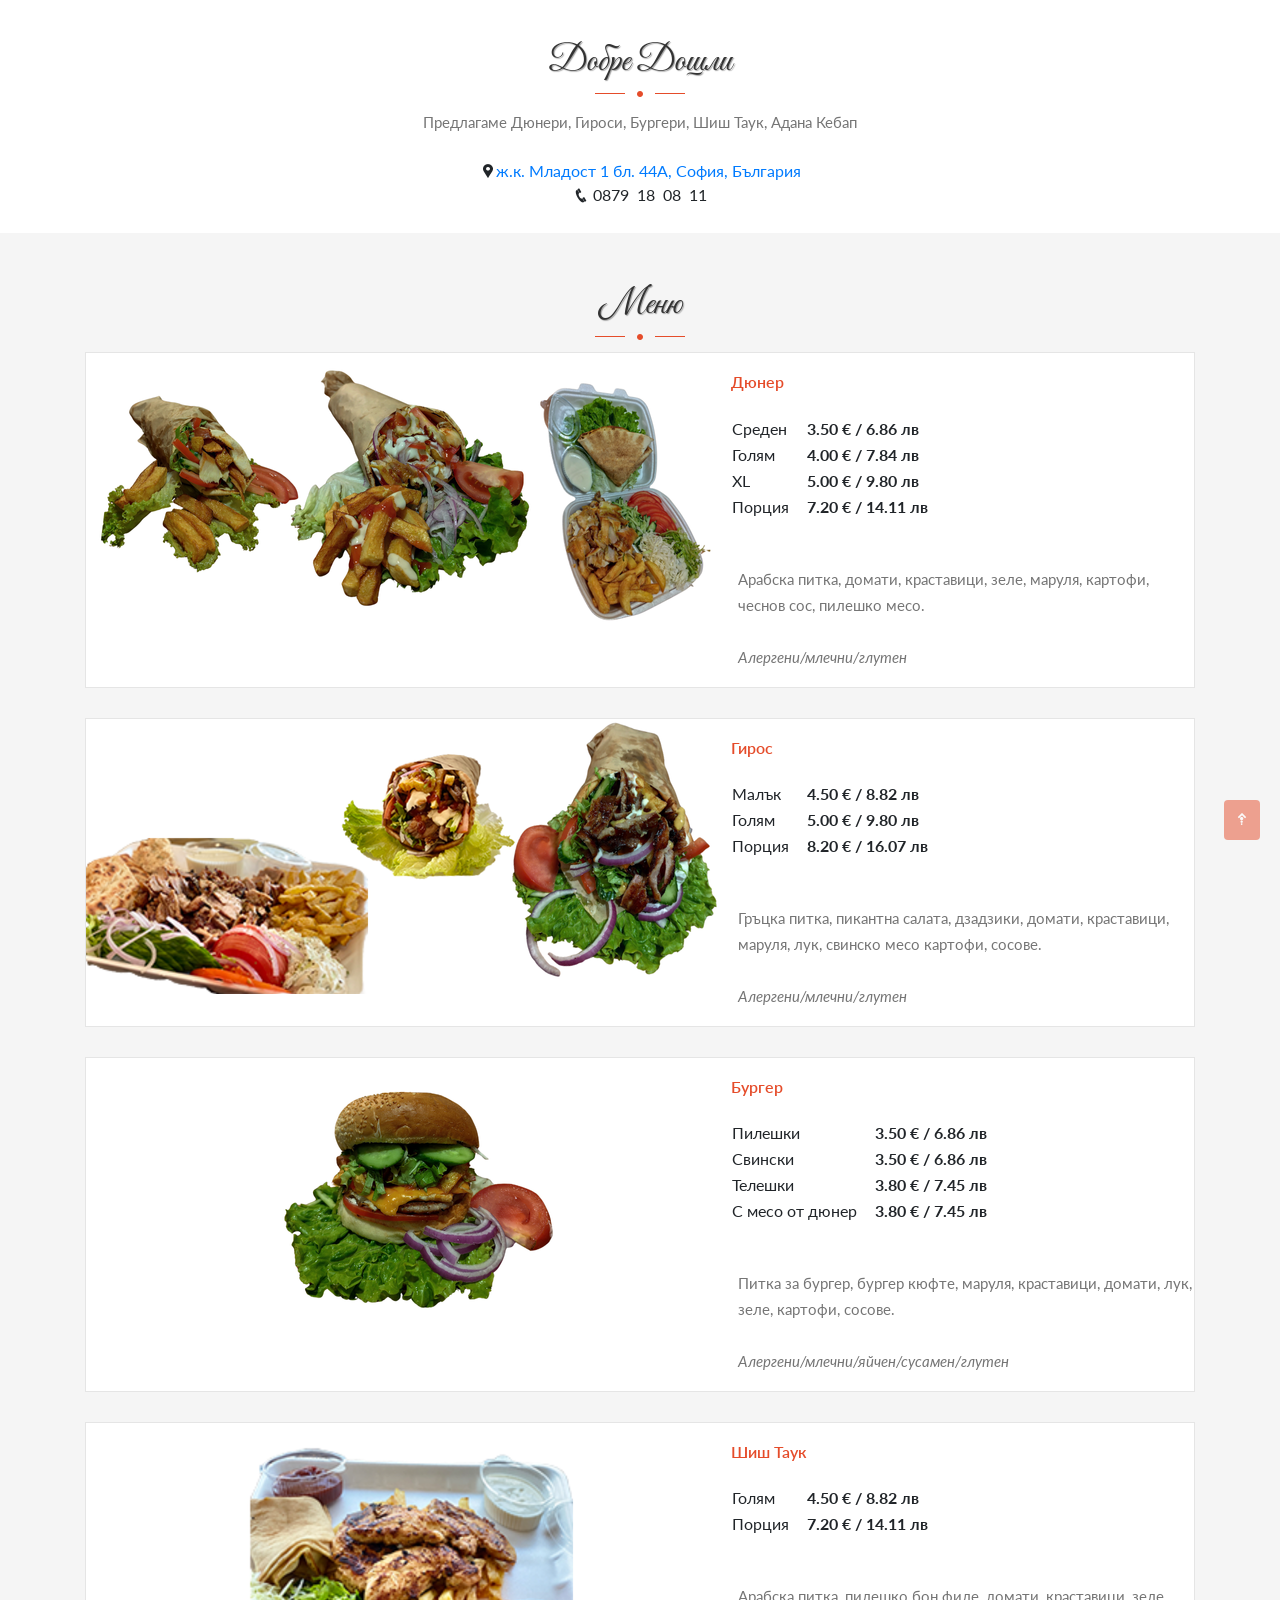
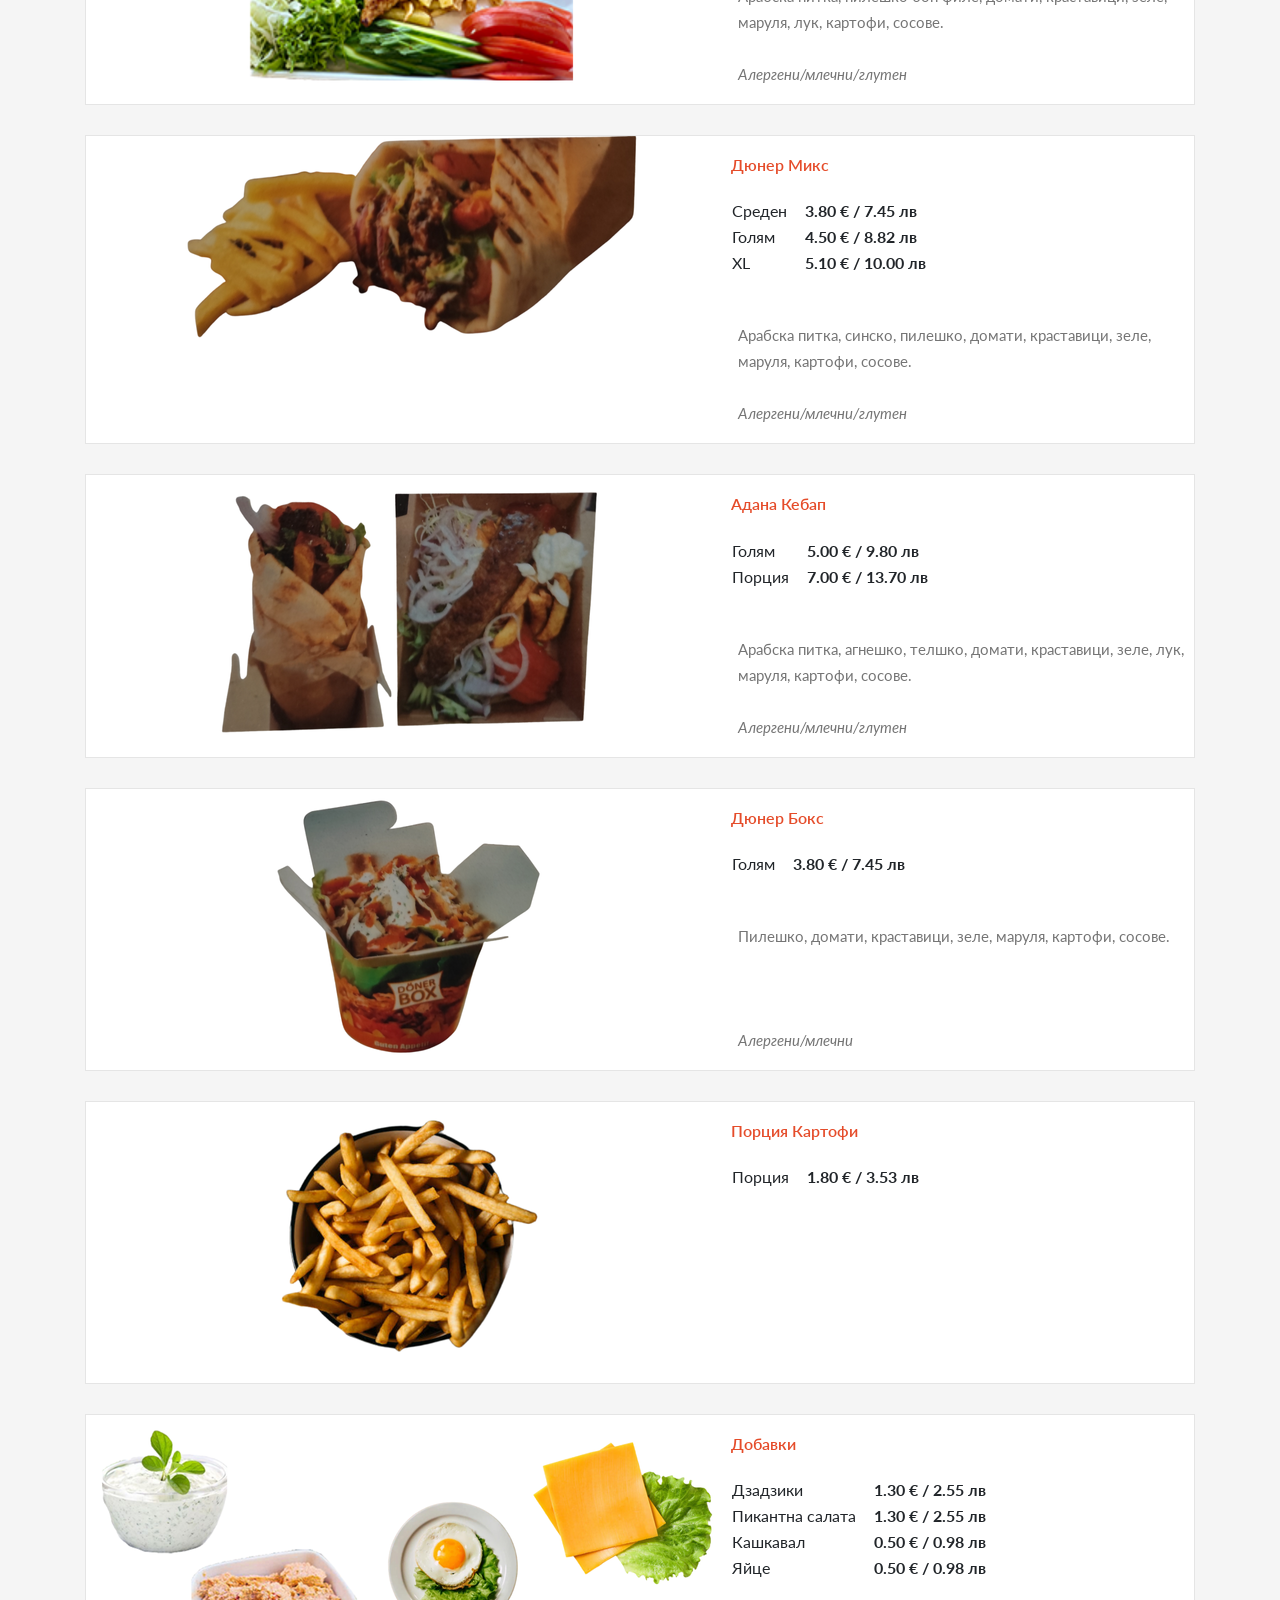
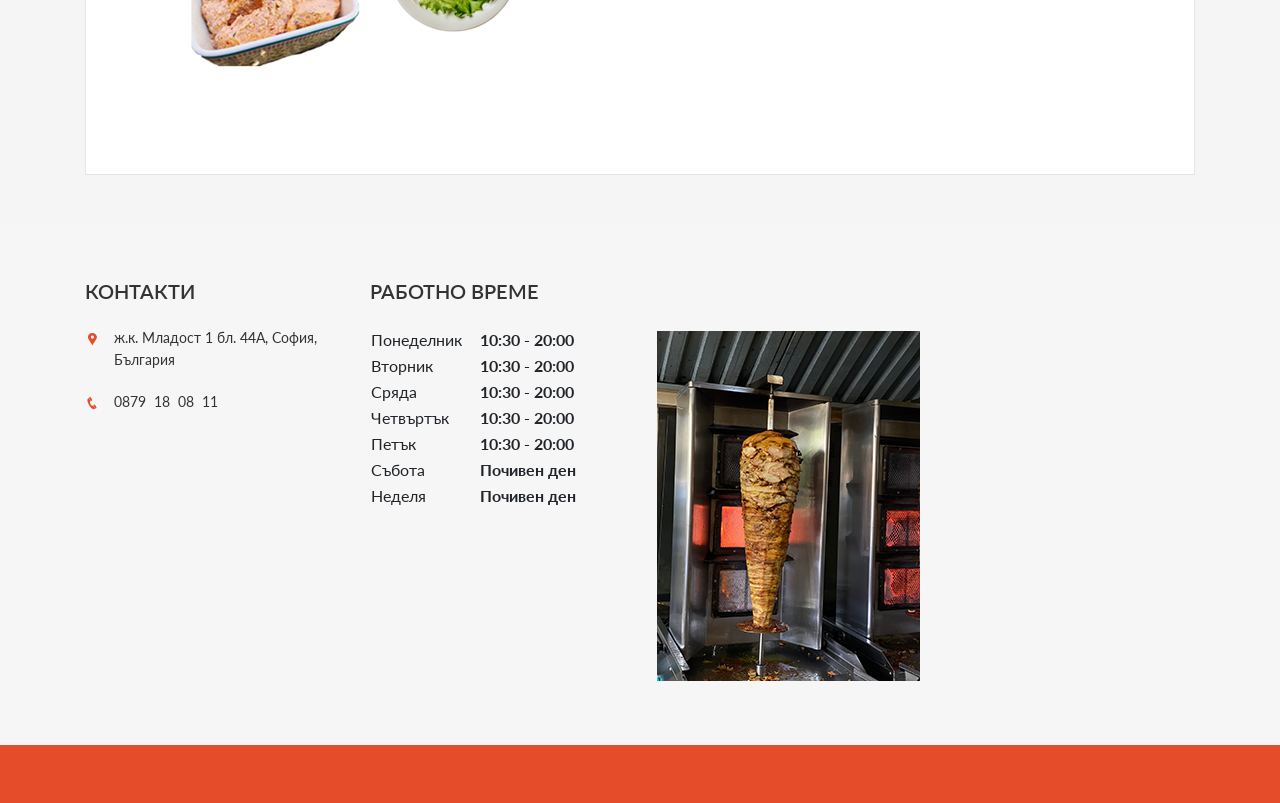
<file: index.html>
<!DOCTYPE html>
<html lang="en">
    <head>
        <meta charset="utf-8"/>
        <meta name="viewport" content="width=device-width, initial-scale=1">
        <meta http-equiv="X-UA-Compatible" content="IE=edge">
        <meta name="theme-color" content="#e54c2a">
        <!-- Favicon -->
        <link type="image/x-icon" rel="shortcut icon" href="favicon.png" />
        <title>IvoFoods - Предлагаме Дюнери, Гироси, Бургери, Шиш Таук, Адана Кебап.</title>
		<meta name="author" content="AM">
        <meta name="description" content="IvoFoods - Предлагаме Дюнери, Гироси, Бургери, Шиш Таук, Адана Кебап."> 

        <!-- Bootstrap stylesheet -->
        <link href="assets/libs/bootstrap-4.5.0/css/bootstrap.min.css" rel="stylesheet">
        <!-- icofont -->
        <link href="assets/libs/icofont/css/icofont.css" rel="stylesheet" type="text/css" />
        <!-- crousel css -->
        <link href="assets/libs/owlcarousel2/assets/owl.carousel.min.css" rel="stylesheet" type="text/css" />
        <!-- mb.YTPlayer css -->
        <link href="assets/libs/mb.YTPlayer/css/jquery.mb.YTPlayer.min.css" rel="stylesheet" type="text/css" />
        <!-- Theme Stylesheet -->
        <link href="assets/css/style.css" rel="stylesheet" type="text/css"/>
        <!-- Switch Color Style css -->
        <link href="assets/css/color/skin-default.css" data-style="styles" rel="stylesheet">
    </head>
    <body>

  <!-- Intro -->
            <div class="dishes no-border">
                <div class="container">
                    <div class="row">
                        <!-- Title Content Start -->
                        <div class="col-sm-12 commontop text-center">
                            <h4>Добре дошли</h4>
                            <div class="divider style-1 center">
                                <span class="hr-simple left"></span>
                                <i class="icofont icofont-ui-press hr-icon"></i>
                                <span class="hr-simple right"></span>
                            </div>
                            <p>Предлагаме Дюнери, Гироси, Бургери, Шиш Таук, Адана Кебап</p>
							<ul class="list-unstyled contact">
                                <li><i class="icofont icofont-social-google-map"></i><a href="https://goo.gl/maps/4byVPyXNBLFDtmrQ8" target="_blank">ж.к. Младост 1 бл. 44A, София, България</a></li>
                                <li><i class="icofont icofont-phone"></i> 0879 &nbsp;18 &nbsp;08 &nbsp;11</li>
                            </ul>
                        </div>
                        <!-- Title Content End -->  
                    </div>
                </div>
            </div>
            <!-- Intro End -->

            <!-- Menu Start -->
            <div class="menu menu-2 gray-bg">
                <div class="menu-inner">
                    <div class="container">
                        <div class="row ">
                            <!-- Title Content Start -->
                            <div class="col-sm-12 col-12 commontop text-center">
                                <h4>Меню</h4>
                                <div class="divider style-1 center">
                                    <span class="hr-simple left"></span>
                                    <i class="icofont icofont-ui-press hr-icon"></i>
                                    <span class="hr-simple right"></span>
                                </div>
                            </div>


                            <!-- Title Content End -->
                            <div class="col-sm-12 col-12">
                                <div class="row">
                                    <div class="col-md-12 col-sm-12 col-12">
                                        <!-- Box Start -->
                                        <diV class="box">
                                            <div class="image">
                                                <img src="images/menu_1.png" class="img-responsive" /> 
                                            </div>
                                            <div class="caption">
                                                <h4>Дюнер</h4>
                                                <p class="des"><br></p>
												<table>
												  <tr>
													<td style="text-align:left">Среден</td>
													<td>&nbsp; &nbsp; <b>3.50 € / 6.86 лв</b></td>
												  </tr>
												  <tr>
													<td style="text-align:left">Голям</td>
													<td>&nbsp; &nbsp; <b>4.00 € / 7.84 лв</b></td>
												  </tr>
												  <tr>
													<td style="text-align:left">XL</td>
													<td>&nbsp; &nbsp; <b>5.00 € / 9.80 лв</b></td>
												  </tr>
												  <tr>
													<td style="text-align:left">Порция</td>
													<td>&nbsp; &nbsp; <b>7.20 € / 14.11 лв</b></td>
												  </tr>
												  <tr>
													<td style="text-align:left">&nbsp; &nbsp;</td>
													<td>&nbsp; &nbsp;</td>
												  </tr>
												</table>
                                            </div>											

											<table>
												  <tr>
													<td>&nbsp;</td>
													<td><p class="des">Арабска питка, домати, краставици, зеле, маруля, картофи, чеснов сос, пилешко месо.
														<br><br><i>Алергени/млечни/глутен</i></p> </td>
												  </tr>
												</table>
                                        </div>                                  
                                        <!-- Box End -->

										<!-- Box Start -->
                                        <diV class="box">
                                            <div class="image">
                                                <img src="images/menu_2.png" class="img-responsive" /> 
                                            </div>
                                            <div class="caption">
                                                <h4>Гирос</h4>
                                                <p class="des"><br></p>
												<table>
												  <tr>
													<td style="text-align:left">Малък</td>
													<td>&nbsp; &nbsp; <b>4.50 € / 8.82 лв</b></td>
												  </tr>
												  <tr>
													<td style="text-align:left">Голям</td>
													<td>&nbsp; &nbsp; <b>5.00 € / 9.80 лв</b></td>
												  </tr>
												  <tr>
													<td style="text-align:left">Порция</td>
													<td>&nbsp; &nbsp; <b>8.20 € / 16.07 лв</b></td>
												  </tr>
												  <tr>
													<td style="text-align:left">&nbsp; &nbsp;</td>
													<td>&nbsp; &nbsp;</td>
												  </tr>
												</table>
                                            </div>											

											<table>
												  <tr>
													<td>&nbsp;</td>
													<td><p class="des">Гръцка питка, пикантна салата, дзадзики, домати, краставици, маруля, лук, свинско месо картофи, сосове.
														<br><br><i>Алергени/млечни/глутен</i></p> </td>
												  </tr>
												</table>
                                        </div>                                  
                                        <!-- Box End -->

										<!-- Box Start -->
                                        <diV class="box">
                                            <div class="image">
                                                <img src="images/menu_3.png" class="img-responsive" /> 
                                            </div>
                                            <div class="caption">
                                                <h4>Бургер</h4>
                                                <p class="des"><br></p>
												<table>
												  <tr>
													<td style="text-align:left">Пилешки</td>
													<td>&nbsp; &nbsp; <b>3.50 € / 6.86 лв</b></td>
												  </tr>
												  <tr>
													<td style="text-align:left">Свински</td>
													<td>&nbsp; &nbsp; <b>3.50 € / 6.86 лв</b></td>
												  </tr>
												   <tr>
													<td style="text-align:left">Телешки</td>
													<td>&nbsp; &nbsp; <b>3.80 € / 7.45 лв</b></td>
												  </tr>
												  <tr>
													<td style="text-align:left">С месо от дюнер</td>
													<td>&nbsp; &nbsp; <b>3.80 € / 7.45 лв</b></td>
												  </tr>
												  <tr>
													<td style="text-align:left">&nbsp; &nbsp;</td>
													<td>&nbsp; &nbsp;</td>
												  </tr>
												</table>
                                            </div>											

											<table>
												  <tr>
													<td>&nbsp;</td>
													<td><p class="des">Питка за бургер, бургер кюфте, маруля, краставици, домати, лук, зеле, картофи, сосове.
														<br><br><i>Алергени/млечни/яйчен/сусамен/глутен</i></p> </td>
												  </tr>
												</table>
                                        </div>                                  
                                        <!-- Box End -->
										

										<!-- Box Start -->
                                        <diV class="box">
                                            <div class="image">
                                                <img src="images/menu_4.png" class="img-responsive" /> 
                                            </div>
                                            <div class="caption">
                                                <h4>Шиш Таук</h4>
                                                <p class="des"><br></p>
												<table>
												  <tr>
													<td style="text-align:left">Голям</td>
													<td>&nbsp; &nbsp; <b>4.50 € / 8.82 лв</b></td>
												  </tr>
												  <tr>
													<td style="text-align:left">Порция</td>
													<td>&nbsp; &nbsp; <b>7.20 € / 14.11 лв</b></td>
												  </tr>
												  <tr>
													<td style="text-align:left">&nbsp; &nbsp;</td>
													<td>&nbsp; &nbsp;</td>
												  </tr>
												</table>
                                            </div>											

											<table>
												  <tr>
													<td>&nbsp;</td>
													<td><p class="des">Арабска питка, пилешко бон филе, домати, краставици, зеле, маруля, лук, картофи, сосове.
														<br><br><i>Алергени/млечни/глутен</i></p> </td>
												  </tr>
												</table>
                                        </div>                                  
                                        <!-- Box End -->										

										<!-- Box Start -->
                                        <diV class="box">
                                            <div class="image">
                                                <img src="images/menu_5.png" class="img-responsive" /> 
                                            </div>
                                            <div class="caption">
                                                <h4>Дюнер Микс</h4>
                                                <p class="des"><br></p>
												<table>
												  <tr>
													<td style="text-align:left">Среден</td>
													<td>&nbsp; &nbsp; <b>3.80 € / 7.45 лв</b></td>
												  </tr>		
												   <tr>										  												  <tr>
													<td style="text-align:left">Голям</td>
													<td>&nbsp; &nbsp; <b>4.50 € / 8.82 лв</b></td>
												  </tr>											  
												  <tr>
													<td style="text-align:left">XL</td>
													<td>&nbsp; &nbsp; <b>5.10 € / 10.00 лв</b></td>
												  </tr>
												  <tr>
													<td style="text-align:left">&nbsp; &nbsp;</td>
													<td>&nbsp; &nbsp;</td>
												  </tr>
												</table>
                                            </div>											

											<table>
												  <tr>
													<td>&nbsp;</td>
													<td><p class="des">Арабска питка, синско, пилешко, домати, краставици, зеле, маруля, картофи, сосове.
														<br><br><i>Алергени/млечни/глутен</i></p> </td>
												  </tr>
												</table>
                                        </div>                                  
                                        <!-- Box End -->	

										<!-- Box Start -->
                                        <diV class="box">
                                            <div class="image">
                                                <img src="images/menu_6.png" class="img-responsive" /> 
                                            </div>
                                            <div class="caption">
                                                <h4>Адана Кебап</h4>
                                                <p class="des"><br></p>
												<table>
												  <tr>
													<td style="text-align:left">Голям</td>
													<td>&nbsp; &nbsp; <b>5.00 € / 9.80 лв</b></td>
												  </tr>		
												   <tr>										  												  <tr>
													<td style="text-align:left">Порция</td>
													<td>&nbsp; &nbsp; <b>7.00 € / 13.70 лв</b></td>
												  </tr>
												  <tr>
													<td style="text-align:left">&nbsp; &nbsp;</td>
													<td>&nbsp; &nbsp;</td>
												  </tr>
												</table>
                                            </div>											

											<table>
												  <tr>
													<td>&nbsp;</td>
													<td><p class="des">Арабска питка, агнешко, телшко, домати, краставици, зеле, лук, маруля, картофи, сосове.
														<br><br><i>Алергени/млечни/глутен</i></p> </td>
												  </tr>
												</table>
                                        </div>                                  
                                        <!-- Box End -->

										<!-- Box Start -->
                                        <diV class="box">
                                            <div class="image">
                                                <img src="images/menu_7.png" class="img-responsive" /> 
                                            </div>
                                            <div class="caption">
                                                <h4>Дюнер Бокс</h4>
                                                <p class="des"><br></p>
												<table>
												  <tr>
													<td style="text-align:left">Голям</td>
													<td>&nbsp; &nbsp; <b>3.80 € / 7.45 лв</b></td>
												  </tr>		
												  <tr>
													<td style="text-align:left">&nbsp; &nbsp;</td>
													<td>&nbsp; &nbsp;</td>
												  </tr>
												</table>
                                            </div>											

											<table>
												  <tr>
													<td>&nbsp;</td>
													<td><p class="des">Пилешко, домати, краставици, зеле, маруля, картофи, сосове.
														<br><br><br><br><i>Алергени/млечни</i></p> </td>
												  </tr>
												</table>
                                        </div>                                  
                                        <!-- Box End -->										

										<!-- Box Start -->
                                        <diV class="box">
                                            <div class="image">
                                                <img src="images/menu_8.png" class="img-responsive" /> 
                                            </div>
                                            <div class="caption">
                                                <h4>Порция Картофи</h4>
                                                <p class="des"><br></p>
												<table>
												  <tr>
													<td style="text-align:left">Порция</td>
													<td>&nbsp; &nbsp; <b>1.80 € / 3.53 лв</b></td>
												  </tr>		
												  <tr>
													<td style="text-align:left">&nbsp; &nbsp;</td>
													<td>&nbsp; &nbsp;</td>
												  </tr>
												</table>
                                            </div>	
											
												<table>
												  <tr>
													<td>&nbsp;</td>
													<td><p class="des"><br><br><br><br><br></p></td>
												  </tr>
												</table>     

                                        </div>                                  
                                        <!-- Box End -->

										<!-- Box Start -->
                                        <diV class="box">
                                            <div class="image">
                                                <img src="images/menu_9.png" class="img-responsive" /> 
                                            </div>
                                            <div class="caption">
                                                <h4>Добавки</h4>
                                                <p class="des"><br></p>
												<table>
												  <tr>
													<td style="text-align:left">Дзадзики</td>
													<td>&nbsp; &nbsp; <b>1.30 € / 2.55 лв</b></td>
												  </tr>
												  <tr>
													<td style="text-align:left">Пикантна салата</td>
													<td>&nbsp; &nbsp; <b>1.30 € / 2.55 лв</b></td>
												  </tr>	
												  <tr>
													<td style="text-align:left">Кашкавал</td>
													<td>&nbsp; &nbsp; <b>0.50 € / 0.98 лв</b></td>
												  </tr>	
												  <tr>
													<td style="text-align:left">Яйце</td>
													<td>&nbsp; &nbsp; <b>0.50 € / 0.98 лв</b></td>
												  </tr>													  												  		
												  <tr>
													<td style="text-align:left">&nbsp; &nbsp;</td>
													<td>&nbsp; &nbsp;</td>
												  </tr>
												</table>
                                            </div>											

												<table>
												  <tr>
													<td>&nbsp;</td>
													<td><p class="des"><br><br><br><br><br></p></td>
												  </tr>
												</table>   

                                        </div>                                  
                                        <!-- Box End -->											
										
										
									</div>
                                    
                                </div>                            
                            </div>
                        </div>
                    </div>
                </div>
            </div>
            <!-- Menu End -->

 

            <!-- Footer Start -->
            <footer>
                <div class="container">
                    <div class="row inner">
                        <div class="col-sm-6 col-md-6 col-lg-3">
                            <!-- Footer Widget Start --> 
                            <h5>Контакти</h5>
                            <ul class="list-unstyled contact">
                                <li><i class="icofont icofont-social-google-map"></i><a href="https://goo.gl/maps/4byVPyXNBLFDtmrQ8" target="_blank">ж.к. Младост 1 бл. 44A, София, България</a></li>
                                <li><i class="icofont icofont-phone"></i> 0879 &nbsp;18 &nbsp;08 &nbsp;11</li>
                            </ul>
                            <!-- Footer Widget End --> 
                        </div>
                        
                        <div class="w-100 d-none d-xs-block"></div>
                        <div class="col-sm-6 col-md-6 col-lg-3">
                            <!-- Footer Widget Start --> 
                            <h5>Работно време</h5>
                            <ul class="list-unstyled">
												<table>
												  <tr>
													<td style="text-align:left">Понеделник</td>
													<td>&nbsp; &nbsp; <b>10:30 - 20:00</b></td>
												  </tr>
												  <tr>
													<td style="text-align:left">Вторник</td>
													<td>&nbsp; &nbsp; <b>10:30 - 20:00</b></td>
												  </tr>
												  <tr>
													<td style="text-align:left">Сряда</td>
													<td>&nbsp; &nbsp; <b>10:30 - 20:00</b></td>
												  </tr>
												  <tr>
													<td style="text-align:left">Четвъртък</td>
													<td>&nbsp; &nbsp; <b>10:30 - 20:00</b></td>
												  </tr>
												  <tr>
													<td style="text-align:left">Петък</td>
													<td>&nbsp; &nbsp; <b>10:30 - 20:00</b></td>
												  </tr>
												  <tr>
													<td style="text-align:left">Събота</td>
													<td>&nbsp; &nbsp; <b>Почивен ден</b></td>
												  </tr>
												  <tr>
													<td style="text-align:left">Неделя</td>
													<td>&nbsp; &nbsp; <b>Почивен ден</b></td>
												  </tr>
												</table>
                            </ul>
                            <!-- Footer Widget End --> 
                        </div>
						<div class="col-sm-6 col-md-6 col-lg-3">
						 <!-- Footer Widget Start --> 
                            <h5>&nbsp;</h5>
                            <ul class="list-unstyled insta">
                                <li><img src="images/doner.png" alt="image" /></li> 											
                            </ul>
                            <!-- Footer Widget End --> 
                        </div>
                    </div>

                </div>
                <div class="footer-bottom">
                    <div class="container">
                        <div class="row powered">
                            <div class="col-md-6 col-sm-12 text-center order-md-2">
                                <p> <br> </p>
                            </div>
                        </div>
                    </div>
                </div>
            </footer>
            <!-- Footer End  -->

        </div>

        <!-- jquery -->
        <script src="assets/libs/jquery/jquery.min.js"></script>
        <!-- jquery Validate -->
        <script src="assets/libs/jquery-validation/jquery.validate.min.js"></script>
        <!-- popper js -->
        <script src="assets/libs/popper/popper.min.js"></script>
        <!-- bootstrap js -->
        <script src="assets/libs/bootstrap-4.5.0/js/bootstrap.min.js"></script>
        <!-- owlcarousel js -->
        <script src="assets/libs/owlcarousel2/owl.carousel.min.js"></script>
        <!--inview js code-->
        <script src="assets/libs/jquery.inview/jquery.inview.min.js"></script>
        <!--CountTo js code-->
        <script src="assets/libs/jquery.countTo/jquery.countTo.js"></script>
        <!-- mb.YTPlayer js code-->
        <script src="assets/libs/mb.YTPlayer/jquery.mb.YTPlayer.min.js"></script>
        <!--internal js-->
        <script src="assets/js/internal.js"></script>
    </body>
</html>
</file>
<file: assets/libs/icofont/css/icofont.css>
/**
 * @package IcoFont by ThemeHunt - https://themehunt.com
 * @version 1.0.0 Beta
 * @author IcoFont http://icofont.com
 * @copyright Copyright (c) 2017 IcoFont
 * @license - http://icofont.com/license/
*/

@font-face {
    font-family: 'icofont';
    src: url('../fonts/icofont.eot?v=1.0.0-beta');
    src: url('../fonts/icofont.eot?v=1.0.0-beta#iefix') format('embedded-opentype'),
    url('../fonts/icofont.ttf?v=1.0.0-beta') format('truetype'),
    url('../fonts/icofont.woff?v=1.0.0-beta') format('woff'),
    url('../fonts/icofont.svg?v=1.0.0-beta#icofont') format('svg');
    font-weight: normal;
    font-style: normal;
}

.icofont {
    font-family: 'IcoFont' !important;
    speak: none;
    font-style: normal;
    font-weight: normal;
    font-variant: normal;
    text-transform: none;
    line-height: 1;

    /* Better Font Rendering =========== */
    -webkit-font-smoothing: antialiased;
    -moz-osx-font-smoothing: grayscale;
}

.icofont-angry-monster:before {
	content: "\e901";
}
.icofont-bathtub:before {
	content: "\e902";
}
.icofont-bird-wings:before {
	content: "\e903";
}
.icofont-bow:before {
	content: "\e904";
}
.icofont-brain-alt:before {
	content: "\e905";
}
.icofont-butterfly-alt:before {
	content: "\e906";
}
.icofont-castle:before {
	content: "\e907";
}
.icofont-circuit:before {
	content: "\e908";
}
.icofont-dart:before {
	content: "\e909";
}
.icofont-dice-alt:before {
	content: "\e90a";
}
.icofont-disability-race:before {
	content: "\e90b";
}
.icofont-diving-goggle:before {
	content: "\e90c";
}
.icofont-fire-alt:before {
	content: "\e90d";
}
.icofont-flame-torch:before {
	content: "\e90e";
}
.icofont-flora-flower:before {
	content: "\e90f";
}
.icofont-flora:before {
	content: "\e910";
}
.icofont-gift-box:before {
	content: "\e911";
}
.icofont-halloween-pumpkin:before {
	content: "\e912";
}
.icofont-hand-power:before {
	content: "\e913";
}
.icofont-hand-thunder:before {
	content: "\e914";
}
.icofont-king-crown:before {
	content: "\e915";
}
.icofont-king-monster:before {
	content: "\e916";
}
.icofont-love:before {
	content: "\e917";
}
.icofont-magician-hat:before {
	content: "\e918";
}
.icofont-native-american:before {
	content: "\e919";
}
.icofont-open-eye:before {
	content: "\e91a";
}
.icofont-owl-look:before {
	content: "\e91b";
}
.icofont-phoenix:before {
	content: "\e91c";
}
.icofont-queen-crown:before {
	content: "\e91d";
}
.icofont-robot-face:before {
	content: "\e91e";
}
.icofont-sand-clock:before {
	content: "\e91f";
}
.icofont-shield-alt:before {
	content: "\e920";
}
.icofont-ship-wheel:before {
	content: "\e921";
}
.icofont-skull-danger:before {
	content: "\e922";
}
.icofont-skull-face:before {
	content: "\e923";
}
.icofont-snail:before {
	content: "\e924";
}
.icofont-snow-alt:before {
	content: "\e925";
}
.icofont-snow-flake:before {
	content: "\e926";
}
.icofont-snowmobile:before {
	content: "\e927";
}
.icofont-space-shuttle:before {
	content: "\e928";
}
.icofont-star-shape:before {
	content: "\e929";
}
.icofont-swirl:before {
	content: "\e92a";
}
.icofont-tattoo-wing:before {
	content: "\e92b";
}
.icofont-throne:before {
	content: "\e92c";
}
.icofont-touch:before {
	content: "\e92d";
}
.icofont-tree-alt:before {
	content: "\e92e";
}
.icofont-triangle:before {
	content: "\e92f";
}
.icofont-unity-hand:before {
	content: "\e930";
}
.icofont-weed:before {
	content: "\e931";
}
.icofont-woman-bird:before {
	content: "\e932";
}
.icofont-animal-bat:before {
	content: "\e933";
}
.icofont-animal-bear-tracks:before {
	content: "\e934";
}
.icofont-animal-bear:before {
	content: "\e935";
}
.icofont-animal-bird-alt:before {
	content: "\e936";
}
.icofont-animal-bird:before {
	content: "\e937";
}
.icofont-animal-bone:before {
	content: "\e938";
}
.icofont-animal-bull:before {
	content: "\e939";
}
.icofont-animal-camel-alt:before {
	content: "\e93a";
}
.icofont-animal-camel-head:before {
	content: "\e93b";
}
.icofont-animal-camel:before {
	content: "\e93c";
}
.icofont-animal-cat-alt-1:before {
	content: "\e93d";
}
.icofont-animal-cat-alt-2:before {
	content: "\e93e";
}
.icofont-animal-cat-alt-3:before {
	content: "\e93f";
}
.icofont-animal-cat-alt-4:before {
	content: "\e940";
}
.icofont-animal-cat-with-dog:before {
	content: "\e941";
}
.icofont-animal-cat:before {
	content: "\e942";
}
.icofont-animal-cow-head:before {
	content: "\e943";
}
.icofont-animal-cow:before {
	content: "\e944";
}
.icofont-animal-crab:before {
	content: "\e945";
}
.icofont-animal-crocodile:before {
	content: "\e946";
}
.icofont-animal-deer-head:before {
	content: "\e947";
}
.icofont-animal-dog-alt:before {
	content: "\e948";
}
.icofont-animal-dog-barking:before {
	content: "\e949";
}
.icofont-animal-dog:before {
	content: "\e94a";
}
.icofont-animal-dolphin:before {
	content: "\e94b";
}
.icofont-animal-duck-tracks:before {
	content: "\e94c";
}
.icofont-animal-eagle-head:before {
	content: "\e94d";
}
.icofont-animal-eaten-fish:before {
	content: "\e94e";
}
.icofont-animal-elephant-alt:before {
	content: "\e94f";
}
.icofont-animal-elephant-head-alt:before {
	content: "\e950";
}
.icofont-animal-elephant-head:before {
	content: "\e951";
}
.icofont-animal-elephant:before {
	content: "\e952";
}
.icofont-animal-elk:before {
	content: "\e953";
}
.icofont-animal-fish-alt-1:before {
	content: "\e954";
}
.icofont-animal-fish-alt-2:before {
	content: "\e955";
}
.icofont-animal-fish-alt-3:before {
	content: "\e956";
}
.icofont-animal-fish-alt-4:before {
	content: "\e957";
}
.icofont-animal-fish:before {
	content: "\e958";
}
.icofont-animal-fox-alt:before {
	content: "\e959";
}
.icofont-animal-fox:before {
	content: "\e95a";
}
.icofont-animal-frog-tracks:before {
	content: "\e95b";
}
.icofont-animal-frog:before {
	content: "\e95c";
}
.icofont-animal-froggy:before {
	content: "\e95d";
}
.icofont-animal-giraffe-alt:before {
	content: "\e95e";
}
.icofont-animal-giraffe:before {
	content: "\e95f";
}
.icofont-animal-goat-head-alt-1:before {
	content: "\e960";
}
.icofont-animal-goat-head-alt-2:before {
	content: "\e961";
}
.icofont-animal-goat-head:before {
	content: "\e962";
}
.icofont-animal-gorilla:before {
	content: "\e963";
}
.icofont-animal-hen-tracks:before {
	content: "\e964";
}
.icofont-animal-horse-head-alt-1:before {
	content: "\e965";
}
.icofont-animal-horse-head-alt-2:before {
	content: "\e966";
}
.icofont-animal-horse-head:before {
	content: "\e967";
}
.icofont-animal-horse-tracks:before {
	content: "\e968";
}
.icofont-animal-jellyfish:before {
	content: "\e969";
}
.icofont-animal-kangaroo:before {
	content: "\e96a";
}
.icofont-animal-lemur:before {
	content: "\e96b";
}
.icofont-animal-lion-alt:before {
	content: "\e96c";
}
.icofont-animal-lion-head-alt:before {
	content: "\e96d";
}
.icofont-animal-lion-head:before {
	content: "\e96e";
}
.icofont-animal-lion:before {
	content: "\e96f";
}
.icofont-animal-monkey-alt-1:before {
	content: "\e970";
}
.icofont-animal-monkey-alt-2:before {
	content: "\e971";
}
.icofont-animal-monkey-alt-3:before {
	content: "\e972";
}
.icofont-animal-monkey:before {
	content: "\e973";
}
.icofont-animal-octopus-alt:before {
	content: "\e974";
}
.icofont-animal-octopus:before {
	content: "\e975";
}
.icofont-animal-owl:before {
	content: "\e976";
}
.icofont-animal-panda-alt:before {
	content: "\e977";
}
.icofont-animal-panda:before {
	content: "\e978";
}
.icofont-animal-panther:before {
	content: "\e979";
}
.icofont-animal-parrot-lip:before {
	content: "\e97a";
}
.icofont-animal-parrot:before {
	content: "\e97b";
}
.icofont-animal-paw:before {
	content: "\e97c";
}
.icofont-animal-pelican:before {
	content: "\e97d";
}
.icofont-animal-penguin:before {
	content: "\e97e";
}
.icofont-animal-pig-alt:before {
	content: "\e97f";
}
.icofont-animal-pig:before {
	content: "\e980";
}
.icofont-animal-pigeon-alt:before {
	content: "\e981";
}
.icofont-animal-pigeon:before {
	content: "\e982";
}
.icofont-animal-pigeons:before {
	content: "\e983";
}
.icofont-animal-rabbit-running:before {
	content: "\e984";
}
.icofont-animal-rat-alt:before {
	content: "\e985";
}
.icofont-animal-rhino-head:before {
	content: "\e986";
}
.icofont-animal-rhino:before {
	content: "\e987";
}
.icofont-animal-rooster:before {
	content: "\e988";
}
.icofont-animal-seahorse:before {
	content: "\e989";
}
.icofont-animal-seal:before {
	content: "\e98a";
}
.icofont-animal-shrimp:before {
	content: "\e98b";
}
.icofont-animal-snail-alt-1:before {
	content: "\e98c";
}
.icofont-animal-snail-alt-2:before {
	content: "\e98d";
}
.icofont-animal-snail:before {
	content: "\e98e";
}
.icofont-animal-snake:before {
	content: "\e98f";
}
.icofont-animal-squid:before {
	content: "\e990";
}
.icofont-animal-squirrel:before {
	content: "\e991";
}
.icofont-animal-tiger-alt:before {
	content: "\e992";
}
.icofont-animal-tiger:before {
	content: "\e993";
}
.icofont-animal-turtle:before {
	content: "\e994";
}
.icofont-animal-whale:before {
	content: "\e995";
}
.icofont-animal-woodpecker:before {
	content: "\e996";
}
.icofont-animal-zebra:before {
	content: "\e997";
}
.icofont-brand-acer:before {
	content: "\e998";
}
.icofont-brand-adidas:before {
	content: "\e999";
}
.icofont-brand-adobe:before {
	content: "\e99a";
}
.icofont-brand-air-new-zealand:before {
	content: "\e99b";
}
.icofont-brand-airbnb:before {
	content: "\e99c";
}
.icofont-brand-aircell:before {
	content: "\e99d";
}
.icofont-brand-airtel:before {
	content: "\e99e";
}
.icofont-brand-alcatel:before {
	content: "\e99f";
}
.icofont-brand-alibaba:before {
	content: "\e9a0";
}
.icofont-brand-aliexpress:before {
	content: "\e9a1";
}
.icofont-brand-alipay:before {
	content: "\e9a2";
}
.icofont-brand-amazon:before {
	content: "\e9a3";
}
.icofont-brand-amd:before {
	content: "\e9a4";
}
.icofont-brand-american-airlines:before {
	content: "\e9a5";
}
.icofont-brand-android-robot:before {
	content: "\e9a6";
}
.icofont-brand-android:before {
	content: "\e9a7";
}
.icofont-brand-aol:before {
	content: "\e9a8";
}
.icofont-brand-apple:before {
	content: "\e9a9";
}
.icofont-brand-appstore:before {
	content: "\e9aa";
}
.icofont-brand-asus:before {
	content: "\e9ab";
}
.icofont-brand-ati:before {
	content: "\e9ac";
}
.icofont-brand-att:before {
	content: "\e9ad";
}
.icofont-brand-audi:before {
	content: "\e9ae";
}
.icofont-brand-axiata:before {
	content: "\e9af";
}
.icofont-brand-bada:before {
	content: "\e9b0";
}
.icofont-brand-bbc:before {
	content: "\e9b1";
}
.icofont-brand-bing:before {
	content: "\e9b2";
}
.icofont-brand-blackberry:before {
	content: "\e9b3";
}
.icofont-brand-bmw:before {
	content: "\e9b4";
}
.icofont-brand-box:before {
	content: "\e9b5";
}
.icofont-brand-burger-king:before {
	content: "\e9b6";
}
.icofont-brand-business-insider:before {
	content: "\e9b7";
}
.icofont-brand-buzzfeed:before {
	content: "\e9b8";
}
.icofont-brand-cannon:before {
	content: "\e9b9";
}
.icofont-brand-casio:before {
	content: "\e9ba";
}
.icofont-brand-china-mobile:before {
	content: "\e9bb";
}
.icofont-brand-china-telecom:before {
	content: "\e9bc";
}
.icofont-brand-china-unicom:before {
	content: "\e9bd";
}
.icofont-brand-cisco:before {
	content: "\e9be";
}
.icofont-brand-citibank:before {
	content: "\e9bf";
}
.icofont-brand-cnet:before {
	content: "\e9c0";
}
.icofont-brand-cnn:before {
	content: "\e9c1";
}
.icofont-brand-cocal-cola:before {
	content: "\e9c2";
}
.icofont-brand-compaq:before {
	content: "\e9c3";
}
.icofont-brand-copy:before {
	content: "\e9c4";
}
.icofont-brand-debian:before {
	content: "\e9c5";
}
.icofont-brand-delicious:before {
	content: "\e9c6";
}
.icofont-brand-dell:before {
	content: "\e9c7";
}
.icofont-brand-designbump:before {
	content: "\e9c8";
}
.icofont-brand-designfloat:before {
	content: "\e9c9";
}
.icofont-brand-disney:before {
	content: "\e9ca";
}
.icofont-brand-dodge:before {
	content: "\e9cb";
}
.icofont-brand-dove:before {
	content: "\e9cc";
}
.icofont-brand-ebay:before {
	content: "\e9cd";
}
.icofont-brand-eleven:before {
	content: "\e9ce";
}
.icofont-brand-emirates:before {
	content: "\e9cf";
}
.icofont-brand-espn:before {
	content: "\e9d0";
}
.icofont-brand-etihad-airways:before {
	content: "\e9d1";
}
.icofont-brand-etisalat:before {
	content: "\e9d2";
}
.icofont-brand-etsy:before {
	content: "\e9d3";
}
.icofont-brand-facebook:before {
	content: "\e9d4";
}
.icofont-brand-fastrack:before {
	content: "\e9d5";
}
.icofont-brand-fedex:before {
	content: "\e9d6";
}
.icofont-brand-ferrari:before {
	content: "\e9d7";
}
.icofont-brand-fitbit:before {
	content: "\e9d8";
}
.icofont-brand-flikr:before {
	content: "\e9d9";
}
.icofont-brand-forbes:before {
	content: "\e9da";
}
.icofont-brand-foursquare:before {
	content: "\e9db";
}
.icofont-brand-fox:before {
	content: "\e9dc";
}
.icofont-brand-foxconn:before {
	content: "\e9dd";
}
.icofont-brand-fujitsu:before {
	content: "\e9de";
}
.icofont-brand-general-electric:before {
	content: "\e9df";
}
.icofont-brand-gillette:before {
	content: "\e9e0";
}
.icofont-brand-gizmodo:before {
	content: "\e9e1";
}
.icofont-brand-gnome:before {
	content: "\e9e2";
}
.icofont-brand-google:before {
	content: "\e9e3";
}
.icofont-brand-gopro:before {
	content: "\e9e4";
}
.icofont-brand-gucci:before {
	content: "\e9e5";
}
.icofont-brand-hallmark:before {
	content: "\e9e6";
}
.icofont-brand-hi5:before {
	content: "\e9e7";
}
.icofont-brand-honda:before {
	content: "\e9e8";
}
.icofont-brand-hp:before {
	content: "\e9e9";
}
.icofont-brand-hsbc:before {
	content: "\e9ea";
}
.icofont-brand-htc:before {
	content: "\e9eb";
}
.icofont-brand-huawei:before {
	content: "\e9ec";
}
.icofont-brand-hulu:before {
	content: "\e9ed";
}
.icofont-brand-hyundai:before {
	content: "\e9ee";
}
.icofont-brand-ibm:before {
	content: "\e9ef";
}
.icofont-brand-icofont:before {
	content: "\e9f0";
}
.icofont-brand-icq:before {
	content: "\e9f1";
}
.icofont-brand-ikea:before {
	content: "\e9f2";
}
.icofont-brand-imdb:before {
	content: "\e9f3";
}
.icofont-brand-indiegogo:before {
	content: "\e9f4";
}
.icofont-brand-intel:before {
	content: "\e9f5";
}
.icofont-brand-ipair:before {
	content: "\e9f6";
}
.icofont-brand-jaguar:before {
	content: "\e9f7";
}
.icofont-brand-java:before {
	content: "\e9f8";
}
.icofont-brand-joomshaper:before {
	content: "\e9f9";
}
.icofont-brand-kickstarter:before {
	content: "\e9fa";
}
.icofont-brand-kik:before {
	content: "\e9fb";
}
.icofont-brand-lastfm:before {
	content: "\e9fc";
}
.icofont-brand-lego:before {
	content: "\e9fd";
}
.icofont-brand-lenovo:before {
	content: "\e9fe";
}
.icofont-brand-levis:before {
	content: "\e9ff";
}
.icofont-brand-lexus:before {
	content: "\ea00";
}
.icofont-brand-lg:before {
	content: "\ea01";
}
.icofont-brand-life-hacker:before {
	content: "\ea02";
}
.icofont-brand-line-messenger:before {
	content: "\ea03";
}
.icofont-brand-linkedin:before {
	content: "\ea04";
}
.icofont-brand-linux-mint:before {
	content: "\ea05";
}
.icofont-brand-linux:before {
	content: "\ea06";
}
.icofont-brand-lionix:before {
	content: "\ea07";
}
.icofont-brand-live-messenger:before {
	content: "\ea08";
}
.icofont-brand-loreal:before {
	content: "\ea09";
}
.icofont-brand-louis-vuitton:before {
	content: "\ea0a";
}
.icofont-brand-mac-os:before {
	content: "\ea0b";
}
.icofont-brand-marvel-app:before {
	content: "\ea0c";
}
.icofont-brand-mashable:before {
	content: "\ea0d";
}
.icofont-brand-mazda:before {
	content: "\ea0e";
}
.icofont-brand-mcdonals:before {
	content: "\ea0f";
}
.icofont-brand-mercedes:before {
	content: "\ea10";
}
.icofont-brand-micromax:before {
	content: "\ea11";
}
.icofont-brand-microsoft:before {
	content: "\ea12";
}
.icofont-brand-mobileme:before {
	content: "\ea13";
}
.icofont-brand-mobily:before {
	content: "\ea14";
}
.icofont-brand-motorola:before {
	content: "\ea15";
}
.icofont-brand-msi:before {
	content: "\ea16";
}
.icofont-brand-mts:before {
	content: "\ea17";
}
.icofont-brand-myspace:before {
	content: "\ea18";
}
.icofont-brand-mytv:before {
	content: "\ea19";
}
.icofont-brand-nasa:before {
	content: "\ea1a";
}
.icofont-brand-natgeo:before {
	content: "\ea1b";
}
.icofont-brand-nbc:before {
	content: "\ea1c";
}
.icofont-brand-nescafe:before {
	content: "\ea1d";
}
.icofont-brand-nestle:before {
	content: "\ea1e";
}
.icofont-brand-netflix:before {
	content: "\ea1f";
}
.icofont-brand-nexus:before {
	content: "\ea20";
}
.icofont-brand-nike:before {
	content: "\ea21";
}
.icofont-brand-nokia:before {
	content: "\ea22";
}
.icofont-brand-nvidia:before {
	content: "\ea23";
}
.icofont-brand-omega:before {
	content: "\ea24";
}
.icofont-brand-opensuse:before {
	content: "\ea25";
}
.icofont-brand-oracle:before {
	content: "\ea26";
}
.icofont-brand-panasonic:before {
	content: "\ea27";
}
.icofont-brand-paypal:before {
	content: "\ea28";
}
.icofont-brand-pepsi:before {
	content: "\ea29";
}
.icofont-brand-philips:before {
	content: "\ea2a";
}
.icofont-brand-pizza-hut:before {
	content: "\ea2b";
}
.icofont-brand-playstation:before {
	content: "\ea2c";
}
.icofont-brand-puma:before {
	content: "\ea2d";
}
.icofont-brand-qatar-air:before {
	content: "\ea2e";
}
.icofont-brand-qvc:before {
	content: "\ea2f";
}
.icofont-brand-readernaut:before {
	content: "\ea30";
}
.icofont-brand-redbull:before {
	content: "\ea31";
}
.icofont-brand-reebok:before {
	content: "\ea32";
}
.icofont-brand-reuters:before {
	content: "\ea33";
}
.icofont-brand-samsung:before {
	content: "\ea34";
}
.icofont-brand-sap:before {
	content: "\ea35";
}
.icofont-brand-saudia-airlines:before {
	content: "\ea36";
}
.icofont-brand-scribd:before {
	content: "\ea37";
}
.icofont-brand-shell:before {
	content: "\ea38";
}
.icofont-brand-siemens:before {
	content: "\ea39";
}
.icofont-brand-sk-telecom:before {
	content: "\ea3a";
}
.icofont-brand-slideshare:before {
	content: "\ea3b";
}
.icofont-brand-smashing-magazine:before {
	content: "\ea3c";
}
.icofont-brand-snapchat:before {
	content: "\ea3d";
}
.icofont-brand-sony-ericsson:before {
	content: "\ea3e";
}
.icofont-brand-sony:before {
	content: "\ea3f";
}
.icofont-brand-soundcloud:before {
	content: "\ea40";
}
.icofont-brand-sprint:before {
	content: "\ea41";
}
.icofont-brand-squidoo:before {
	content: "\ea42";
}
.icofont-brand-starbucks:before {
	content: "\ea43";
}
.icofont-brand-stc:before {
	content: "\ea44";
}
.icofont-brand-steam:before {
	content: "\ea45";
}
.icofont-brand-suzuki:before {
	content: "\ea46";
}
.icofont-brand-symbian:before {
	content: "\ea47";
}
.icofont-brand-t-mobile:before {
	content: "\ea48";
}
.icofont-brand-tango:before {
	content: "\ea49";
}
.icofont-brand-target:before {
	content: "\ea4a";
}
.icofont-brand-tata-indicom:before {
	content: "\ea4b";
}
.icofont-brand-techcrunch:before {
	content: "\ea4c";
}
.icofont-brand-telenor:before {
	content: "\ea4d";
}
.icofont-brand-teliasonera:before {
	content: "\ea4e";
}
.icofont-brand-tesla:before {
	content: "\ea4f";
}
.icofont-brand-the-verge:before {
	content: "\ea50";
}
.icofont-brand-thenextweb:before {
	content: "\ea51";
}
.icofont-brand-toshiba:before {
	content: "\ea52";
}
.icofont-brand-toyota:before {
	content: "\ea53";
}
.icofont-brand-tribenet:before {
	content: "\ea54";
}
.icofont-brand-ubuntu:before {
	content: "\ea55";
}
.icofont-brand-unilever:before {
	content: "\ea56";
}
.icofont-brand-vaio:before {
	content: "\ea57";
}
.icofont-brand-verizon:before {
	content: "\ea58";
}
.icofont-brand-viber:before {
	content: "\ea59";
}
.icofont-brand-vodafone:before {
	content: "\ea5a";
}
.icofont-brand-volkswagen:before {
	content: "\ea5b";
}
.icofont-brand-walmart:before {
	content: "\ea5c";
}
.icofont-brand-warnerbros:before {
	content: "\ea5d";
}
.icofont-brand-whatsapp:before {
	content: "\ea5e";
}
.icofont-brand-wikipedia:before {
	content: "\ea5f";
}
.icofont-brand-windows:before {
	content: "\ea60";
}
.icofont-brand-wire:before {
	content: "\ea61";
}
.icofont-brand-yahoobuzz:before {
	content: "\ea62";
}
.icofont-brand-yamaha:before {
	content: "\ea63";
}
.icofont-brand-youtube:before {
	content: "\ea64";
}
.icofont-brand-zain:before {
	content: "\ea65";
}
.icofont-bank-alt:before {
	content: "\ea66";
}
.icofont-barcode:before {
	content: "\ea67";
}
.icofont-basket:before {
	content: "\ea68";
}
.icofont-bill-alt:before {
	content: "\ea69";
}
.icofont-billboard:before {
	content: "\ea6a";
}
.icofont-briefcase-alt-1:before {
	content: "\ea6b";
}
.icofont-briefcase-alt-2:before {
	content: "\ea6c";
}
.icofont-building-alt:before {
	content: "\ea6d";
}
.icofont-businessman:before {
	content: "\ea6e";
}
.icofont-businesswoman:before {
	content: "\ea6f";
}
.icofont-cart-alt:before {
	content: "\ea70";
}
.icofont-chair:before {
	content: "\ea71";
}
.icofont-clip:before {
	content: "\ea72";
}
.icofont-coins:before {
	content: "\ea73";
}
.icofont-company:before {
	content: "\ea74";
}
.icofont-contact-add:before {
	content: "\ea75";
}
.icofont-deal:before {
	content: "\ea76";
}
.icofont-files:before {
	content: "\ea77";
}
.icofont-growth:before {
	content: "\ea78";
}
.icofont-id-card:before {
	content: "\ea79";
}
.icofont-idea:before {
	content: "\ea7a";
}
.icofont-list:before {
	content: "\ea7b";
}
.icofont-meeting-add:before {
	content: "\ea7c";
}
.icofont-money-bag:before {
	content: "\ea7d";
}
.icofont-people:before {
	content: "\ea7e";
}
.icofont-pie-chart:before {
	content: "\ea7f";
}
.icofont-presentation-alt:before {
	content: "\ea80";
}
.icofont-stamp:before {
	content: "\ea81";
}
.icofont-stock-mobile:before {
	content: "\ea82";
}
.icofont-support:before {
	content: "\ea83";
}
.icofont-tasks-alt:before {
	content: "\ea84";
}
.icofont-wheel:before {
	content: "\ea85";
}
.icofont-chart-arrows-axis:before {
	content: "\ea86";
}
.icofont-chart-bar-graph:before {
	content: "\ea87";
}
.icofont-chart-flow-alt-1:before {
	content: "\ea88";
}
.icofont-chart-flow-alt-2:before {
	content: "\ea89";
}
.icofont-chart-flow:before {
	content: "\ea8a";
}
.icofont-chart-histogram-alt:before {
	content: "\ea8b";
}
.icofont-chart-histogram:before {
	content: "\ea8c";
}
.icofont-chart-line-alt:before {
	content: "\ea8d";
}
.icofont-chart-line:before {
	content: "\ea8e";
}
.icofont-chart-pie-alt:before {
	content: "\ea8f";
}
.icofont-chart-pie:before {
	content: "\ea90";
}
.icofont-chart-radar-graph:before {
	content: "\ea91";
}
.icofont-cur-afghani-false:before {
	content: "\ea92";
}
.icofont-cur-afghani-minus:before {
	content: "\ea93";
}
.icofont-cur-afghani-plus:before {
	content: "\ea94";
}
.icofont-cur-afghani-true:before {
	content: "\ea95";
}
.icofont-cur-afghani:before {
	content: "\ea96";
}
.icofont-cur-baht-false:before {
	content: "\ea97";
}
.icofont-cur-baht-minus:before {
	content: "\ea98";
}
.icofont-cur-baht-plus:before {
	content: "\ea99";
}
.icofont-cur-baht-true:before {
	content: "\ea9a";
}
.icofont-cur-baht:before {
	content: "\ea9b";
}
.icofont-cur-bitcoin-false:before {
	content: "\ea9c";
}
.icofont-cur-bitcoin-minus:before {
	content: "\ea9d";
}
.icofont-cur-bitcoin-plus:before {
	content: "\ea9e";
}
.icofont-cur-bitcoin-true:before {
	content: "\ea9f";
}
.icofont-cur-bitcoin:before {
	content: "\eaa0";
}
.icofont-cur-dollar-flase:before {
	content: "\eaa1";
}
.icofont-cur-dollar-minus:before {
	content: "\eaa2";
}
.icofont-cur-dollar-plus:before {
	content: "\eaa3";
}
.icofont-cur-dollar-true:before {
	content: "\eaa4";
}
.icofont-cur-dollar:before {
	content: "\eaa5";
}
.icofont-cur-dong-false:before {
	content: "\eaa6";
}
.icofont-cur-dong-minus:before {
	content: "\eaa7";
}
.icofont-cur-dong-plus:before {
	content: "\eaa8";
}
.icofont-cur-dong-true:before {
	content: "\eaa9";
}
.icofont-cur-dong:before {
	content: "\eaaa";
}
.icofont-cur-euro-false:before {
	content: "\eaab";
}
.icofont-cur-euro-minus:before {
	content: "\eaac";
}
.icofont-cur-euro-plus:before {
	content: "\eaad";
}
.icofont-cur-euro-true:before {
	content: "\eaae";
}
.icofont-cur-euro:before {
	content: "\eaaf";
}
.icofont-cur-frank-false:before {
	content: "\eab0";
}
.icofont-cur-frank-minus:before {
	content: "\eab1";
}
.icofont-cur-frank-plus:before {
	content: "\eab2";
}
.icofont-cur-frank-true:before {
	content: "\eab3";
}
.icofont-cur-frank:before {
	content: "\eab4";
}
.icofont-cur-hryvnia-false:before {
	content: "\eab5";
}
.icofont-cur-hryvnia-minus:before {
	content: "\eab6";
}
.icofont-cur-hryvnia-plus:before {
	content: "\eab7";
}
.icofont-cur-hryvnia-true:before {
	content: "\eab8";
}
.icofont-cur-hryvnia:before {
	content: "\eab9";
}
.icofont-cur-lira-false:before {
	content: "\eaba";
}
.icofont-cur-lira-minus:before {
	content: "\eabb";
}
.icofont-cur-lira-plus:before {
	content: "\eabc";
}
.icofont-cur-lira-true:before {
	content: "\eabd";
}
.icofont-cur-lira:before {
	content: "\eabe";
}
.icofont-cur-peseta-false:before {
	content: "\eabf";
}
.icofont-cur-peseta-minus:before {
	content: "\eac0";
}
.icofont-cur-peseta-plus:before {
	content: "\eac1";
}
.icofont-cur-peseta-true:before {
	content: "\eac2";
}
.icofont-cur-peseta:before {
	content: "\eac3";
}
.icofont-cur-peso-false:before {
	content: "\eac4";
}
.icofont-cur-peso-minus:before {
	content: "\eac5";
}
.icofont-cur-peso-plus:before {
	content: "\eac6";
}
.icofont-cur-peso-true:before {
	content: "\eac7";
}
.icofont-cur-peso:before {
	content: "\eac8";
}
.icofont-cur-pound-false:before {
	content: "\eac9";
}
.icofont-cur-pound-minus:before {
	content: "\eaca";
}
.icofont-cur-pound-plus:before {
	content: "\eacb";
}
.icofont-cur-pound-true:before {
	content: "\eacc";
}
.icofont-cur-pound:before {
	content: "\eacd";
}
.icofont-cur-renminbi-false:before {
	content: "\eace";
}
.icofont-cur-renminbi-minus:before {
	content: "\eacf";
}
.icofont-cur-renminbi-plus:before {
	content: "\ead0";
}
.icofont-cur-renminbi-true:before {
	content: "\ead1";
}
.icofont-cur-renminbi:before {
	content: "\ead2";
}
.icofont-cur-riyal-false:before {
	content: "\ead3";
}
.icofont-cur-riyal-minus:before {
	content: "\ead4";
}
.icofont-cur-riyal-plus:before {
	content: "\ead5";
}
.icofont-cur-riyal-true:before {
	content: "\ead6";
}
.icofont-cur-riyal:before {
	content: "\ead7";
}
.icofont-cur-rouble-false:before {
	content: "\ead8";
}
.icofont-cur-rouble-minus:before {
	content: "\ead9";
}
.icofont-cur-rouble-plus:before {
	content: "\eada";
}
.icofont-cur-rouble-true:before {
	content: "\eadb";
}
.icofont-cur-rouble:before {
	content: "\eadc";
}
.icofont-cur-rupee-false:before {
	content: "\eadd";
}
.icofont-cur-rupee-minus:before {
	content: "\eade";
}
.icofont-cur-rupee-plus:before {
	content: "\eadf";
}
.icofont-cur-rupee-true:before {
	content: "\eae0";
}
.icofont-cur-rupee:before {
	content: "\eae1";
}
.icofont-cur-taka-false:before {
	content: "\eae2";
}
.icofont-cur-taka-minus:before {
	content: "\eae3";
}
.icofont-cur-taka-plus:before {
	content: "\eae4";
}
.icofont-cur-taka-true:before {
	content: "\eae5";
}
.icofont-cur-taka:before {
	content: "\eae6";
}
.icofont-cur-turkish-lira-false:before {
	content: "\eae7";
}
.icofont-cur-turkish-lira-minus:before {
	content: "\eae8";
}
.icofont-cur-turkish-lira-plus:before {
	content: "\eae9";
}
.icofont-cur-turkish-lira-true:before {
	content: "\eaea";
}
.icofont-cur-turkish-lira:before {
	content: "\eaeb";
}
.icofont-cur-won-false:before {
	content: "\eaec";
}
.icofont-cur-won-minus:before {
	content: "\eaed";
}
.icofont-cur-won-plus:before {
	content: "\eaee";
}
.icofont-cur-won-true:before {
	content: "\eaef";
}
.icofont-cur-won:before {
	content: "\eaf0";
}
.icofont-cur-yen-false:before {
	content: "\eaf1";
}
.icofont-cur-yen-minus:before {
	content: "\eaf2";
}
.icofont-cur-yen-plus:before {
	content: "\eaf3";
}
.icofont-cur-yen-true:before {
	content: "\eaf4";
}
.icofont-cur-yen:before {
	content: "\eaf5";
}
.icofont-android-nexus:before {
	content: "\eaf6";
}
.icofont-android-tablet:before {
	content: "\eaf7";
}
.icofont-apple-watch:before {
	content: "\eaf8";
}
.icofont-drwaing-tablet:before {
	content: "\eaf9";
}
.icofont-earphone:before {
	content: "\eafa";
}
.icofont-flash-drive:before {
	content: "\eafb";
}
.icofont-game-control:before {
	content: "\eafc";
}
.icofont-headphone-alt:before {
	content: "\eafd";
}
.icofont-htc-one:before {
	content: "\eafe";
}
.icofont-imac:before {
	content: "\eaff";
}
.icofont-ipad-touch:before {
	content: "\eb00";
}
.icofont-iphone:before {
	content: "\eb01";
}
.icofont-ipod-nano:before {
	content: "\eb02";
}
.icofont-ipod-touch:before {
	content: "\eb03";
}
.icofont-keyboard-alt:before {
	content: "\eb04";
}
.icofont-keyboard-wireless:before {
	content: "\eb05";
}
.icofont-laptop-alt:before {
	content: "\eb06";
}
.icofont-macbook:before {
	content: "\eb07";
}
.icofont-magic-mouse:before {
	content: "\eb08";
}
.icofont-microphone-alt:before {
	content: "\eb09";
}
.icofont-monitor:before {
	content: "\eb0a";
}
.icofont-mouse:before {
	content: "\eb0b";
}
.icofont-nintendo:before {
	content: "\eb0c";
}
.icofont-playstation:before {
	content: "\eb0d";
}
.icofont-psvita:before {
	content: "\eb0e";
}
.icofont-radio-mic:before {
	content: "\eb0f";
}
.icofont-refrigerator:before {
	content: "\eb10";
}
.icofont-samsung-galaxy:before {
	content: "\eb11";
}
.icofont-surface-tablet:before {
	content: "\eb12";
}
.icofont-washing-machine:before {
	content: "\eb13";
}
.icofont-wifi-router:before {
	content: "\eb14";
}
.icofont-wii-u:before {
	content: "\eb15";
}
.icofont-windows-lumia:before {
	content: "\eb16";
}
.icofont-wireless-mouse:before {
	content: "\eb17";
}
.icofont-xbox-360:before {
	content: "\eb18";
}
.icofont-arrow-down:before {
	content: "\eb19";
}
.icofont-arrow-left:before {
	content: "\eb1a";
}
.icofont-arrow-right:before {
	content: "\eb1b";
}
.icofont-arrow-up:before {
	content: "\eb1c";
}
.icofont-block-down:before {
	content: "\eb1d";
}
.icofont-block-left:before {
	content: "\eb1e";
}
.icofont-block-right:before {
	content: "\eb1f";
}
.icofont-block-up:before {
	content: "\eb20";
}
.icofont-bubble-down:before {
	content: "\eb21";
}
.icofont-bubble-left:before {
	content: "\eb22";
}
.icofont-bubble-right:before {
	content: "\eb23";
}
.icofont-bubble-up:before {
	content: "\eb24";
}
.icofont-caret-down:before {
	content: "\eb25";
}
.icofont-caret-left:before {
	content: "\eb26";
}
.icofont-caret-right:before {
	content: "\eb27";
}
.icofont-caret-up:before {
	content: "\eb28";
}
.icofont-circled-down:before {
	content: "\eb29";
}
.icofont-circled-left:before {
	content: "\eb2a";
}
.icofont-circled-right:before {
	content: "\eb2b";
}
.icofont-circled-up:before {
	content: "\eb2c";
}
.icofont-collapse:before {
	content: "\eb2d";
}
.icofont-cursor-drag:before {
	content: "\eb2e";
}
.icofont-curved-double-left:before {
	content: "\eb2f";
}
.icofont-curved-double-right:before {
	content: "\eb30";
}
.icofont-curved-down:before {
	content: "\eb31";
}
.icofont-curved-left:before {
	content: "\eb32";
}
.icofont-curved-right:before {
	content: "\eb33";
}
.icofont-curved-up:before {
	content: "\eb34";
}
.icofont-dotted-down:before {
	content: "\eb35";
}
.icofont-dotted-left:before {
	content: "\eb36";
}
.icofont-dotted-right:before {
	content: "\eb37";
}
.icofont-dotted-up:before {
	content: "\eb38";
}
.icofont-double-left:before {
	content: "\eb39";
}
.icofont-double-right:before {
	content: "\eb3a";
}
.icofont-drag:before {
	content: "\eb3b";
}
.icofont-drag1:before {
	content: "\eb3c";
}
.icofont-drag2:before {
	content: "\eb3d";
}
.icofont-drag3:before {
	content: "\eb3e";
}
.icofont-expand-alt:before {
	content: "\eb3f";
}
.icofont-hand-down:before {
	content: "\eb40";
}
.icofont-hand-drag:before {
	content: "\eb41";
}
.icofont-hand-drag1:before {
	content: "\eb42";
}
.icofont-hand-drag2:before {
	content: "\eb43";
}
.icofont-hand-drawn-alt-down:before {
	content: "\eb44";
}
.icofont-hand-drawn-alt-left:before {
	content: "\eb45";
}
.icofont-hand-drawn-alt-right:before {
	content: "\eb46";
}
.icofont-hand-drawn-alt-up:before {
	content: "\eb47";
}
.icofont-hand-drawn-down:before {
	content: "\eb48";
}
.icofont-hand-drawn-left:before {
	content: "\eb49";
}
.icofont-hand-drawn-right:before {
	content: "\eb4a";
}
.icofont-hand-drawn-up:before {
	content: "\eb4b";
}
.icofont-hand-left:before {
	content: "\eb4c";
}
.icofont-hand-right:before {
	content: "\eb4d";
}
.icofont-hand-up:before {
	content: "\eb4e";
}
.icofont-line-block-down:before {
	content: "\eb4f";
}
.icofont-line-block-left:before {
	content: "\eb50";
}
.icofont-line-block-right:before {
	content: "\eb51";
}
.icofont-line-block-up:before {
	content: "\eb52";
}
.icofont-long-arrow-down:before {
	content: "\eb53";
}
.icofont-long-arrow-left:before {
	content: "\eb54";
}
.icofont-long-arrow-right:before {
	content: "\eb55";
}
.icofont-long-arrow-up:before {
	content: "\eb56";
}
.icofont-rounded-collapse:before {
	content: "\eb57";
}
.icofont-rounded-double-left:before {
	content: "\eb58";
}
.icofont-rounded-double-right:before {
	content: "\eb59";
}
.icofont-rounded-down:before {
	content: "\eb5a";
}
.icofont-rounded-expand:before {
	content: "\eb5b";
}
.icofont-rounded-left-down:before {
	content: "\eb5c";
}
.icofont-rounded-left-up:before {
	content: "\eb5d";
}
.icofont-rounded-left:before {
	content: "\eb5e";
}
.icofont-rounded-right-down:before {
	content: "\eb5f";
}
.icofont-rounded-right-up:before {
	content: "\eb60";
}
.icofont-rounded-right:before {
	content: "\eb61";
}
.icofont-rounded-up:before {
	content: "\eb62";
}
.icofont-scroll-bubble-down:before {
	content: "\eb63";
}
.icofont-scroll-bubble-left:before {
	content: "\eb64";
}
.icofont-scroll-bubble-right:before {
	content: "\eb65";
}
.icofont-scroll-bubble-up:before {
	content: "\eb66";
}
.icofont-scroll-double-down:before {
	content: "\eb67";
}
.icofont-scroll-double-left:before {
	content: "\eb68";
}
.icofont-scroll-double-right:before {
	content: "\eb69";
}
.icofont-scroll-double-up:before {
	content: "\eb6a";
}
.icofont-scroll-down:before {
	content: "\eb6b";
}
.icofont-scroll-left:before {
	content: "\eb6c";
}
.icofont-scroll-long-down:before {
	content: "\eb6d";
}
.icofont-scroll-long-left:before {
	content: "\eb6e";
}
.icofont-scroll-long-right:before {
	content: "\eb6f";
}
.icofont-scroll-long-up:before {
	content: "\eb70";
}
.icofont-scroll-right:before {
	content: "\eb71";
}
.icofont-scroll-up:before {
	content: "\eb72";
}
.icofont-simple-down:before {
	content: "\eb73";
}
.icofont-simple-left-down:before {
	content: "\eb74";
}
.icofont-simple-left-up:before {
	content: "\eb75";
}
.icofont-simple-left:before {
	content: "\eb76";
}
.icofont-simple-right-down:before {
	content: "\eb77";
}
.icofont-simple-right-up:before {
	content: "\eb78";
}
.icofont-simple-right:before {
	content: "\eb79";
}
.icofont-simple-up:before {
	content: "\eb7a";
}
.icofont-square-down:before {
	content: "\eb7b";
}
.icofont-square-left:before {
	content: "\eb7c";
}
.icofont-square-right:before {
	content: "\eb7d";
}
.icofont-square-up:before {
	content: "\eb7e";
}
.icofont-stylish-down:before {
	content: "\eb7f";
}
.icofont-stylish-left:before {
	content: "\eb80";
}
.icofont-stylish-right:before {
	content: "\eb81";
}
.icofont-stylish-up:before {
	content: "\eb82";
}
.icofont-swoosh-down:before {
	content: "\eb83";
}
.icofont-swoosh-left:before {
	content: "\eb84";
}
.icofont-swoosh-right:before {
	content: "\eb85";
}
.icofont-swoosh-up:before {
	content: "\eb86";
}
.icofont-thin-double-left:before {
	content: "\eb87";
}
.icofont-thin-double-right:before {
	content: "\eb88";
}
.icofont-thin-down:before {
	content: "\eb89";
}
.icofont-thin-left:before {
	content: "\eb8a";
}
.icofont-thin-right:before {
	content: "\eb8b";
}
.icofont-thin-up:before {
	content: "\eb8c";
}
.icofont-atom:before {
	content: "\eb8d";
}
.icofont-award:before {
	content: "\eb8e";
}
.icofont-bell-alt:before {
	content: "\eb8f";
}
.icofont-book-alt:before {
	content: "\eb90";
}
.icofont-brainstorming:before {
	content: "\eb91";
}
.icofont-certificate-alt-1:before {
	content: "\eb92";
}
.icofont-certificate-alt-2:before {
	content: "\eb93";
}
.icofont-dna-alt-2:before {
	content: "\eb94";
}
.icofont-education:before {
	content: "\eb95";
}
.icofont-electron:before {
	content: "\eb96";
}
.icofont-fountain-pen:before {
	content: "\eb97";
}
.icofont-globe-alt:before {
	content: "\eb98";
}
.icofont-graduate-alt:before {
	content: "\eb99";
}
.icofont-group-students:before {
	content: "\eb9a";
}
.icofont-hat-alt:before {
	content: "\eb9b";
}
.icofont-hat:before {
	content: "\eb9c";
}
.icofont-instrument:before {
	content: "\eb9d";
}
.icofont-lamp-light:before {
	content: "\eb9e";
}
.icofont-microscope-alt:before {
	content: "\eb9f";
}
.icofont-paper:before {
	content: "\eba0";
}
.icofont-pen-alt-4:before {
	content: "\eba1";
}
.icofont-pen-nib:before {
	content: "\eba2";
}
.icofont-pencil-alt-5:before {
	content: "\eba3";
}
.icofont-quill-pen:before {
	content: "\eba4";
}
.icofont-read-book-alt:before {
	content: "\eba5";
}
.icofont-read-book:before {
	content: "\eba6";
}
.icofont-school-bag:before {
	content: "\eba7";
}
.icofont-school-bus:before {
	content: "\eba8";
}
.icofont-student-alt:before {
	content: "\eba9";
}
.icofont-student:before {
	content: "\ebaa";
}
.icofont-teacher:before {
	content: "\ebab";
}
.icofont-test-bulb:before {
	content: "\ebac";
}
.icofont-test-tube-alt:before {
	content: "\ebad";
}
.icofont-university:before {
	content: "\ebae";
}
.icofont-emo-angry:before {
	content: "\ebaf";
}
.icofont-emo-astonished:before {
	content: "\ebb0";
}
.icofont-emo-confounded:before {
	content: "\ebb1";
}
.icofont-emo-confused:before {
	content: "\ebb2";
}
.icofont-emo-crying:before {
	content: "\ebb3";
}
.icofont-emo-dizzy:before {
	content: "\ebb4";
}
.icofont-emo-expressionless:before {
	content: "\ebb5";
}
.icofont-emo-heart-eyes:before {
	content: "\ebb6";
}
.icofont-emo-laughing:before {
	content: "\ebb7";
}
.icofont-emo-nerd-smile:before {
	content: "\ebb8";
}
.icofont-emo-open-mouth:before {
	content: "\ebb9";
}
.icofont-emo-rage:before {
	content: "\ebba";
}
.icofont-emo-rolling-eyes:before {
	content: "\ebbb";
}
.icofont-emo-sad:before {
	content: "\ebbc";
}
.icofont-emo-simple-smile:before {
	content: "\ebbd";
}
.icofont-emo-slightly-smile:before {
	content: "\ebbe";
}
.icofont-emo-smirk:before {
	content: "\ebbf";
}
.icofont-emo-stuck-out-tongue:before {
	content: "\ebc0";
}
.icofont-emo-wink-smile:before {
	content: "\ebc1";
}
.icofont-emo-worried:before {
	content: "\ebc2";
}
.icofont-architecture-alt:before {
	content: "\ebc3";
}
.icofont-architecture:before {
	content: "\ebc4";
}
.icofont-barricade:before {
	content: "\ebc5";
}
.icofont-bricks:before {
	content: "\ebc6";
}
.icofont-calculations:before {
	content: "\ebc7";
}
.icofont-cement-mix:before {
	content: "\ebc8";
}
.icofont-cement-mixer:before {
	content: "\ebc9";
}
.icofont-danger-zone:before {
	content: "\ebca";
}
.icofont-drill:before {
	content: "\ebcb";
}
.icofont-eco-energy:before {
	content: "\ebcc";
}
.icofont-eco-environmen:before {
	content: "\ebcd";
}
.icofont-energy-air:before {
	content: "\ebce";
}
.icofont-energy-oil:before {
	content: "\ebcf";
}
.icofont-energy-savings:before {
	content: "\ebd0";
}
.icofont-energy-solar:before {
	content: "\ebd1";
}
.icofont-energy-water:before {
	content: "\ebd2";
}
.icofont-engineer:before {
	content: "\ebd3";
}
.icofont-fire-extinguisher-alt:before {
	content: "\ebd4";
}
.icofont-fix-tools:before {
	content: "\ebd5";
}
.icofont-glue-oil:before {
	content: "\ebd6";
}
.icofont-hammer-alt:before {
	content: "\ebd7";
}
.icofont-help-robot:before {
	content: "\ebd8";
}
.icofont-industries-alt-1:before {
	content: "\ebd9";
}
.icofont-industries-alt-2:before {
	content: "\ebda";
}
.icofont-industries-alt-3:before {
	content: "\ebdb";
}
.icofont-industries-alt-4:before {
	content: "\ebdc";
}
.icofont-industries-alt-5:before {
	content: "\ebdd";
}
.icofont-industries:before {
	content: "\ebde";
}
.icofont-labour:before {
	content: "\ebdf";
}
.icofont-mining:before {
	content: "\ebe0";
}
.icofont-paint-brush:before {
	content: "\ebe1";
}
.icofont-pollution:before {
	content: "\ebe2";
}
.icofont-power-zone:before {
	content: "\ebe3";
}
.icofont-radio-active:before {
	content: "\ebe4";
}
.icofont-recycle-alt:before {
	content: "\ebe5";
}
.icofont-recycling-man:before {
	content: "\ebe6";
}
.icofont-safety-hat-light:before {
	content: "\ebe7";
}
.icofont-safety-hat:before {
	content: "\ebe8";
}
.icofont-saw:before {
	content: "\ebe9";
}
.icofont-screw-driver:before {
	content: "\ebea";
}
.icofont-settings-alt:before {
	content: "\ebeb";
}
.icofont-tools-alt-1:before {
	content: "\ebec";
}
.icofont-tools-alt-2:before {
	content: "\ebed";
}
.icofont-tools-bag:before {
	content: "\ebee";
}
.icofont-trolley:before {
	content: "\ebef";
}
.icofont-trowel:before {
	content: "\ebf0";
}
.icofont-under-construction-alt:before {
	content: "\ebf1";
}
.icofont-under-construction:before {
	content: "\ebf2";
}
.icofont-vehicle-cement:before {
	content: "\ebf3";
}
.icofont-vehicle-crane:before {
	content: "\ebf4";
}
.icofont-vehicle-delivery-van:before {
	content: "\ebf5";
}
.icofont-vehicle-dozer:before {
	content: "\ebf6";
}
.icofont-vehicle-excavator:before {
	content: "\ebf7";
}
.icofont-vehicle-trucktor:before {
	content: "\ebf8";
}
.icofont-vehicle-wrecking:before {
	content: "\ebf9";
}
.icofont-worker-group:before {
	content: "\ebfa";
}
.icofont-worker:before {
	content: "\ebfb";
}
.icofont-wrench:before {
	content: "\ebfc";
}
.icofont-file-audio:before {
	content: "\ebfd";
}
.icofont-file-avi-mp4:before {
	content: "\ebfe";
}
.icofont-file-bmp:before {
	content: "\ebff";
}
.icofont-file-code:before {
	content: "\ec00";
}
.icofont-file-css:before {
	content: "\ec01";
}
.icofont-file-document:before {
	content: "\ec02";
}
.icofont-file-eps:before {
	content: "\ec03";
}
.icofont-file-excel:before {
	content: "\ec04";
}
.icofont-file-exe:before {
	content: "\ec05";
}
.icofont-file-file:before {
	content: "\ec06";
}
.icofont-file-flv:before {
	content: "\ec07";
}
.icofont-file-gif:before {
	content: "\ec08";
}
.icofont-file-html5:before {
	content: "\ec09";
}
.icofont-file-image:before {
	content: "\ec0a";
}
.icofont-file-iso:before {
	content: "\ec0b";
}
.icofont-file-java:before {
	content: "\ec0c";
}
.icofont-file-javascript:before {
	content: "\ec0d";
}
.icofont-file-jpg:before {
	content: "\ec0e";
}
.icofont-file-midi:before {
	content: "\ec0f";
}
.icofont-file-mov:before {
	content: "\ec10";
}
.icofont-file-mp3:before {
	content: "\ec11";
}
.icofont-file-pdf:before {
	content: "\ec12";
}
.icofont-file-php:before {
	content: "\ec13";
}
.icofont-file-png:before {
	content: "\ec14";
}
.icofont-file-powerpoint:before {
	content: "\ec15";
}
.icofont-file-presentation:before {
	content: "\ec16";
}
.icofont-file-psb:before {
	content: "\ec17";
}
.icofont-file-psd:before {
	content: "\ec18";
}
.icofont-file-python:before {
	content: "\ec19";
}
.icofont-file-ruby:before {
	content: "\ec1a";
}
.icofont-file-spreadsheet:before {
	content: "\ec1b";
}
.icofont-file-sql:before {
	content: "\ec1c";
}
.icofont-file-svg:before {
	content: "\ec1d";
}
.icofont-file-text:before {
	content: "\ec1e";
}
.icofont-file-tiff:before {
	content: "\ec1f";
}
.icofont-file-video:before {
	content: "\ec20";
}
.icofont-file-wave:before {
	content: "\ec21";
}
.icofont-file-wmv:before {
	content: "\ec22";
}
.icofont-file-word:before {
	content: "\ec23";
}
.icofont-file-zip:before {
	content: "\ec24";
}
.icofont-apple:before {
	content: "\ec25";
}
.icofont-arabian-coffee:before {
	content: "\ec26";
}
.icofont-artichoke:before {
	content: "\ec27";
}
.icofont-asparagus:before {
	content: "\ec28";
}
.icofont-avocado:before {
	content: "\ec29";
}
.icofont-baby-food:before {
	content: "\ec2a";
}
.icofont-banana:before {
	content: "\ec2b";
}
.icofont-bbq:before {
	content: "\ec2c";
}
.icofont-beans:before {
	content: "\ec2d";
}
.icofont-beer:before {
	content: "\ec2e";
}
.icofont-bell-pepper-capsicum:before {
	content: "\ec2f";
}
.icofont-birthday-cake:before {
	content: "\ec30";
}
.icofont-bread:before {
	content: "\ec31";
}
.icofont-broccoli:before {
	content: "\ec32";
}
.icofont-burger:before {
	content: "\ec33";
}
.icofont-cabbage:before {
	content: "\ec34";
}
.icofont-carrot:before {
	content: "\ec35";
}
.icofont-cauli-flower:before {
	content: "\ec36";
}
.icofont-cheese:before {
	content: "\ec37";
}
.icofont-chef:before {
	content: "\ec38";
}
.icofont-cherry:before {
	content: "\ec39";
}
.icofont-chicken-fry:before {
	content: "\ec3a";
}
.icofont-chicken:before {
	content: "\ec3b";
}
.icofont-cocktail:before {
	content: "\ec3c";
}
.icofont-coconut:before {
	content: "\ec3d";
}
.icofont-coffee-alt:before {
	content: "\ec3e";
}
.icofont-coffee-mug:before {
	content: "\ec3f";
}
.icofont-coffee-pot:before {
	content: "\ec40";
}
.icofont-cola:before {
	content: "\ec41";
}
.icofont-corn:before {
	content: "\ec42";
}
.icofont-croissant:before {
	content: "\ec43";
}
.icofont-crop-plant:before {
	content: "\ec44";
}
.icofont-cucumber:before {
	content: "\ec45";
}
.icofont-cup-cake:before {
	content: "\ec46";
}
.icofont-dining-table:before {
	content: "\ec47";
}
.icofont-donut:before {
	content: "\ec48";
}
.icofont-egg-plant:before {
	content: "\ec49";
}
.icofont-egg-poached:before {
	content: "\ec4a";
}
.icofont-farmer:before {
	content: "\ec4b";
}
.icofont-farmer1:before {
	content: "\ec4c";
}
.icofont-fast-food:before {
	content: "\ec4d";
}
.icofont-fish:before {
	content: "\ec4e";
}
.icofont-food-basket:before {
	content: "\ec4f";
}
.icofont-food-cart:before {
	content: "\ec50";
}
.icofont-fork-and-knife:before {
	content: "\ec51";
}
.icofont-french-fries:before {
	content: "\ec52";
}
.icofont-fresh-juice:before {
	content: "\ec53";
}
.icofont-fruits:before {
	content: "\ec54";
}
.icofont-grapes:before {
	content: "\ec55";
}
.icofont-honey:before {
	content: "\ec56";
}
.icofont-hot-dog:before {
	content: "\ec57";
}
.icofont-hotel-alt:before {
	content: "\ec58";
}
.icofont-ice-cream-alt:before {
	content: "\ec59";
}
.icofont-ice-cream:before {
	content: "\ec5a";
}
.icofont-ketchup:before {
	content: "\ec5b";
}
.icofont-kiwi:before {
	content: "\ec5c";
}
.icofont-layered-cake:before {
	content: "\ec5d";
}
.icofont-lemon-alt:before {
	content: "\ec5e";
}
.icofont-lobster:before {
	content: "\ec5f";
}
.icofont-mango:before {
	content: "\ec60";
}
.icofont-milk:before {
	content: "\ec61";
}
.icofont-mushroom:before {
	content: "\ec62";
}
.icofont-noodles:before {
	content: "\ec63";
}
.icofont-onion:before {
	content: "\ec64";
}
.icofont-orange:before {
	content: "\ec65";
}
.icofont-pear:before {
	content: "\ec66";
}
.icofont-peas:before {
	content: "\ec67";
}
.icofont-pepper:before {
	content: "\ec68";
}
.icofont-pie-alt:before {
	content: "\ec69";
}
.icofont-pineapple:before {
	content: "\ec6a";
}
.icofont-pizza-slice:before {
	content: "\ec6b";
}
.icofont-pizza:before {
	content: "\ec6c";
}
.icofont-plant:before {
	content: "\ec6d";
}
.icofont-popcorn:before {
	content: "\ec6e";
}
.icofont-potato:before {
	content: "\ec6f";
}
.icofont-pumpkin:before {
	content: "\ec70";
}
.icofont-raddish:before {
	content: "\ec71";
}
.icofont-restaurant-menu:before {
	content: "\ec72";
}
.icofont-restaurant:before {
	content: "\ec73";
}
.icofont-salt-and-pepper:before {
	content: "\ec74";
}
.icofont-sandwich:before {
	content: "\ec75";
}
.icofont-sausage:before {
	content: "\ec76";
}
.icofont-shrimp:before {
	content: "\ec77";
}
.icofont-sof-drinks:before {
	content: "\ec78";
}
.icofont-soup-bowl:before {
	content: "\ec79";
}
.icofont-spoon-and-fork:before {
	content: "\ec7a";
}
.icofont-steak:before {
	content: "\ec7b";
}
.icofont-strawberry:before {
	content: "\ec7c";
}
.icofont-sub-sandwich:before {
	content: "\ec7d";
}
.icofont-sushi:before {
	content: "\ec7e";
}
.icofont-taco:before {
	content: "\ec7f";
}
.icofont-tea-pot:before {
	content: "\ec80";
}
.icofont-tea:before {
	content: "\ec81";
}
.icofont-tomato:before {
	content: "\ec82";
}
.icofont-waiter-alt:before {
	content: "\ec83";
}
.icofont-watermelon:before {
	content: "\ec84";
}
.icofont-wheat:before {
	content: "\ec85";
}
.icofont-abc:before {
	content: "\ec86";
}
.icofont-baby-cloth:before {
	content: "\ec87";
}
.icofont-baby-milk-bottle:before {
	content: "\ec88";
}
.icofont-baby-trolley:before {
	content: "\ec89";
}
.icofont-back-pack:before {
	content: "\ec8a";
}
.icofont-candy:before {
	content: "\ec8b";
}
.icofont-cycling:before {
	content: "\ec8c";
}
.icofont-holding-hands:before {
	content: "\ec8d";
}
.icofont-infant-nipple:before {
	content: "\ec8e";
}
.icofont-kids-scooter:before {
	content: "\ec8f";
}
.icofont-safety-pin:before {
	content: "\ec90";
}
.icofont-teddy-bear:before {
	content: "\ec91";
}
.icofont-toy-ball:before {
	content: "\ec92";
}
.icofont-toy-cat:before {
	content: "\ec93";
}
.icofont-toy-duck:before {
	content: "\ec94";
}
.icofont-toy-elephant:before {
	content: "\ec95";
}
.icofont-toy-hand:before {
	content: "\ec96";
}
.icofont-toy-horse:before {
	content: "\ec97";
}
.icofont-toy-lattu:before {
	content: "\ec98";
}
.icofont-toy-train:before {
	content: "\ec99";
}
.icofont-unique-idea:before {
	content: "\ec9a";
}
.icofont-bag-alt:before {
	content: "\ec9b";
}
.icofont-burglar:before {
	content: "\ec9c";
}
.icofont-cannon-firing:before {
	content: "\ec9d";
}
.icofont-cc-camera:before {
	content: "\ec9e";
}
.icofont-cop-badge:before {
	content: "\ec9f";
}
.icofont-cop:before {
	content: "\eca0";
}
.icofont-court-hammer:before {
	content: "\eca1";
}
.icofont-court:before {
	content: "\eca2";
}
.icofont-finger-print:before {
	content: "\eca3";
}
.icofont-handcuff-alt:before {
	content: "\eca4";
}
.icofont-handcuff:before {
	content: "\eca5";
}
.icofont-investigation:before {
	content: "\eca6";
}
.icofont-investigator:before {
	content: "\eca7";
}
.icofont-jail:before {
	content: "\eca8";
}
.icofont-judge:before {
	content: "\eca9";
}
.icofont-law-alt-1:before {
	content: "\ecaa";
}
.icofont-law-alt-2:before {
	content: "\ecab";
}
.icofont-law-alt-3:before {
	content: "\ecac";
}
.icofont-law-book:before {
	content: "\ecad";
}
.icofont-law-document:before {
	content: "\ecae";
}
.icofont-law:before {
	content: "\ecaf";
}
.icofont-lawyer-alt-1:before {
	content: "\ecb0";
}
.icofont-lawyer-alt-2:before {
	content: "\ecb1";
}
.icofont-lawyer:before {
	content: "\ecb2";
}
.icofont-order:before {
	content: "\ecb3";
}
.icofont-pistol:before {
	content: "\ecb4";
}
.icofont-police-badge:before {
	content: "\ecb5";
}
.icofont-police-cap:before {
	content: "\ecb6";
}
.icofont-police-car-alt-1:before {
	content: "\ecb7";
}
.icofont-police-car-alt-2:before {
	content: "\ecb8";
}
.icofont-police-hat:before {
	content: "\ecb9";
}
.icofont-police-van:before {
	content: "\ecba";
}
.icofont-police:before {
	content: "\ecbb";
}
.icofont-protect:before {
	content: "\ecbc";
}
.icofont-scales:before {
	content: "\ecbd";
}
.icofont-thief-alt:before {
	content: "\ecbe";
}
.icofont-thief:before {
	content: "\ecbf";
}
.icofont-abacus-alt:before {
	content: "\ecc0";
}
.icofont-abacus:before {
	content: "\ecc1";
}
.icofont-angle:before {
	content: "\ecc2";
}
.icofont-calculator-alt-1:before {
	content: "\ecc3";
}
.icofont-calculator-alt-2:before {
	content: "\ecc4";
}
.icofont-circle-ruler-alt:before {
	content: "\ecc5";
}
.icofont-circle-ruler:before {
	content: "\ecc6";
}
.icofont-compass-alt-1:before {
	content: "\ecc7";
}
.icofont-compass-alt-2:before {
	content: "\ecc8";
}
.icofont-compass-alt-3:before {
	content: "\ecc9";
}
.icofont-compass-alt-4:before {
	content: "\ecca";
}
.icofont-degrees-alt-1:before {
	content: "\eccb";
}
.icofont-degrees-alt-2:before {
	content: "\eccc";
}
.icofont-degrees:before {
	content: "\eccd";
}
.icofont-golden-ratio:before {
	content: "\ecce";
}
.icofont-marker-alt-1:before {
	content: "\eccf";
}
.icofont-marker-alt-2:before {
	content: "\ecd0";
}
.icofont-marker-alt-3:before {
	content: "\ecd1";
}
.icofont-mathematical-alt-1:before {
	content: "\ecd2";
}
.icofont-mathematical-alt-2:before {
	content: "\ecd3";
}
.icofont-mathematical:before {
	content: "\ecd4";
}
.icofont-pen-alt-1:before {
	content: "\ecd5";
}
.icofont-pen-alt-2:before {
	content: "\ecd6";
}
.icofont-pen-alt-3:before {
	content: "\ecd7";
}
.icofont-pen-holder-alt-1:before {
	content: "\ecd8";
}
.icofont-pen-holder:before {
	content: "\ecd9";
}
.icofont-pencil-alt-1:before {
	content: "\ecda";
}
.icofont-pencil-alt-2:before {
	content: "\ecdb";
}
.icofont-pencil-alt-3:before {
	content: "\ecdc";
}
.icofont-pencil-alt-4:before {
	content: "\ecdd";
}
.icofont-ruler-alt-1:before {
	content: "\ecde";
}
.icofont-ruler-alt-2:before {
	content: "\ecdf";
}
.icofont-ruler-compass-alt:before {
	content: "\ece0";
}
.icofont-ruler-compass:before {
	content: "\ece1";
}
.icofont-ruler-pencil-alt-1:before {
	content: "\ece2";
}
.icofont-ruler-pencil-alt-2:before {
	content: "\ece3";
}
.icofont-ruler-pencil:before {
	content: "\ece4";
}
.icofont-ruler:before {
	content: "\ece5";
}
.icofont-rulers-alt:before {
	content: "\ece6";
}
.icofont-rulers:before {
	content: "\ece7";
}
.icofont-square-root:before {
	content: "\ece8";
}
.icofont-aids:before {
	content: "\ece9";
}
.icofont-ambulance:before {
	content: "\ecea";
}
.icofont-autism:before {
	content: "\eceb";
}
.icofont-bandage:before {
	content: "\ecec";
}
.icofont-bed-patient:before {
	content: "\eced";
}
.icofont-blind:before {
	content: "\ecee";
}
.icofont-blood-drop:before {
	content: "\ecef";
}
.icofont-blood-test:before {
	content: "\ecf0";
}
.icofont-blood:before {
	content: "\ecf1";
}
.icofont-capsule:before {
	content: "\ecf2";
}
.icofont-crutches:before {
	content: "\ecf3";
}
.icofont-dna-alt-1:before {
	content: "\ecf4";
}
.icofont-dna:before {
	content: "\ecf5";
}
.icofont-doctor-alt:before {
	content: "\ecf6";
}
.icofont-doctor:before {
	content: "\ecf7";
}
.icofont-drug-pack:before {
	content: "\ecf8";
}
.icofont-drug:before {
	content: "\ecf9";
}
.icofont-eye-alt:before {
	content: "\ecfa";
}
.icofont-first-aid-alt:before {
	content: "\ecfb";
}
.icofont-garbage:before {
	content: "\ecfc";
}
.icofont-heart-alt:before {
	content: "\ecfd";
}
.icofont-heartbeat:before {
	content: "\ecfe";
}
.icofont-herbal:before {
	content: "\ecff";
}
.icofont-hospital:before {
	content: "\ed00";
}
.icofont-icu:before {
	content: "\ed01";
}
.icofont-injection-syringe:before {
	content: "\ed02";
}
.icofont-laboratory:before {
	content: "\ed03";
}
.icofont-medical-sign-alt:before {
	content: "\ed04";
}
.icofont-medical-sign:before {
	content: "\ed05";
}
.icofont-nurse-alt:before {
	content: "\ed06";
}
.icofont-nurse:before {
	content: "\ed07";
}
.icofont-nursing-home:before {
	content: "\ed08";
}
.icofont-operation-theater:before {
	content: "\ed09";
}
.icofont-paralysis-disability:before {
	content: "\ed0a";
}
.icofont-pills:before {
	content: "\ed0b";
}
.icofont-prescription:before {
	content: "\ed0c";
}
.icofont-pulse:before {
	content: "\ed0d";
}
.icofont-stethoscope-alt:before {
	content: "\ed0e";
}
.icofont-stethoscope:before {
	content: "\ed0f";
}
.icofont-stretcher:before {
	content: "\ed10";
}
.icofont-surgeon-alt:before {
	content: "\ed11";
}
.icofont-surgeon:before {
	content: "\ed12";
}
.icofont-tablets:before {
	content: "\ed13";
}
.icofont-test-bottle:before {
	content: "\ed14";
}
.icofont-test-tube:before {
	content: "\ed15";
}
.icofont-thermometer-alt:before {
	content: "\ed16";
}
.icofont-tooth:before {
	content: "\ed17";
}
.icofont-xray:before {
	content: "\ed18";
}
.icofont-ui-add:before {
	content: "\ed19";
}
.icofont-ui-alarm:before {
	content: "\ed1a";
}
.icofont-ui-battery:before {
	content: "\ed1b";
}
.icofont-ui-block:before {
	content: "\ed1c";
}
.icofont-ui-bluetooth:before {
	content: "\ed1d";
}
.icofont-ui-brightness:before {
	content: "\ed1e";
}
.icofont-ui-browser:before {
	content: "\ed1f";
}
.icofont-ui-calculator:before {
	content: "\ed20";
}
.icofont-ui-calendar:before {
	content: "\ed21";
}
.icofont-ui-call:before {
	content: "\ed22";
}
.icofont-ui-camera:before {
	content: "\ed23";
}
.icofont-ui-cart:before {
	content: "\ed24";
}
.icofont-ui-cell-phone:before {
	content: "\ed25";
}
.icofont-ui-chat:before {
	content: "\ed26";
}
.icofont-ui-check:before {
	content: "\ed27";
}
.icofont-ui-clip-board:before {
	content: "\ed28";
}
.icofont-ui-clip:before {
	content: "\ed29";
}
.icofont-ui-clock:before {
	content: "\ed2a";
}
.icofont-ui-close:before {
	content: "\ed2b";
}
.icofont-ui-contact-list:before {
	content: "\ed2c";
}
.icofont-ui-copy:before {
	content: "\ed2d";
}
.icofont-ui-cut:before {
	content: "\ed2e";
}
.icofont-ui-delete:before {
	content: "\ed2f";
}
.icofont-ui-dial-phone:before {
	content: "\ed30";
}
.icofont-ui-edit:before {
	content: "\ed31";
}
.icofont-ui-email:before {
	content: "\ed32";
}
.icofont-ui-file:before {
	content: "\ed33";
}
.icofont-ui-fire-wall:before {
	content: "\ed34";
}
.icofont-ui-flash-light:before {
	content: "\ed35";
}
.icofont-ui-flight:before {
	content: "\ed36";
}
.icofont-ui-folder:before {
	content: "\ed37";
}
.icofont-ui-game:before {
	content: "\ed38";
}
.icofont-ui-handicapped:before {
	content: "\ed39";
}
.icofont-ui-head-phone:before {
	content: "\ed3a";
}
.icofont-ui-home:before {
	content: "\ed3b";
}
.icofont-ui-image:before {
	content: "\ed3c";
}
.icofont-ui-keyboard:before {
	content: "\ed3d";
}
.icofont-ui-laoding:before {
	content: "\ed3e";
}
.icofont-ui-lock:before {
	content: "\ed3f";
}
.icofont-ui-love-add:before {
	content: "\ed40";
}
.icofont-ui-love-broken:before {
	content: "\ed41";
}
.icofont-ui-love-remove:before {
	content: "\ed42";
}
.icofont-ui-love:before {
	content: "\ed43";
}
.icofont-ui-map:before {
	content: "\ed44";
}
.icofont-ui-message:before {
	content: "\ed45";
}
.icofont-ui-messaging:before {
	content: "\ed46";
}
.icofont-ui-movie:before {
	content: "\ed47";
}
.icofont-ui-music-player:before {
	content: "\ed48";
}
.icofont-ui-music:before {
	content: "\ed49";
}
.icofont-ui-mute:before {
	content: "\ed4a";
}
.icofont-ui-network:before {
	content: "\ed4b";
}
.icofont-ui-next:before {
	content: "\ed4c";
}
.icofont-ui-note:before {
	content: "\ed4d";
}
.icofont-ui-office:before {
	content: "\ed4e";
}
.icofont-ui-password:before {
	content: "\ed4f";
}
.icofont-ui-pause:before {
	content: "\ed50";
}
.icofont-ui-play-stop:before {
	content: "\ed51";
}
.icofont-ui-play:before {
	content: "\ed52";
}
.icofont-ui-pointer:before {
	content: "\ed53";
}
.icofont-ui-power:before {
	content: "\ed54";
}
.icofont-ui-press:before {
	content: "\ed55";
}
.icofont-ui-previous:before {
	content: "\ed56";
}
.icofont-ui-rate-add:before {
	content: "\ed57";
}
.icofont-ui-rate-blank:before {
	content: "\ed58";
}
.icofont-ui-rate-remove:before {
	content: "\ed59";
}
.icofont-ui-rating:before {
	content: "\ed5a";
}
.icofont-ui-record:before {
	content: "\ed5b";
}
.icofont-ui-remove:before {
	content: "\ed5c";
}
.icofont-ui-reply:before {
	content: "\ed5d";
}
.icofont-ui-rotation:before {
	content: "\ed5e";
}
.icofont-ui-rss:before {
	content: "\ed5f";
}
.icofont-ui-search:before {
	content: "\ed60";
}
.icofont-ui-settings:before {
	content: "\ed61";
}
.icofont-ui-social-link:before {
	content: "\ed62";
}
.icofont-ui-tag:before {
	content: "\ed63";
}
.icofont-ui-text-chat:before {
	content: "\ed64";
}
.icofont-ui-text-loading:before {
	content: "\ed65";
}
.icofont-ui-theme:before {
	content: "\ed66";
}
.icofont-ui-timer:before {
	content: "\ed67";
}
.icofont-ui-touch-phone:before {
	content: "\ed68";
}
.icofont-ui-travel:before {
	content: "\ed69";
}
.icofont-ui-unlock:before {
	content: "\ed6a";
}
.icofont-ui-user-group:before {
	content: "\ed6b";
}
.icofont-ui-user:before {
	content: "\ed6c";
}
.icofont-ui-v-card:before {
	content: "\ed6d";
}
.icofont-ui-video-chat:before {
	content: "\ed6e";
}
.icofont-ui-video-message:before {
	content: "\ed6f";
}
.icofont-ui-video-play:before {
	content: "\ed70";
}
.icofont-ui-video:before {
	content: "\ed71";
}
.icofont-ui-volume:before {
	content: "\ed72";
}
.icofont-ui-weather:before {
	content: "\ed73";
}
.icofont-ui-wifi:before {
	content: "\ed74";
}
.icofont-ui-zoom-in:before {
	content: "\ed75";
}
.icofont-ui-zoom-out:before {
	content: "\ed76";
}
.icofont-cassette-player:before {
	content: "\ed77";
}
.icofont-cassette:before {
	content: "\ed78";
}
.icofont-forward:before {
	content: "\ed79";
}
.icofont-game:before {
	content: "\ed7a";
}
.icofont-guiter:before {
	content: "\ed7b";
}
.icofont-headphone-alt-1:before {
	content: "\ed7c";
}
.icofont-headphone-alt-2:before {
	content: "\ed7d";
}
.icofont-headphone-alt-3:before {
	content: "\ed7e";
}
.icofont-listening:before {
	content: "\ed7f";
}
.icofont-megaphone-alt:before {
	content: "\ed80";
}
.icofont-megaphone:before {
	content: "\ed81";
}
.icofont-movie:before {
	content: "\ed82";
}
.icofont-mp3-player:before {
	content: "\ed83";
}
.icofont-multimedia:before {
	content: "\ed84";
}
.icofont-music-disk:before {
	content: "\ed85";
}
.icofont-music-note:before {
	content: "\ed86";
}
.icofont-pause:before {
	content: "\ed87";
}
.icofont-play-alt-1:before {
	content: "\ed88";
}
.icofont-play-alt-2:before {
	content: "\ed89";
}
.icofont-play-alt-3:before {
	content: "\ed8a";
}
.icofont-play-pause:before {
	content: "\ed8b";
}
.icofont-record:before {
	content: "\ed8c";
}
.icofont-retro-music-disk:before {
	content: "\ed8d";
}
.icofont-rewind:before {
	content: "\ed8e";
}
.icofont-song-notes:before {
	content: "\ed8f";
}
.icofont-sound-wave-alt:before {
	content: "\ed90";
}
.icofont-sound-wave:before {
	content: "\ed91";
}
.icofont-stop:before {
	content: "\ed92";
}
.icofont-video-alt:before {
	content: "\ed93";
}
.icofont-video-cam:before {
	content: "\ed94";
}
.icofont-volume-bar:before {
	content: "\ed95";
}
.icofont-volume-mute:before {
	content: "\ed96";
}
.icofont-youtube-play:before {
	content: "\ed97";
}
.icofont-amazon-alt:before {
	content: "\ed98";
}
.icofont-amazon:before {
	content: "\ed99";
}
.icofont-american-express-alt:before {
	content: "\ed9a";
}
.icofont-american-express:before {
	content: "\ed9b";
}
.icofont-apple-pay-alt:before {
	content: "\ed9c";
}
.icofont-apple-pay:before {
	content: "\ed9d";
}
.icofont-bank-transfer-alt:before {
	content: "\ed9e";
}
.icofont-bank-transfer:before {
	content: "\ed9f";
}
.icofont-braintree-alt:before {
	content: "\eda0";
}
.icofont-braintree:before {
	content: "\eda1";
}
.icofont-cash-on-delivery-alt:before {
	content: "\eda2";
}
.icofont-cash-on-delivery:before {
	content: "\eda3";
}
.icofont-checkout-alt:before {
	content: "\eda4";
}
.icofont-checkout:before {
	content: "\eda5";
}
.icofont-diners-club-alt-1:before {
	content: "\eda6";
}
.icofont-diners-club-alt-2:before {
	content: "\eda7";
}
.icofont-diners-club-alt-3:before {
	content: "\eda8";
}
.icofont-diners-club:before {
	content: "\eda9";
}
.icofont-discover-alt:before {
	content: "\edaa";
}
.icofont-discover:before {
	content: "\edab";
}
.icofont-eway-alt:before {
	content: "\edac";
}
.icofont-eway:before {
	content: "\edad";
}
.icofont-google-wallet-alt-1:before {
	content: "\edae";
}
.icofont-google-wallet-alt-2:before {
	content: "\edaf";
}
.icofont-google-wallet-alt-3:before {
	content: "\edb0";
}
.icofont-google-wallet:before {
	content: "\edb1";
}
.icofont-jcb-alt:before {
	content: "\edb2";
}
.icofont-jcb:before {
	content: "\edb3";
}
.icofont-maestro-alt:before {
	content: "\edb4";
}
.icofont-maestro:before {
	content: "\edb5";
}
.icofont-mastercard-alt:before {
	content: "\edb6";
}
.icofont-mastercard:before {
	content: "\edb7";
}
.icofont-payoneer-alt:before {
	content: "\edb8";
}
.icofont-payoneer:before {
	content: "\edb9";
}
.icofont-paypal-alt:before {
	content: "\edba";
}
.icofont-paypal:before {
	content: "\edbb";
}
.icofont-sage-alt:before {
	content: "\edbc";
}
.icofont-sage:before {
	content: "\edbd";
}
.icofont-skrill-alt:before {
	content: "\edbe";
}
.icofont-skrill:before {
	content: "\edbf";
}
.icofont-stripe-alt:before {
	content: "\edc0";
}
.icofont-stripe:before {
	content: "\edc1";
}
.icofont-visa-alt:before {
	content: "\edc2";
}
.icofont-visa-electron:before {
	content: "\edc3";
}
.icofont-visa:before {
	content: "\edc4";
}
.icofont-western-union-alt:before {
	content: "\edc5";
}
.icofont-western-union:before {
	content: "\edc6";
}
.icofont-boy:before {
	content: "\edc7";
}
.icofont-business-man-alt-1:before {
	content: "\edc8";
}
.icofont-business-man-alt-2:before {
	content: "\edc9";
}
.icofont-business-man-alt-3:before {
	content: "\edca";
}
.icofont-business-man:before {
	content: "\edcb";
}
.icofont-funky-man:before {
	content: "\edcc";
}
.icofont-girl-alt:before {
	content: "\edcd";
}
.icofont-girl:before {
	content: "\edce";
}
.icofont-hotel-boy-alt:before {
	content: "\edcf";
}
.icofont-hotel-boy:before {
	content: "\edd0";
}
.icofont-man-in-glasses:before {
	content: "\edd1";
}
.icofont-user-alt-1:before {
	content: "\edd2";
}
.icofont-user-alt-2:before {
	content: "\edd3";
}
.icofont-user-alt-3:before {
	content: "\edd4";
}
.icofont-user-alt-4:before {
	content: "\edd5";
}
.icofont-user-alt-5:before {
	content: "\edd6";
}
.icofont-user-alt-6:before {
	content: "\edd7";
}
.icofont-user-alt-7:before {
	content: "\edd8";
}
.icofont-user-female:before {
	content: "\edd9";
}
.icofont-user-male:before {
	content: "\edda";
}
.icofont-user-suited:before {
	content: "\eddb";
}
.icofont-user:before {
	content: "\eddc";
}
.icofont-users-alt-1:before {
	content: "\eddd";
}
.icofont-users-alt-2:before {
	content: "\edde";
}
.icofont-users-alt-3:before {
	content: "\eddf";
}
.icofont-users-alt-4:before {
	content: "\ede0";
}
.icofont-users-alt-5:before {
	content: "\ede1";
}
.icofont-users-alt-6:before {
	content: "\ede2";
}
.icofont-users-social:before {
	content: "\ede3";
}
.icofont-users:before {
	content: "\ede4";
}
.icofont-waiter:before {
	content: "\ede5";
}
.icofont-woman-in-glasses:before {
	content: "\ede6";
}
.icofont-document-search:before {
	content: "\ede7";
}
.icofont-folder-search:before {
	content: "\ede8";
}
.icofont-home-search:before {
	content: "\ede9";
}
.icofont-job-search:before {
	content: "\edea";
}
.icofont-map-search:before {
	content: "\edeb";
}
.icofont-restaurant-search:before {
	content: "\edec";
}
.icofont-search-alt-1:before {
	content: "\eded";
}
.icofont-search-alt-2:before {
	content: "\edee";
}
.icofont-search:before {
	content: "\edef";
}
.icofont-stock-search:before {
	content: "\edf0";
}
.icofont-user-search:before {
	content: "\edf1";
}
.icofont-social-aim:before {
	content: "\edf2";
}
.icofont-social-badoo:before {
	content: "\edf3";
}
.icofont-social-bebo:before {
	content: "\edf4";
}
.icofont-social-behance:before {
	content: "\edf5";
}
.icofont-social-blogger:before {
	content: "\edf6";
}
.icofont-social-bootstrap:before {
	content: "\edf7";
}
.icofont-social-brightkite:before {
	content: "\edf8";
}
.icofont-social-cloudapp:before {
	content: "\edf9";
}
.icofont-social-concrete5:before {
	content: "\edfa";
}
.icofont-social-designbump:before {
	content: "\edfb";
}
.icofont-social-designfloat:before {
	content: "\edfc";
}
.icofont-social-deviantart:before {
	content: "\edfd";
}
.icofont-social-digg:before {
	content: "\edfe";
}
.icofont-social-dotcms:before {
	content: "\edff";
}
.icofont-social-dribble:before {
	content: "\ee00";
}
.icofont-social-dropbox:before {
	content: "\ee01";
}
.icofont-brand-drupal:before {
	content: "\ee02";
}
.icofont-social-ebuddy:before {
	content: "\ee03";
}
.icofont-social-ello:before {
	content: "\ee04";
}
.icofont-social-ember:before {
	content: "\ee05";
}
.icofont-social-envato:before {
	content: "\ee06";
}
.icofont-social-evernote:before {
	content: "\ee07";
}
.icofont-social-facebook:before {
	content: "\ee08";
}
.icofont-social-feedburner:before {
	content: "\ee09";
}
.icofont-social-folkd:before {
	content: "\ee0a";
}
.icofont-social-friendfeed:before {
	content: "\ee0b";
}
.icofont-social-ghost:before {
	content: "\ee0c";
}
.icofont-social-github:before {
	content: "\ee0d";
}
.icofont-social-gnome:before {
	content: "\ee0e";
}
.icofont-social-google-buzz:before {
	content: "\ee0f";
}
.icofont-social-google-map:before {
	content: "\ee10";
}
.icofont-social-google-plus:before {
	content: "\ee11";
}
.icofont-social-google-talk:before {
	content: "\ee12";
}
.icofont-social-hype-machine:before {
	content: "\ee13";
}
.icofont-social-instagram:before {
	content: "\ee14";
}
.icofont-brand-joomla:before {
	content: "\ee15";
}
.icofont-social-kickstarter:before {
	content: "\ee16";
}
.icofont-social-line:before {
	content: "\ee17";
}
.icofont-social-linux-mint:before {
	content: "\ee18";
}
.icofont-social-livejournal:before {
	content: "\ee19";
}
.icofont-social-magento:before {
	content: "\ee1a";
}
.icofont-social-meetup:before {
	content: "\ee1b";
}
.icofont-social-mixx:before {
	content: "\ee1c";
}
.icofont-social-newsvine:before {
	content: "\ee1d";
}
.icofont-social-nimbuss:before {
	content: "\ee1e";
}
.icofont-social-opencart:before {
	content: "\ee1f";
}
.icofont-social-oscommerce:before {
	content: "\ee20";
}
.icofont-social-pandora:before {
	content: "\ee21";
}
.icofont-social-picasa:before {
	content: "\ee22";
}
.icofont-social-pinterest:before {
	content: "\ee23";
}
.icofont-social-prestashop:before {
	content: "\ee24";
}
.icofont-social-qik:before {
	content: "\ee25";
}
.icofont-social-readernaut:before {
	content: "\ee26";
}
.icofont-social-reddit:before {
	content: "\ee27";
}
.icofont-social-rss:before {
	content: "\ee28";
}
.icofont-social-shopify:before {
	content: "\ee29";
}
.icofont-social-silverstripe:before {
	content: "\ee2a";
}
.icofont-social-skype:before {
	content: "\ee2b";
}
.icofont-social-slashdot:before {
	content: "\ee2c";
}
.icofont-social-smugmug:before {
	content: "\ee2d";
}
.icofont-social-steam:before {
	content: "\ee2e";
}
.icofont-social-stumbleupon:before {
	content: "\ee2f";
}
.icofont-social-technorati:before {
	content: "\ee30";
}
.icofont-social-telegram:before {
	content: "\ee31";
}
.icofont-social-tinder:before {
	content: "\ee32";
}
.icofont-social-tumblr:before {
	content: "\ee33";
}
.icofont-social-twitter:before {
	content: "\ee34";
}
.icofont-social-typo3:before {
	content: "\ee35";
}
.icofont-social-ubercart:before {
	content: "\ee36";
}
.icofont-social-viber:before {
	content: "\ee37";
}
.icofont-social-viddler:before {
	content: "\ee38";
}
.icofont-social-vimeo:before {
	content: "\ee39";
}
.icofont-social-vine:before {
	content: "\ee3a";
}
.icofont-social-virb:before {
	content: "\ee3b";
}
.icofont-social-virtuemart:before {
	content: "\ee3c";
}
.icofont-social-wechat:before {
	content: "\ee3d";
}
.icofont-brand-wordpress:before {
	content: "\ee3e";
}
.icofont-social-xing:before {
	content: "\ee3f";
}
.icofont-social-yahoo:before {
	content: "\ee40";
}
.icofont-social-yelp:before {
	content: "\ee41";
}
.icofont-social-zencart:before {
	content: "\ee42";
}
.icofont-badminton-birdie:before {
	content: "\ee43";
}
.icofont-baseball:before {
	content: "\ee44";
}
.icofont-baseballer:before {
	content: "\ee45";
}
.icofont-basketball-hoop:before {
	content: "\ee46";
}
.icofont-basketball:before {
	content: "\ee47";
}
.icofont-billiard-ball:before {
	content: "\ee48";
}
.icofont-boot-alt-1:before {
	content: "\ee49";
}
.icofont-boot-alt-2:before {
	content: "\ee4a";
}
.icofont-bowling-alt:before {
	content: "\ee4b";
}
.icofont-bowling:before {
	content: "\ee4c";
}
.icofont-canoe:before {
	content: "\ee4d";
}
.icofont-cheer-leader:before {
	content: "\ee4e";
}
.icofont-climbing:before {
	content: "\ee4f";
}
.icofont-corner:before {
	content: "\ee50";
}
.icofont-cyclist:before {
	content: "\ee51";
}
.icofont-dumbbell-alt:before {
	content: "\ee52";
}
.icofont-dumbbell:before {
	content: "\ee53";
}
.icofont-field-alt:before {
	content: "\ee54";
}
.icofont-field:before {
	content: "\ee55";
}
.icofont-football-alt:before {
	content: "\ee56";
}
.icofont-foul:before {
	content: "\ee57";
}
.icofont-goal-keeper:before {
	content: "\ee58";
}
.icofont-goal:before {
	content: "\ee59";
}
.icofont-golf-alt:before {
	content: "\ee5a";
}
.icofont-golf-bag:before {
	content: "\ee5b";
}
.icofont-golf-field:before {
	content: "\ee5c";
}
.icofont-golf:before {
	content: "\ee5d";
}
.icofont-golfer:before {
	content: "\ee5e";
}
.icofont-gym-alt-1:before {
	content: "\ee5f";
}
.icofont-gym-alt-2:before {
	content: "\ee60";
}
.icofont-gym-alt-3:before {
	content: "\ee61";
}
.icofont-gym:before {
	content: "\ee62";
}
.icofont-hand-grippers:before {
	content: "\ee63";
}
.icofont-heart-beat-alt:before {
	content: "\ee64";
}
.icofont-helmet:before {
	content: "\ee65";
}
.icofont-hockey-alt:before {
	content: "\ee66";
}
.icofont-hockey:before {
	content: "\ee67";
}
.icofont-ice-skate:before {
	content: "\ee68";
}
.icofont-jersey-alt:before {
	content: "\ee69";
}
.icofont-jersey:before {
	content: "\ee6a";
}
.icofont-jumping:before {
	content: "\ee6b";
}
.icofont-kick:before {
	content: "\ee6c";
}
.icofont-leg:before {
	content: "\ee6d";
}
.icofont-match-review:before {
	content: "\ee6e";
}
.icofont-medal-alt:before {
	content: "\ee6f";
}
.icofont-muscle-alt:before {
	content: "\ee70";
}
.icofont-muscle:before {
	content: "\ee71";
}
.icofont-offside:before {
	content: "\ee72";
}
.icofont-olympic-logo:before {
	content: "\ee73";
}
.icofont-olympic:before {
	content: "\ee74";
}
.icofont-padding:before {
	content: "\ee75";
}
.icofont-penalty-card:before {
	content: "\ee76";
}
.icofont-racer:before {
	content: "\ee77";
}
.icofont-racing-car:before {
	content: "\ee78";
}
.icofont-racing-flag-alt:before {
	content: "\ee79";
}
.icofont-racing-flag:before {
	content: "\ee7a";
}
.icofont-racings-wheel:before {
	content: "\ee7b";
}
.icofont-referee:before {
	content: "\ee7c";
}
.icofont-refree-jersey:before {
	content: "\ee7d";
}
.icofont-result:before {
	content: "\ee7e";
}
.icofont-rugby-ball:before {
	content: "\ee7f";
}
.icofont-rugby-player:before {
	content: "\ee80";
}
.icofont-rugby:before {
	content: "\ee81";
}
.icofont-runner-alt-1:before {
	content: "\ee82";
}
.icofont-runner-alt-2:before {
	content: "\ee83";
}
.icofont-runner:before {
	content: "\ee84";
}
.icofont-score-board:before {
	content: "\ee85";
}
.icofont-skiing-man:before {
	content: "\ee86";
}
.icofont-skydiving-goggles:before {
	content: "\ee87";
}
.icofont-snow-mobile:before {
	content: "\ee88";
}
.icofont-steering:before {
	content: "\ee89";
}
.icofont-substitute:before {
	content: "\ee8a";
}
.icofont-swimmer:before {
	content: "\ee8b";
}
.icofont-table-tennis:before {
	content: "\ee8c";
}
.icofont-team-alt:before {
	content: "\ee8d";
}
.icofont-team:before {
	content: "\ee8e";
}
.icofont-tennis-player:before {
	content: "\ee8f";
}
.icofont-tennis:before {
	content: "\ee90";
}
.icofont-time:before {
	content: "\ee91";
}
.icofont-track:before {
	content: "\ee92";
}
.icofont-tracking:before {
	content: "\ee93";
}
.icofont-trophy-alt:before {
	content: "\ee94";
}
.icofont-trophy:before {
	content: "\ee95";
}
.icofont-volleyball-alt:before {
	content: "\ee96";
}
.icofont-volleyball-fire:before {
	content: "\ee97";
}
.icofont-volleyball:before {
	content: "\ee98";
}
.icofont-water-bottle:before {
	content: "\ee99";
}
.icofont-whisle:before {
	content: "\ee9a";
}
.icofont-win-trophy:before {
	content: "\ee9b";
}
.icofont-align-center:before {
	content: "\ee9c";
}
.icofont-align-left:before {
	content: "\ee9d";
}
.icofont-align-right:before {
	content: "\ee9e";
}
.icofont-all-caps:before {
	content: "\ee9f";
}
.icofont-bold:before {
	content: "\eea0";
}
.icofont-brush:before {
	content: "\eea1";
}
.icofont-clip-board:before {
	content: "\eea2";
}
.icofont-code-alt:before {
	content: "\eea3";
}
.icofont-color-bucket:before {
	content: "\eea4";
}
.icofont-color-picker:before {
	content: "\eea5";
}
.icofont-copy-alt:before {
	content: "\eea6";
}
.icofont-copy-black:before {
	content: "\eea7";
}
.icofont-cut:before {
	content: "\eea8";
}
.icofont-delete-alt:before {
	content: "\eea9";
}
.icofont-edit-alt:before {
	content: "\eeaa";
}
.icofont-eraser-alt:before {
	content: "\eeab";
}
.icofont-file-alt:before {
	content: "\eeac";
}
.icofont-font:before {
	content: "\eead";
}
.icofont-header:before {
	content: "\eeae";
}
.icofont-indent:before {
	content: "\eeaf";
}
.icofont-italic-alt:before {
	content: "\eeb0";
}
.icofont-justify-all:before {
	content: "\eeb1";
}
.icofont-justify-center:before {
	content: "\eeb2";
}
.icofont-justify-left:before {
	content: "\eeb3";
}
.icofont-justify-right:before {
	content: "\eeb4";
}
.icofont-line-height:before {
	content: "\eeb5";
}
.icofont-link-alt:before {
	content: "\eeb6";
}
.icofont-listine-dots:before {
	content: "\eeb7";
}
.icofont-listing-box:before {
	content: "\eeb8";
}
.icofont-listing-number:before {
	content: "\eeb9";
}
.icofont-marker:before {
	content: "\eeba";
}
.icofont-outdent:before {
	content: "\eebb";
}
.icofont-paper-clip:before {
	content: "\eebc";
}
.icofont-paragraph:before {
	content: "\eebd";
}
.icofont-pin:before {
	content: "\eebe";
}
.icofont-printer:before {
	content: "\eebf";
}
.icofont-redo:before {
	content: "\eec0";
}
.icofont-rotation:before {
	content: "\eec1";
}
.icofont-save:before {
	content: "\eec2";
}
.icofont-small-cap:before {
	content: "\eec3";
}
.icofont-strike-through:before {
	content: "\eec4";
}
.icofont-sub-listing:before {
	content: "\eec5";
}
.icofont-subscript:before {
	content: "\eec6";
}
.icofont-superscript:before {
	content: "\eec7";
}
.icofont-table:before {
	content: "\eec8";
}
.icofont-text-height:before {
	content: "\eec9";
}
.icofont-text-width:before {
	content: "\eeca";
}
.icofont-trash:before {
	content: "\eecb";
}
.icofont-underline:before {
	content: "\eecc";
}
.icofont-undo:before {
	content: "\eecd";
}
.icofont-unlink:before {
	content: "\eece";
}
.icofont-air-balloon:before {
	content: "\eecf";
}
.icofont-airplane-alt:before {
	content: "\eed0";
}
.icofont-airplane:before {
	content: "\eed1";
}
.icofont-ambulance-crescent:before {
	content: "\eed2";
}
.icofont-ambulance-cross:before {
	content: "\eed3";
}
.icofont-articulated-truck:before {
	content: "\eed4";
}
.icofont-auto-rickshaw:before {
	content: "\eed5";
}
.icofont-bicycle-alt-1:before {
	content: "\eed6";
}
.icofont-bicycle-alt-2:before {
	content: "\eed7";
}
.icofont-bull-dozer:before {
	content: "\eed8";
}
.icofont-bus-alt-1:before {
	content: "\eed9";
}
.icofont-bus-alt-2:before {
	content: "\eeda";
}
.icofont-bus-alt-3:before {
	content: "\eedb";
}
.icofont-cable-car:before {
	content: "\eedc";
}
.icofont-car-alt-1:before {
	content: "\eedd";
}
.icofont-car-alt-2:before {
	content: "\eede";
}
.icofont-car-alt-3:before {
	content: "\eedf";
}
.icofont-car-alt-4:before {
	content: "\eee0";
}
.icofont-concrete-mixer:before {
	content: "\eee1";
}
.icofont-delivery-time:before {
	content: "\eee2";
}
.icofont-excavator:before {
	content: "\eee3";
}
.icofont-fast-delivery:before {
	content: "\eee4";
}
.icofont-fire-truck-alt:before {
	content: "\eee5";
}
.icofont-fire-truck:before {
	content: "\eee6";
}
.icofont-fork-lift:before {
	content: "\eee7";
}
.icofont-free-delivery:before {
	content: "\eee8";
}
.icofont-golf-cart:before {
	content: "\eee9";
}
.icofont-helicopter:before {
	content: "\eeea";
}
.icofont-motor-bike-alt:before {
	content: "\eeeb";
}
.icofont-motor-bike:before {
	content: "\eeec";
}
.icofont-motor-biker:before {
	content: "\eeed";
}
.icofont-oil-truck:before {
	content: "\eeee";
}
.icofont-police-car:before {
	content: "\eeef";
}
.icofont-rickshaw:before {
	content: "\eef0";
}
.icofont-rocket-alt-1:before {
	content: "\eef1";
}
.icofont-rocket-alt-2:before {
	content: "\eef2";
}
.icofont-sail-boat:before {
	content: "\eef3";
}
.icofont-scooter:before {
	content: "\eef4";
}
.icofont-sea-plane:before {
	content: "\eef5";
}
.icofont-ship-alt:before {
	content: "\eef6";
}
.icofont-speed-boat:before {
	content: "\eef7";
}
.icofont-taxi:before {
	content: "\eef8";
}
.icofont-tow-truck:before {
	content: "\eef9";
}
.icofont-tractor:before {
	content: "\eefa";
}
.icofont-traffic-light:before {
	content: "\eefb";
}
.icofont-train-line:before {
	content: "\eefc";
}
.icofont-train-steam:before {
	content: "\eefd";
}
.icofont-tram:before {
	content: "\eefe";
}
.icofont-truck-alt:before {
	content: "\eeff";
}
.icofont-truck-loaded:before {
	content: "\ef00";
}
.icofont-truck:before {
	content: "\ef01";
}
.icofont-van-alt:before {
	content: "\ef02";
}
.icofont-van:before {
	content: "\ef03";
}
.icofont-yacht:before {
	content: "\ef04";
}
.icofont-5-star-hotel:before {
	content: "\ef05";
}
.icofont-anchor-alt:before {
	content: "\ef06";
}
.icofont-beach-bed:before {
	content: "\ef07";
}
.icofont-camping-vest:before {
	content: "\ef08";
}
.icofont-coconut-alt:before {
	content: "\ef09";
}
.icofont-direction-sign:before {
	content: "\ef0a";
}
.icofont-hill-side:before {
	content: "\ef0b";
}
.icofont-island-alt:before {
	content: "\ef0c";
}
.icofont-long-drive:before {
	content: "\ef0d";
}
.icofont-map-pins:before {
	content: "\ef0e";
}
.icofont-plane-ticket:before {
	content: "\ef0f";
}
.icofont-sail-boat-alt-1:before {
	content: "\ef10";
}
.icofont-sail-boat-alt-2:before {
	content: "\ef11";
}
.icofont-sandals-female:before {
	content: "\ef12";
}
.icofont-sandals-male:before {
	content: "\ef13";
}
.icofont-travelling:before {
	content: "\ef14";
}
.icofont-breakdown:before {
	content: "\ef15";
}
.icofont-celsius:before {
	content: "\ef16";
}
.icofont-clouds:before {
	content: "\ef17";
}
.icofont-cloudy:before {
	content: "\ef18";
}
.icofont-compass-alt:before {
	content: "\ef19";
}
.icofont-dust:before {
	content: "\ef1a";
}
.icofont-eclipse:before {
	content: "\ef1b";
}
.icofont-fahrenheit:before {
	content: "\ef1c";
}
.icofont-forest-fire:before {
	content: "\ef1d";
}
.icofont-full-night:before {
	content: "\ef1e";
}
.icofont-full-sunny:before {
	content: "\ef1f";
}
.icofont-hail-night:before {
	content: "\ef20";
}
.icofont-hail-rainy-night:before {
	content: "\ef21";
}
.icofont-hail-rainy-sunny:before {
	content: "\ef22";
}
.icofont-hail-rainy:before {
	content: "\ef23";
}
.icofont-hail-sunny:before {
	content: "\ef24";
}
.icofont-hail-thunder-night:before {
	content: "\ef25";
}
.icofont-hail-thunder-sunny:before {
	content: "\ef26";
}
.icofont-hail-thunder:before {
	content: "\ef27";
}
.icofont-hail:before {
	content: "\ef28";
}
.icofont-hill-night:before {
	content: "\ef29";
}
.icofont-hill-sunny:before {
	content: "\ef2a";
}
.icofont-hill:before {
	content: "\ef2b";
}
.icofont-hurricane:before {
	content: "\ef2c";
}
.icofont-island:before {
	content: "\ef2d";
}
.icofont-meteor:before {
	content: "\ef2e";
}
.icofont-night:before {
	content: "\ef2f";
}
.icofont-rainy-night:before {
	content: "\ef30";
}
.icofont-rainy-sunny:before {
	content: "\ef31";
}
.icofont-rainy-thunder:before {
	content: "\ef32";
}
.icofont-rainy:before {
	content: "\ef33";
}
.icofont-showy-night-hail:before {
	content: "\ef34";
}
.icofont-snow-temp:before {
	content: "\ef35";
}
.icofont-snow:before {
	content: "\ef36";
}
.icofont-snowy-hail:before {
	content: "\ef37";
}
.icofont-snowy-night-rainy:before {
	content: "\ef38";
}
.icofont-snowy-night:before {
	content: "\ef39";
}
.icofont-snowy-rainy:before {
	content: "\ef3a";
}
.icofont-snowy-sunny-hail:before {
	content: "\ef3b";
}
.icofont-snowy-sunny-rainy:before {
	content: "\ef3c";
}
.icofont-snowy-sunny:before {
	content: "\ef3d";
}
.icofont-snowy-thunder-night:before {
	content: "\ef3e";
}
.icofont-snowy-thunder-sunny:before {
	content: "\ef3f";
}
.icofont-snowy-thunder:before {
	content: "\ef40";
}
.icofont-snowy-windy-night:before {
	content: "\ef41";
}
.icofont-snowy-windy-sunny:before {
	content: "\ef42";
}
.icofont-snowy-windy:before {
	content: "\ef43";
}
.icofont-snowy:before {
	content: "\ef44";
}
.icofont-sun-alt:before {
	content: "\ef45";
}
.icofont-sun-rise:before {
	content: "\ef46";
}
.icofont-sun-set:before {
	content: "\ef47";
}
.icofont-sunny-day-temp:before {
	content: "\ef48";
}
.icofont-sunny:before {
	content: "\ef49";
}
.icofont-thermometer:before {
	content: "\ef4a";
}
.icofont-thinder-light:before {
	content: "\ef4b";
}
.icofont-tornado:before {
	content: "\ef4c";
}
.icofont-umbrella-alt:before {
	content: "\ef4d";
}
.icofont-volcano:before {
	content: "\ef4e";
}
.icofont-wave:before {
	content: "\ef4f";
}
.icofont-wind-scale-0:before {
	content: "\ef50";
}
.icofont-wind-scale-1:before {
	content: "\ef51";
}
.icofont-wind-scale-2:before {
	content: "\ef52";
}
.icofont-wind-scale-3:before {
	content: "\ef53";
}
.icofont-wind-scale-4:before {
	content: "\ef54";
}
.icofont-wind-scale-5:before {
	content: "\ef55";
}
.icofont-wind-scale-6:before {
	content: "\ef56";
}
.icofont-wind-scale-7:before {
	content: "\ef57";
}
.icofont-wind-scale-8:before {
	content: "\ef58";
}
.icofont-wind-scale-9:before {
	content: "\ef59";
}
.icofont-wind-scale-10:before {
	content: "\ef5a";
}
.icofont-wind-scale-11:before {
	content: "\ef5b";
}
.icofont-wind-scale-12:before {
	content: "\ef5c";
}
.icofont-wind-waves:before {
	content: "\ef5d";
}
.icofont-wind:before {
	content: "\ef5e";
}
.icofont-windy-hail:before {
	content: "\ef5f";
}
.icofont-windy-night:before {
	content: "\ef60";
}
.icofont-windy-raining:before {
	content: "\ef61";
}
.icofont-windy-sunny:before {
	content: "\ef62";
}
.icofont-windy-thunder-raining:before {
	content: "\ef63";
}
.icofont-windy-thunder:before {
	content: "\ef64";
}
.icofont-windy:before {
	content: "\ef65";
}
.icofont-addons:before {
	content: "\ef66";
}
.icofont-address-book:before {
	content: "\ef67";
}
.icofont-adjust:before {
	content: "\ef68";
}
.icofont-alarm:before {
	content: "\ef69";
}
.icofont-anchor:before {
	content: "\ef6a";
}
.icofont-archive:before {
	content: "\ef6b";
}
.icofont-at:before {
	content: "\ef6c";
}
.icofont-attachment:before {
	content: "\ef6d";
}
.icofont-audio:before {
	content: "\ef6e";
}
.icofont-auto-mobile:before {
	content: "\ef6f";
}
.icofont-automation:before {
	content: "\ef70";
}
.icofont-baby:before {
	content: "\ef71";
}
.icofont-badge:before {
	content: "\ef72";
}
.icofont-bag:before {
	content: "\ef73";
}
.icofont-ban:before {
	content: "\ef74";
}
.icofont-bank:before {
	content: "\ef75";
}
.icofont-bar-code:before {
	content: "\ef76";
}
.icofont-bars:before {
	content: "\ef77";
}
.icofont-battery-empty:before {
	content: "\ef78";
}
.icofont-battery-full:before {
	content: "\ef79";
}
.icofont-battery-half:before {
	content: "\ef7a";
}
.icofont-battery-low:before {
	content: "\ef7b";
}
.icofont-beach:before {
	content: "\ef7c";
}
.icofont-beaker:before {
	content: "\ef7d";
}
.icofont-bear:before {
	content: "\ef7e";
}
.icofont-beard:before {
	content: "\ef7f";
}
.icofont-bed:before {
	content: "\ef80";
}
.icofont-bell:before {
	content: "\ef81";
}
.icofont-beverage:before {
	content: "\ef82";
}
.icofont-bicycle:before {
	content: "\ef83";
}
.icofont-bill:before {
	content: "\ef84";
}
.icofont-bin:before {
	content: "\ef85";
}
.icofont-binary:before {
	content: "\ef86";
}
.icofont-binoculars:before {
	content: "\ef87";
}
.icofont-bird:before {
	content: "\ef88";
}
.icofont-birds:before {
	content: "\ef89";
}
.icofont-black-board:before {
	content: "\ef8a";
}
.icofont-bluetooth:before {
	content: "\ef8b";
}
.icofont-bolt:before {
	content: "\ef8c";
}
.icofont-bomb:before {
	content: "\ef8d";
}
.icofont-book-mark:before {
	content: "\ef8e";
}
.icofont-book:before {
	content: "\ef8f";
}
.icofont-boot:before {
	content: "\ef90";
}
.icofont-box:before {
	content: "\ef91";
}
.icofont-brain:before {
	content: "\ef92";
}
.icofont-briefcase:before {
	content: "\ef93";
}
.icofont-broken:before {
	content: "\ef94";
}
.icofont-bucket:before {
	content: "\ef95";
}
.icofont-bucket1:before {
	content: "\ef96";
}
.icofont-bucket2:before {
	content: "\ef97";
}
.icofont-bug:before {
	content: "\ef98";
}
.icofont-building:before {
	content: "\ef99";
}
.icofont-bullet:before {
	content: "\ef9a";
}
.icofont-bullhorn:before {
	content: "\ef9b";
}
.icofont-bullseye:before {
	content: "\ef9c";
}
.icofont-bus:before {
	content: "\ef9d";
}
.icofont-butterfly:before {
	content: "\ef9e";
}
.icofont-cab:before {
	content: "\ef9f";
}
.icofont-calculator:before {
	content: "\efa0";
}
.icofont-calendar:before {
	content: "\efa1";
}
.icofont-camera-alt:before {
	content: "\efa2";
}
.icofont-camera:before {
	content: "\efa3";
}
.icofont-car:before {
	content: "\efa4";
}
.icofont-card:before {
	content: "\efa5";
}
.icofont-cart:before {
	content: "\efa6";
}
.icofont-cc:before {
	content: "\efa7";
}
.icofont-certificate:before {
	content: "\efa8";
}
.icofont-charging:before {
	content: "\efa9";
}
.icofont-chat:before {
	content: "\efaa";
}
.icofont-check-alt:before {
	content: "\efab";
}
.icofont-check-circled:before {
	content: "\efac";
}
.icofont-check:before {
	content: "\efad";
}
.icofont-checked:before {
	content: "\efae";
}
.icofont-children-care:before {
	content: "\efaf";
}
.icofont-clock-time:before {
	content: "\efb0";
}
.icofont-close-circled:before {
	content: "\efb1";
}
.icofont-close-line-circled:before {
	content: "\efb2";
}
.icofont-close-line-squared-alt:before {
	content: "\efb3";
}
.icofont-close-line-squared:before {
	content: "\efb4";
}
.icofont-close-line:before {
	content: "\efb5";
}
.icofont-close-squared-alt:before {
	content: "\efb6";
}
.icofont-close-squared:before {
	content: "\efb7";
}
.icofont-close:before {
	content: "\efb8";
}
.icofont-cloud-download:before {
	content: "\efb9";
}
.icofont-cloud-refresh:before {
	content: "\efba";
}
.icofont-cloud-upload:before {
	content: "\efbb";
}
.icofont-cloud:before {
	content: "\efbc";
}
.icofont-code-not-allowed:before {
	content: "\efbd";
}
.icofont-code:before {
	content: "\efbe";
}
.icofont-coffee-cup:before {
	content: "\efbf";
}
.icofont-comment:before {
	content: "\efc0";
}
.icofont-compass:before {
	content: "\efc1";
}
.icofont-computer:before {
	content: "\efc2";
}
.icofont-connection:before {
	content: "\efc3";
}
.icofont-console:before {
	content: "\efc4";
}
.icofont-contacts:before {
	content: "\efc5";
}
.icofont-contrast:before {
	content: "\efc6";
}
.icofont-copy:before {
	content: "\efc7";
}
.icofont-copyright:before {
	content: "\efc8";
}
.icofont-credit-card:before {
	content: "\efc9";
}
.icofont-crop:before {
	content: "\efca";
}
.icofont-crown:before {
	content: "\efcb";
}
.icofont-cube:before {
	content: "\efcc";
}
.icofont-cubes:before {
	content: "\efcd";
}
.icofont-culinary:before {
	content: "\efce";
}
.icofont-dashboard-web:before {
	content: "\efcf";
}
.icofont-dashboard:before {
	content: "\efd0";
}
.icofont-data:before {
	content: "\efd1";
}
.icofont-database-add:before {
	content: "\efd2";
}
.icofont-database-locked:before {
	content: "\efd3";
}
.icofont-database-remove:before {
	content: "\efd4";
}
.icofont-database:before {
	content: "\efd5";
}
.icofont-delete:before {
	content: "\efd6";
}
.icofont-diamond:before {
	content: "\efd7";
}
.icofont-dice:before {
	content: "\efd8";
}
.icofont-disabled:before {
	content: "\efd9";
}
.icofont-disc:before {
	content: "\efda";
}
.icofont-diskette:before {
	content: "\efdb";
}
.icofont-document-folder:before {
	content: "\efdc";
}
.icofont-download-alt:before {
	content: "\efdd";
}
.icofont-download:before {
	content: "\efde";
}
.icofont-downloaded:before {
	content: "\efdf";
}
.icofont-earth:before {
	content: "\efe0";
}
.icofont-ebook:before {
	content: "\efe1";
}
.icofont-edit:before {
	content: "\efe2";
}
.icofont-eject:before {
	content: "\efe3";
}
.icofont-email:before {
	content: "\efe4";
}
.icofont-envelope-open:before {
	content: "\efe5";
}
.icofont-envelope:before {
	content: "\efe6";
}
.icofont-eraser:before {
	content: "\efe7";
}
.icofont-error:before {
	content: "\efe8";
}
.icofont-exchange:before {
	content: "\efe9";
}
.icofont-exclamation-circle:before {
	content: "\efea";
}
.icofont-exclamation-square:before {
	content: "\efeb";
}
.icofont-exclamation-tringle:before {
	content: "\efec";
}
.icofont-exclamation:before {
	content: "\efed";
}
.icofont-exit:before {
	content: "\efee";
}
.icofont-expand:before {
	content: "\efef";
}
.icofont-external-link:before {
	content: "\eff0";
}
.icofont-external:before {
	content: "\eff1";
}
.icofont-eye-blocked:before {
	content: "\eff2";
}
.icofont-eye-dropper:before {
	content: "\eff3";
}
.icofont-eye:before {
	content: "\eff4";
}
.icofont-favourite:before {
	content: "\eff5";
}
.icofont-fax:before {
	content: "\eff6";
}
.icofont-female:before {
	content: "\eff7";
}
.icofont-file:before {
	content: "\eff8";
}
.icofont-film:before {
	content: "\eff9";
}
.icofont-filter:before {
	content: "\effa";
}
.icofont-fire-burn:before {
	content: "\effb";
}
.icofont-fire-extinguisher:before {
	content: "\effc";
}
.icofont-fire:before {
	content: "\effd";
}
.icofont-first-aid:before {
	content: "\effe";
}
.icofont-flag-alt-1:before {
	content: "\efff";
}
.icofont-flag-alt-2:before {
	content: "\f000";
}
.icofont-flag:before {
	content: "\f001";
}
.icofont-flash-light:before {
	content: "\f002";
}
.icofont-flash:before {
	content: "\f003";
}
.icofont-flask:before {
	content: "\f004";
}
.icofont-focus:before {
	content: "\f005";
}
.icofont-folder-open:before {
	content: "\f006";
}
.icofont-folder:before {
	content: "\f007";
}
.icofont-foot-print:before {
	content: "\f008";
}
.icofont-football-american:before {
	content: "\f009";
}
.icofont-football:before {
	content: "\f00a";
}
.icofont-game-console:before {
	content: "\f00b";
}
.icofont-game-pad:before {
	content: "\f00c";
}
.icofont-gavel:before {
	content: "\f00d";
}
.icofont-gear:before {
	content: "\f00e";
}
.icofont-gears:before {
	content: "\f00f";
}
.icofont-gift:before {
	content: "\f010";
}
.icofont-glass:before {
	content: "\f011";
}
.icofont-globe:before {
	content: "\f012";
}
.icofont-graduate:before {
	content: "\f013";
}
.icofont-graffiti:before {
	content: "\f014";
}
.icofont-grocery:before {
	content: "\f015";
}
.icofont-group:before {
	content: "\f016";
}
.icofont-hammer:before {
	content: "\f017";
}
.icofont-hand:before {
	content: "\f018";
}
.icofont-hanger:before {
	content: "\f019";
}
.icofont-hard-disk:before {
	content: "\f01a";
}
.icofont-headphone:before {
	content: "\f01b";
}
.icofont-heart-beat:before {
	content: "\f01c";
}
.icofont-heart:before {
	content: "\f01d";
}
.icofont-history:before {
	content: "\f01e";
}
.icofont-home:before {
	content: "\f01f";
}
.icofont-horn:before {
	content: "\f020";
}
.icofont-hotel:before {
	content: "\f021";
}
.icofont-hour-glass:before {
	content: "\f022";
}
.icofont-id:before {
	content: "\f023";
}
.icofont-image:before {
	content: "\f024";
}
.icofont-inbox:before {
	content: "\f025";
}
.icofont-infinite:before {
	content: "\f026";
}
.icofont-info-circle:before {
	content: "\f027";
}
.icofont-info-square:before {
	content: "\f028";
}
.icofont-info:before {
	content: "\f029";
}
.icofont-institution:before {
	content: "\f02a";
}
.icofont-interface:before {
	content: "\f02b";
}
.icofont-invisible:before {
	content: "\f02c";
}
.icofont-italic:before {
	content: "\f02d";
}
.icofont-jacket:before {
	content: "\f02e";
}
.icofont-jar:before {
	content: "\f02f";
}
.icofont-jewlery:before {
	content: "\f030";
}
.icofont-karate:before {
	content: "\f031";
}
.icofont-key-hole:before {
	content: "\f032";
}
.icofont-key:before {
	content: "\f033";
}
.icofont-keyboard:before {
	content: "\f034";
}
.icofont-kid:before {
	content: "\f035";
}
.icofont-label:before {
	content: "\f036";
}
.icofont-lamp:before {
	content: "\f037";
}
.icofont-laptop:before {
	content: "\f038";
}
.icofont-layers:before {
	content: "\f039";
}
.icofont-layout:before {
	content: "\f03a";
}
.icofont-leaf:before {
	content: "\f03b";
}
.icofont-leaflet:before {
	content: "\f03c";
}
.icofont-learn:before {
	content: "\f03d";
}
.icofont-legal:before {
	content: "\f03e";
}
.icofont-lego:before {
	content: "\f03f";
}
.icofont-lemon:before {
	content: "\f040";
}
.icofont-lens:before {
	content: "\f041";
}
.icofont-letter:before {
	content: "\f042";
}
.icofont-letterbox:before {
	content: "\f043";
}
.icofont-library:before {
	content: "\f044";
}
.icofont-license:before {
	content: "\f045";
}
.icofont-life-bouy:before {
	content: "\f046";
}
.icofont-life-buoy:before {
	content: "\f047";
}
.icofont-life-jacket:before {
	content: "\f048";
}
.icofont-life-ring:before {
	content: "\f049";
}
.icofont-light-bulb:before {
	content: "\f04a";
}
.icofont-lighter:before {
	content: "\f04b";
}
.icofont-lightning-ray:before {
	content: "\f04c";
}
.icofont-like:before {
	content: "\f04d";
}
.icofont-link:before {
	content: "\f04e";
}
.icofont-live-support:before {
	content: "\f04f";
}
.icofont-location-arrow:before {
	content: "\f050";
}
.icofont-location-pin:before {
	content: "\f051";
}
.icofont-lock:before {
	content: "\f052";
}
.icofont-login:before {
	content: "\f053";
}
.icofont-logout:before {
	content: "\f054";
}
.icofont-lollipop:before {
	content: "\f055";
}
.icofont-look:before {
	content: "\f056";
}
.icofont-loop:before {
	content: "\f057";
}
.icofont-luggage:before {
	content: "\f058";
}
.icofont-lunch:before {
	content: "\f059";
}
.icofont-lungs:before {
	content: "\f05a";
}
.icofont-magic-alt:before {
	content: "\f05b";
}
.icofont-magic:before {
	content: "\f05c";
}
.icofont-magnet:before {
	content: "\f05d";
}
.icofont-mail-box:before {
	content: "\f05e";
}
.icofont-mail:before {
	content: "\f05f";
}
.icofont-male:before {
	content: "\f060";
}
.icofont-map:before {
	content: "\f061";
}
.icofont-math:before {
	content: "\f062";
}
.icofont-maximize:before {
	content: "\f063";
}
.icofont-measure:before {
	content: "\f064";
}
.icofont-medal:before {
	content: "\f065";
}
.icofont-medical:before {
	content: "\f066";
}
.icofont-medicine:before {
	content: "\f067";
}
.icofont-mega-phone:before {
	content: "\f068";
}
.icofont-memorial:before {
	content: "\f069";
}
.icofont-memory-card:before {
	content: "\f06a";
}
.icofont-mic-mute:before {
	content: "\f06b";
}
.icofont-mic:before {
	content: "\f06c";
}
.icofont-micro-chip:before {
	content: "\f06d";
}
.icofont-microphone:before {
	content: "\f06e";
}
.icofont-microscope:before {
	content: "\f06f";
}
.icofont-military:before {
	content: "\f070";
}
.icofont-mill:before {
	content: "\f071";
}
.icofont-minus-circle:before {
	content: "\f072";
}
.icofont-minus-square:before {
	content: "\f073";
}
.icofont-minus:before {
	content: "\f074";
}
.icofont-mobile-phone:before {
	content: "\f075";
}
.icofont-molecule:before {
	content: "\f076";
}
.icofont-money:before {
	content: "\f077";
}
.icofont-moon:before {
	content: "\f078";
}
.icofont-mop:before {
	content: "\f079";
}
.icofont-muffin:before {
	content: "\f07a";
}
.icofont-music-alt:before {
	content: "\f07b";
}
.icofont-music-notes:before {
	content: "\f07c";
}
.icofont-music:before {
	content: "\f07d";
}
.icofont-mustache:before {
	content: "\f07e";
}
.icofont-mute-volume:before {
	content: "\f07f";
}
.icofont-navigation-menu:before {
	content: "\f080";
}
.icofont-navigation:before {
	content: "\f081";
}
.icofont-network-tower:before {
	content: "\f082";
}
.icofont-network:before {
	content: "\f083";
}
.icofont-news:before {
	content: "\f084";
}
.icofont-newspaper:before {
	content: "\f085";
}
.icofont-no-smoking:before {
	content: "\f086";
}
.icofont-not-allowed:before {
	content: "\f087";
}
.icofont-notebook:before {
	content: "\f088";
}
.icofont-notepad:before {
	content: "\f089";
}
.icofont-notification:before {
	content: "\f08a";
}
.icofont-numbered:before {
	content: "\f08b";
}
.icofont-opposite:before {
	content: "\f08c";
}
.icofont-optic:before {
	content: "\f08d";
}
.icofont-options:before {
	content: "\f08e";
}
.icofont-package:before {
	content: "\f08f";
}
.icofont-page:before {
	content: "\f090";
}
.icofont-paint:before {
	content: "\f091";
}
.icofont-paper-plane:before {
	content: "\f092";
}
.icofont-paperclip:before {
	content: "\f093";
}
.icofont-papers:before {
	content: "\f094";
}
.icofont-paw:before {
	content: "\f095";
}
.icofont-pay:before {
	content: "\f096";
}
.icofont-pen:before {
	content: "\f097";
}
.icofont-pencil:before {
	content: "\f098";
}
.icofont-penguin-linux:before {
	content: "\f099";
}
.icofont-pestle:before {
	content: "\f09a";
}
.icofont-phone-circle:before {
	content: "\f09b";
}
.icofont-phone:before {
	content: "\f09c";
}
.icofont-picture:before {
	content: "\f09d";
}
.icofont-pie:before {
	content: "\f09e";
}
.icofont-pine:before {
	content: "\f09f";
}
.icofont-pixels:before {
	content: "\f0a0";
}
.icofont-play:before {
	content: "\f0a1";
}
.icofont-plugin:before {
	content: "\f0a2";
}
.icofont-plus-circle:before {
	content: "\f0a3";
}
.icofont-plus-square:before {
	content: "\f0a4";
}
.icofont-plus:before {
	content: "\f0a5";
}
.icofont-polygonal:before {
	content: "\f0a6";
}
.icofont-power:before {
	content: "\f0a7";
}
.icofont-presentation:before {
	content: "\f0a8";
}
.icofont-price:before {
	content: "\f0a9";
}
.icofont-print:before {
	content: "\f0aa";
}
.icofont-puzzle:before {
	content: "\f0ab";
}
.icofont-qr-code:before {
	content: "\f0ac";
}
.icofont-queen:before {
	content: "\f0ad";
}
.icofont-question-circle:before {
	content: "\f0ae";
}
.icofont-question-square:before {
	content: "\f0af";
}
.icofont-question:before {
	content: "\f0b0";
}
.icofont-quote-left:before {
	content: "\f0b1";
}
.icofont-quote-right:before {
	content: "\f0b2";
}
.icofont-radio:before {
	content: "\f0b3";
}
.icofont-random:before {
	content: "\f0b4";
}
.icofont-recycle:before {
	content: "\f0b5";
}
.icofont-refresh:before {
	content: "\f0b6";
}
.icofont-repair:before {
	content: "\f0b7";
}
.icofont-reply-all:before {
	content: "\f0b8";
}
.icofont-reply:before {
	content: "\f0b9";
}
.icofont-resize:before {
	content: "\f0ba";
}
.icofont-responsive:before {
	content: "\f0bb";
}
.icofont-retweet:before {
	content: "\f0bc";
}
.icofont-road:before {
	content: "\f0bd";
}
.icofont-robot:before {
	content: "\f0be";
}
.icofont-rocket:before {
	content: "\f0bf";
}
.icofont-royal:before {
	content: "\f0c0";
}
.icofont-rss-feed:before {
	content: "\f0c1";
}
.icofont-safety:before {
	content: "\f0c2";
}
.icofont-sale-discount:before {
	content: "\f0c3";
}
.icofont-satellite:before {
	content: "\f0c4";
}
.icofont-send-mail:before {
	content: "\f0c5";
}
.icofont-server:before {
	content: "\f0c6";
}
.icofont-settings:before {
	content: "\f0c7";
}
.icofont-share-alt:before {
	content: "\f0c8";
}
.icofont-share-boxed:before {
	content: "\f0c9";
}
.icofont-share:before {
	content: "\f0ca";
}
.icofont-shield:before {
	content: "\f0cb";
}
.icofont-ship:before {
	content: "\f0cc";
}
.icofont-shopping-cart:before {
	content: "\f0cd";
}
.icofont-sign-in:before {
	content: "\f0ce";
}
.icofont-sign-out:before {
	content: "\f0cf";
}
.icofont-signal:before {
	content: "\f0d0";
}
.icofont-site-map:before {
	content: "\f0d1";
}
.icofont-smart-phone:before {
	content: "\f0d2";
}
.icofont-soccer:before {
	content: "\f0d3";
}
.icofont-sort-alt:before {
	content: "\f0d4";
}
.icofont-sort:before {
	content: "\f0d5";
}
.icofont-space:before {
	content: "\f0d6";
}
.icofont-spanner:before {
	content: "\f0d7";
}
.icofont-speech-comments:before {
	content: "\f0d8";
}
.icofont-speed-meter:before {
	content: "\f0d9";
}
.icofont-spinner-alt-1:before {
	content: "\f0da";
}
.icofont-spinner-alt-2:before {
	content: "\f0db";
}
.icofont-spinner-alt-3:before {
	content: "\f0dc";
}
.icofont-spinner-alt-4:before {
	content: "\f0dd";
}
.icofont-spinner-alt-5:before {
	content: "\f0de";
}
.icofont-spinner-alt-6:before {
	content: "\f0df";
}
.icofont-spinner:before {
	content: "\f0e0";
}
.icofont-spreadsheet:before {
	content: "\f0e1";
}
.icofont-square:before {
	content: "\f0e2";
}
.icofont-ssl-security:before {
	content: "\f0e3";
}
.icofont-star-alt-1:before {
	content: "\f0e4";
}
.icofont-star-alt-2:before {
	content: "\f0e5";
}
.icofont-star:before {
	content: "\f0e6";
}
.icofont-street-view:before {
	content: "\f0e7";
}
.icofont-sun:before {
	content: "\f0e8";
}
.icofont-support-faq:before {
	content: "\f0e9";
}
.icofont-tack-pin:before {
	content: "\f0ea";
}
.icofont-tag:before {
	content: "\f0eb";
}
.icofont-tags:before {
	content: "\f0ec";
}
.icofont-tasks:before {
	content: "\f0ed";
}
.icofont-telephone:before {
	content: "\f0ee";
}
.icofont-telescope:before {
	content: "\f0ef";
}
.icofont-terminal:before {
	content: "\f0f0";
}
.icofont-thumbs-down:before {
	content: "\f0f1";
}
.icofont-thumbs-up:before {
	content: "\f0f2";
}
.icofont-tick-boxed:before {
	content: "\f0f3";
}
.icofont-tick-mark:before {
	content: "\f0f4";
}
.icofont-ticket:before {
	content: "\f0f5";
}
.icofont-tie:before {
	content: "\f0f6";
}
.icofont-toggle-off:before {
	content: "\f0f7";
}
.icofont-toggle-on:before {
	content: "\f0f8";
}
.icofont-tools:before {
	content: "\f0f9";
}
.icofont-transparent:before {
	content: "\f0fa";
}
.icofont-tree:before {
	content: "\f0fb";
}
.icofont-umbrella:before {
	content: "\f0fc";
}
.icofont-unlock:before {
	content: "\f0fd";
}
.icofont-unlocked:before {
	content: "\f0fe";
}
.icofont-upload-alt:before {
	content: "\f0ff";
}
.icofont-upload:before {
	content: "\f100";
}
.icofont-usb-drive:before {
	content: "\f101";
}
.icofont-usb:before {
	content: "\f102";
}
.icofont-vector-path:before {
	content: "\f103";
}
.icofont-verification-check:before {
	content: "\f104";
}
.icofont-video-clapper:before {
	content: "\f105";
}
.icofont-video:before {
	content: "\f106";
}
.icofont-volume-down:before {
	content: "\f107";
}
.icofont-volume-off:before {
	content: "\f108";
}
.icofont-volume-up:before {
	content: "\f109";
}
.icofont-wall-clock:before {
	content: "\f10a";
}
.icofont-wall:before {
	content: "\f10b";
}
.icofont-wallet:before {
	content: "\f10c";
}
.icofont-warning-alt:before {
	content: "\f10d";
}
.icofont-warning:before {
	content: "\f10e";
}
.icofont-water-drop:before {
	content: "\f10f";
}
.icofont-web:before {
	content: "\f110";
}
.icofont-wheelchair:before {
	content: "\f111";
}
.icofont-wifi-alt:before {
	content: "\f112";
}
.icofont-wifi:before {
	content: "\f113";
}
.icofont-world:before {
	content: "\f114";
}
.icofont-zigzag:before {
	content: "\f115";
}
.icofont-zipped:before {
	content: "\f116";
}
.icofont-social-500px:before {
	content: "\f117";
}
.icofont-social-baidu-tieba:before {
	content: "\f118";
}
.icofont-social-bbm-messenger:before {
	content: "\f119";
}
.icofont-social-delicious:before {
	content: "\f11a";
}
.icofont-social-dribbble:before {
	content: "\f11b";
}
.icofont-social-facebook-messenger:before {
	content: "\f11c";
}
.icofont-social-flikr:before {
	content: "\f11d";
}
.icofont-social-foursquare:before {
	content: "\f11e";
}
.icofont-social-google-hangouts:before {
	content: "\f11f";
}
.icofont-social-kakaotalk:before {
	content: "\f120";
}
.icofont-social-kik:before {
	content: "\f121";
}
.icofont-social-kiwibox:before {
	content: "\f122";
}
.icofont-social-linkedin:before {
	content: "\f123";
}
.icofont-social-meetme:before {
	content: "\f124";
}
.icofont-social-odnoklassniki:before {
	content: "\f125";
}
.icofont-social-photobucket:before {
	content: "\f126";
}
.icofont-social-qq:before {
	content: "\f127";
}
.icofont-social-renren:before {
	content: "\f128";
}
.icofont-social-slack:before {
	content: "\f129";
}
.icofont-social-slidshare:before {
	content: "\f12a";
}
.icofont-social-snapchat:before {
	content: "\f12b";
}
.icofont-social-soundcloud:before {
	content: "\f12c";
}
.icofont-social-spotify:before {
	content: "\f12d";
}
.icofont-social-stack-exchange:before {
	content: "\f12e";
}
.icofont-social-stack-overflow:before {
	content: "\f12f";
}
.icofont-social-tagged:before {
	content: "\f130";
}
.icofont-social-trello:before {
	content: "\f131";
}
.icofont-social-twitch:before {
	content: "\f132";
}
.icofont-social-vk:before {
	content: "\f133";
}
.icofont-social-weibo:before {
	content: "\f134";
}
.icofont-social-whatsapp:before {
	content: "\f135";
}
.icofont-social-youku:before {
	content: "\f136";
}
.icofont-social-youtube-play:before {
	content: "\f137";
}
.icofont-social-youtube:before {
	content: "\f138";
}
.icofont-brand-xiaomi:before {
	content: "\f139";
}

/*Font size*/
.icofont-lg {
    font-size: 1.33333333em;
    line-height: .75em;
    vertical-align: -15%
}

.icofont-2x {
    font-size: 2em
}

.icofont-3x {
    font-size: 3em
}

.icofont-4x {
    font-size: 4em
}

.icofont-5x {
    font-size: 5em
}

.icofont-fw {
    display: inline-block;
    width: 1.28571429em;
    text-align: center
}

/*Fixed Width Icons*/
.icofont-fw {
    width: 1.28571429em;
    text-align: center;
}

/*Custom list icons*/
.icofont-ul {
    padding-left: 0;
    margin-left: 2.14285714em;
    list-style-type: none;
}
.icofont-ul>li {
    position: relative;
}
.icofont-li {
    position: absolute;
    left: -2.14285714em;
    width: 2.14285714em;
    top: .14285714em;
    text-align: center;
}

/*Animation*/
.icofont-rotate {
    display: inline-block;
    -webkit-animation: icofont-rotate 2s infinite linear;
    animation: icofont-rotate 2s infinite linear
}

@-webkit-keyframes icofont-rotate {
    0% {
        -webkit-transform: rotate(0deg);
        transform: rotate(0deg)
    }
    100% {
        -webkit-transform: rotate(359deg);
        transform: rotate(359deg)
    }
}

@keyframes icofont-rotate {
    0% {
        -webkit-transform: rotate(0deg);
        transform: rotate(0deg)
    }
    100% {
        -webkit-transform: rotate(359deg);
        transform: rotate(359deg)
    }
}
</file>
<file: assets/css/style.css>
/*------------------------------------------------------------------
/*  Theme Name  : STEAM Restaurant and Drinks
/*  Theme URI   : http://www.spheretheme.com/steam
/*  Description : STEAM - Restaurant, food and Drinks HTML5 website template is Modern, Clean and Professional site template.
/*  Version     : 2.1
/*  assets/css/style.css
/*-----------------------------------------------------------------------

TABLE OF CONTENTS

    GLOBAL STYLES
    LOADER
    HEADER
    BANNER SLIDER
    COMMON TITLE
    ORDER SECTION
    ABOUT SECTION
    POPULAR DISHES SECTION
    MENU SECTION
    RESERVATION SECTION
    BLOG SECTION
    NEWSLETTER SECTION
    FOOTER SECTION
    BREADCRUMB SECTION
    PAGINATION SECTION
    FUN FACTOR SECTION
    TESTIMONIALS SECTION
    FEATURES SECTION
    TEAM SECTION
    CONTACTUS SECTION
    ADDRESS SECTION
    BLOG DETAILS SECTION
    BLOG SIDEBAR SECTION
    VIDEO BACKGROUND SECTION
    404 PAGE
    SHOP
    SHOP DETAILS
    MYCART
    THANK YOU
    LOGIN
    RESPONSIVE
-------------------------------------------------------------------*/

/*---------------------------------------------------------------------*/
/*  GLOBAL STYLES
/*---------------------------------------------------------------------*/

@import url('https://fonts.googleapis.com/css?family=Great+Vibes|Lato:300,400,700');

body{
    font-family: 'Lato', sans-serif;
    font-weight:400;
}
.main-bg-1{
    background-image: url(../images/background/main-bg-1.jpg);
    background-repeat: repeat;
    background-attachment: fixed;
}
.main-bg-2{
    background-image: url(../images/background/main-bg-2.jpg);
    background-repeat: repeat;
    background-attachment: fixed;
}
.main-bg-3{
    background-image: url(../images/background/main-bg-3.jpg);
    background-repeat: repeat;
    background-attachment: fixed;
}
.main-bg-4{
    background-image: url(../images/background/main-bg-4.jpg);
    background-repeat: repeat;
    background-attachment: fixed;
}
.main-bg-5{
    background-image: url(../images/background/main-bg-5.jpg);
    background-repeat: repeat;
    background-attachment: fixed;
}
.main-bg-6{
    background-image: url(../images/background/main-bg-6.jpg);
    background-repeat: repeat;
    background-attachment: fixed;
}
.main-bg-7{
    background-image: url(../images/background/main-bg-7.jpg);
    background-repeat: repeat;
    background-attachment: fixed;
}
.main-bg-8{
    background-image: url(../images/background/main-bg-8.jpg);
    background-repeat: repeat;
    background-attachment: fixed;
}


a:hover{
    text-decoration:none;
    -webkit-transition:all 0.5s ease;
    -moz-transition:all 0.5s ease;
    -o-transition:all 0.5s ease;
    -ms-transition:all 0.5s ease;
    transition:all 0.5s ease;
}
a:focus{
    outline:none;
}
.btn-link:hover,
.btn-link:focus {
    text-decoration: none;
}
.btn{
    white-space: nowrap;
}
.btn:focus,
.btn:active:focus,
.btn.active:focus,
.btn.focus,
.btn:active.focus,
.btn.active.focus {
    outline: none ; 
    outline-offset: none;
    box-shadow:none;
}
.btn,
.btn.focus,
.btn:focus, 
.btn:hover{
    -webkit-transition:all 0.5s ease;
    -moz-transition:all 0.5s ease;
    -o-transition:all 0.5s ease;
    -ms-transition:all 0.5s ease;
    transition:all 0.5s ease;    
}
.owl-wrapper-outer{
    background:none ;
    box-shadow:none ;
    border:none ;
    border-radius:0px ;
}
.owl-carousel,
.owl-controls{
    background:none ;
    margin:0 ;
}
.paddleft{
    padding-left:0px;
}
.padd0{
    padding:0px;
}
.padbot30{
    padding-bottom:30px; 
}
.paddright{
    padding-right:0;
}
.mar-b{
    margin-bottom:80px;
}
.btn-theme{
    background:#e54c2a;;
    color:#fff;
    text-transform:uppercase;
    font-weight:700;
    font-size:16px;
    border-radius:4px;
    border:1px solid #e54c2a;; 
    height:50px;
    line-height: 34px;
}
.btn-theme:hover,
.btn-theme:active:hover, 
.btn-theme:focus{
    background:#fff;
    border-color: #e54c2a; 
    color: #e54c2a; 
}
.btn-theme-alt{
    background:#fff;
    color:#e54c2a;
    text-transform:uppercase;
    font-weight:700;
    font-size:16px;
    border-radius:4px;
    border:1px solid #e54c2a;; 
    height:50px;
    line-height: 34px;
}
.btn-theme-alt:hover,
.btn-theme-alt:active:hover, 
.btn-theme-alt:focus{
    background:#e54c2a;
    border-color: #e54c2a; 
    color: #fff; 
}
.btn-md{
    height: 40px;
    line-height: 24px;
}
.btn-wide{
    padding-left: 25px;
    padding-right: 25px;
}
.btn-primary{
    background:transparent;
    color:#fff;
    text-transform:uppercase;
    font-weight:700;
    font-size:16px;
    border-radius:4px;
    border:1px solid #fff; 
    height:50px;
    line-height: 34px;
}
.btn-primary:hover,
.btn-primary:active:hover, 
.btn-primary:focus{
    background:#e54c2a;
    border:1px solid #e54c2a; 
}
.des{
    font-size:15px;
    font-weight:400;
    color:#757575;
    line-height:26px;
}
.bottom-top:hover .icofont{
    color:#fff;
}
.bottom-top:hover {
    transition-duration: 1s;
    transition-timing-function: linear;
}
.bottom-top {
    display: none;
    position: fixed;
    z-index: 999;
    right: 20px;
    bottom: 60px;
    border-radius:4px;
    padding:8px;
}
.bottom-top .icofont{
    font-size:20px;
    color:#fff;
}
.bottom-top{
    background:#e54c2a;
}
.divider {
    position: relative;
}
.divider.style-1 {
    width: 90px;
}
.divider.style-1.left {
    width: 47px;
    margin: 15px 0 15px 0;
    padding-bottom: 1px;
}
.custom-heading.style-2 .divider.style-1,
.divider.style-3 {
    width: 47px;
}
.divider.style-1.center {
    margin: 10px auto 15px auto;
    padding-bottom: 1px;
}
.divider .hr-simple {
    position:absolute;
    height: 1px;
    width: 30px;
    background-color: #e54c2a;
}
.divider .hr-simple.left{
    left: 0;
}
.divider .hr-simple.right{
    right: 0;
}
.divider .hr-icon {
    position: absolute;
    font-size: 6px;
    top: -3px;
    left: 0;
    color: #e54c2a;
}
.divider.center .hr-icon {
    right: 0;
    top: -2px;
}
.divider.style-2.center {
    margin: 0 auto 0 auto;
}
.divider.style-2 {
    width: 240px;
    text-align: center;
}
.divider .hr-double.left:before {
    position:absolute;
    content: "";
    width: 76px;
    height: 1px;
    left: 17px;
    top: 14px;
}
.divider .hr-double.left:after {
    position:absolute;
    content: "";
    width: 93px;
    height: 1px;
    top: 18px;
    left: 0;
}
.divider .hr-double.right:before {
    position:absolute;
    content: "";
    width: 76px;
    height: 1px;
    right: 17px;
    top: 14px;
}
.divider .hr-double.right:after {
    position:absolute;
    content: "";
    width: 93px;
    height: 1px;
    top: 18px;
    right: 0;
}
.divider-svg {
    display: inline-block;
}
.divider .divider-svg img{
    width: 23px;
    height: 30px;
}
.divider .divider-svg {
    width: 23px;
    height: 30px;
    margin-left: 4px;
}
.simple-divider {
    width: 30px;
    height: 2px;
    display: inline-block;
    margin-bottom: 25px;
    margin-top: 15px;
}
.dropdown-menu{
    padding: 0;
}
.dropdown-item.active,
.dropdown-item:active{
    color:inherit;
    background: inherit;
}

/*---------------------------------------------------------------------*/
/*  LOADER
/*---------------------------------------------------------------------*/
.loaded .loader{
    display: none !important;
}
.loader{
    position: fixed;
    top: 0;
    bottom: 0;
    left: 0;
    right: 0;
    z-index: 99999;
    background: #fff;
}
.loader h4 {
    position: relative;
    margin: 0 auto;
    top: 20vh;
    width: 100vw;
    text-align: center;
    font-size: 6vh;
    color: #333;
    opacity: .75;
    animation: pulse 2.5s linear infinite;
}

#cooking {
    position: relative;
    margin: 0 auto;
    top: 5vh;
    width: 60vh;
    height: 60vh;
    overflow: hidden;
}
#cooking .bubble {
    position: absolute;
    border-radius: 100%;
    box-shadow: 0 0 0.25vh #4d4d4d;
    opacity: 0;
}
#cooking .bubble:nth-child(1) {
    margin-top: 2.5vh;
    left: 58%;
    width: 2.5vh;
    height: 2.5vh;
    background-color: #454545;
    animation: bubble 2s cubic-bezier(0.53, 0.16, 0.39, 0.96) infinite;
}
#cooking .bubble:nth-child(2) {
    margin-top: 3vh;
    left: 52%;
    width: 2vh;
    height: 2vh;
    background-color: #3d3d3d;
    animation: bubble 2s ease-in-out .35s infinite;
}
#cooking .bubble:nth-child(3) {
    margin-top: 1.8vh;
    left: 50%;
    width: 1.5vh;
    height: 1.5vh;
    background-color: #333;
    animation: bubble 1.5s cubic-bezier(0.53, 0.16, 0.39, 0.96) 0.55s infinite;
}
#cooking .bubble:nth-child(4) {
    margin-top: 2.7vh;
    left: 56%;
    width: 1.2vh;
    height: 1.2vh;
    background-color: #2b2b2b;
    animation: bubble 1.8s cubic-bezier(0.53, 0.16, 0.39, 0.96) 0.9s infinite;
}
#cooking .bubble:nth-child(5) {
    margin-top: 2.7vh;
    left: 63%;
    width: 1.1vh;
    height: 1.1vh;
    background-color: #242424;
    animation: bubble 1.6s ease-in-out 1s infinite;
}
#cooking #area {
    position: absolute;
    bottom: 0;
    right: 0;
    width: 50%;
    height: 50%;
    background-color: transparent;
    transform-origin: 15% 60%;
    animation: flip 2.1s ease-in-out infinite;
}
#cooking #area #sides {
    position: absolute;
    width: 100%;
    height: 100%;
    transform-origin: 15% 60%;
    animation: switchSide 2.1s ease-in-out infinite;
}
#cooking #area #sides #handle {
    position: absolute;
    bottom: 18%;
    right: 80%;
    width: 35%;
    height: 20%;
    background-color: transparent;
    border-top: 1vh solid #333;
    border-left: 1vh solid transparent;
    border-radius: 100%;
    transform: rotate(20deg) rotateX(0deg) scale(1.3, 0.9);
}
#cooking #area #sides #pan {
    position: absolute;
    bottom: 20%;
    right: 30%;
    width: 50%;
    height: 8%;
    background-color: #333;
    border-radius: 0 0 1.4em 1.4em;
    transform-origin: -15% 0;
}
#cooking #area #pancake {
    position: absolute;
    top: 24%;
    width: 100%;
    height: 100%;
    transform: rotateX(85deg);
    animation: jump 2.1s ease-in-out infinite;
}
#cooking #area #pancake #pastry {
    position: absolute;
    bottom: 26%;
    right: 37%;
    width: 40%;
    height: 45%;
    background-color: #333;
    box-shadow: 0 0 3px 0 #333;
    border-radius: 100%;
    transform-origin: -20% 0;
    animation: fly 2.1s ease-in-out infinite;
}

@keyframes jump {
    0% {
        top: 24%;
        transform: rotateX(85deg);
    }
    25% {
        top: 10%;
        transform: rotateX(0deg);
    }
    50% {
        top: 30%;
        transform: rotateX(85deg);
    }
    75% {
        transform: rotateX(0deg);
    }
    100% {
        transform: rotateX(85deg);
    }
}
@keyframes flip {
    0% {
        transform: rotate(0deg);
    }
    5% {
        transform: rotate(-27deg);
    }
    30%,
    50% {
        transform: rotate(0deg);
    }
    55% {
        transform: rotate(27deg);
    }
    83.3% {
        transform: rotate(0deg);
    }
    100% {
        transform: rotate(0deg);
    }
}
@keyframes switchSide {
    0% {
        transform: rotateY(0deg);
    }
    50% {
        transform: rotateY(180deg);
    }
    100% {
        transform: rotateY(0deg);
    }
}
@keyframes fly {
    0% {
        bottom: 26%;
        transform: rotate(0deg);
    }
    10% {
        bottom: 40%;
    }
    50% {
        bottom: 26%;
        transform: rotate(-190deg);
    }
    80% {
        bottom: 40%;
    }
    100% {
        bottom: 26%;
        transform: rotate(0deg);
    }
}
@keyframes bubble {
    0% {
        transform: scale(0.15, 0.15);
        top: 80%;
        opacity: 0;
    }
    50% {
        transform: scale(1.1, 1.1);
        opacity: 1;
    }
    100% {
        transform: scale(0.33, 0.33);
        top: 60%;
        opacity: 0;
    }
}
@keyframes pulse {
    0% {
        transform: scale(1, 1);
        opacity: .25;
    }
    50% {
        transform: scale(1.2, 1);
        opacity: 1;
    }
    100% {
        transform: scale(1, 1);
        opacity: .25;
    }
}
.wrapper {
    background: #fff;
}
.boxed-layout .wrapper {
    margin: auto;
    position: relative;
    width: 1500px;
    max-width:100%; 
    -webkit-box-shadow: 0px 0px 25px 2px rgba(0,0,0,0.5);
    -moz-box-shadow: 0px 0px 25px 2px rgba(0,0,0,0.5);
    box-shadow: 0px 0px 25px 2px rgba(0,0,0,0.5);
}

/*---------------------------------------------------------------------*/
/*  HEADER
/*---------------------------------------------------------------------*/
header{
    background: rgba(0, 0, 0, 0.45);
    position: absolute;
    left: 0;
    right: 0;
    z-index: 2;
    top: 0;	
}
.top{
    border-bottom:1px solid #63625E;
}
.top .icon, 
.top .social{
    margin:0;
}
.top .icon{
    padding:8px 0;
}
.top .icon li{
    line-height:14px;
    padding:0 22px 0 0;
}
.top .icon li i{
    margin-right:8px;
}
.top .icon li a,
.top .social li a{
    color:#fff;
    font-size:14px;
}
.top .social li{
    padding:0 14px 0 0;
    line-height:14px;
    margin: 0;
}
.top .social li:last-child,
.top .icon li:last-child {
    padding:0 0px 0 0;
}
.top .social li i{
    margin-right:0px;
}
.top .social li a:hover i{
    color:#e54c2a;
}
.top .icon li a:focus, 
.top .social li a:focus,
.top .icon li a:hover, 
.top .social li a:hover{
    color:#e54c2a;
    text-decoration: none;
}
.top .icon li.dropdown ul li{
    padding: 0;
}
.top .icon li.dropdown ul li a{
    color: #757575;
    display: block;
    padding: 5px 15px;
    line-height: 22px;
}
.top .icon li.dropdown ul li a:hover{
    color:#e54c2a;
}
header #logo{
    margin:15px 0;
}
header #logo img{
    max-height: 60px;
    -webkit-transition:all 0.5s ease;
    -moz-transition:all 0.5s ease;
    -o-transition:all 0.5s ease;
    -ms-transition:all 0.5s ease;
    transition:all 0.5s ease;
}
#menu .navbar{
    margin:20px 0;
    min-height:0;
    padding-left: 0;
    padding-right: 0;
    border: 0px solid transparent;
    -webkit-transition:all 0.5s ease;
    -moz-transition:all 0.5s ease;
    -o-transition:all 0.5s ease;
    -ms-transition:all 0.5s ease;
    transition:all 0.5s ease;
}
#menu .nav > li{
    margin:0 34px 0 0;
}
#menu .nav > li:last-child{
    margin:0 0px 0 0;
}
#menu .nav > li > a{
    background-color: transparent;
    color: #fff;
    font-size: 14px;
    font-weight: 500;
    padding:0;
    line-height: 14px;
    text-transform:uppercase;
    -webkit-transform: perspective(1px) translateZ(0);
    transform: perspective(1px) translateZ(0);
    position: relative;
}
#menu .nav > li > a:before {
    content: "";
    position: absolute;
    z-index: -1;
    left: 100%;
    right: 0;
    top: 20px;
    background: #e54c2a;
    height: 4px;
    -webkit-transition-property: left;
    transition-property: left;
    -webkit-transition-duration: 0.3s;
    transition-duration: 0.3s;
    -webkit-transition-timing-function: ease-out;
    transition-timing-function: ease-out;
}
#menu .nav > li > a:hover:before,
#menu .nav > li > a:focus:before,
#menu .nav > li > a:active:before {
    left: 0;
}
#menu .nav > li > a:hover, 
#menu .navbar-nav > .active > a, 
#menu .navbar-nav > .active > a:hover, 
#menu .navbar-nav > .active > a:focus {
    color:#e54c2a;
}

#menu .dropdown-menu{
    padding:0;
    border-radius:0px;
    min-width:230px;
    margin:29px 0 0 0;
}
#menu .dropdown .dropdown-menu {
    -webkit-transition: all .5s ease-out;
    transition: all .5s ease-out;
    transform: rotateX(90deg);
    transform-origin: top;
    opacity: 0;
    display: block;
}
#menu .dropdown.show .dropdown-menu {
    opacity: 1;
    transform: rotateX(0deg);
    transform-origin: top;
}
.navbar-nav .dropdown-menu{
    margin-top: 10px;
}
#menu .dropdown-menu li{
    padding:5px 15px;
    border-bottom:1px solid #ddd;
}
#menu .dropdown-menu li:last-child{
    border-bottom:none;
}
#menu .dropdown-menu li a{
    color:#000;
    font-size:14px;
    font-weight:400;
    text-transform:capitalize;
}
#menu .dropdown-menu li a:hover{
    color:#e54c2a;
    padding-left:10px;
}
.button-top .btn-primary{
    margin:18px 0;
    width:100%;   
}

/*** HEADER 1 ***/
.header-1 header{
    background: #e54c2a;
}
.header-1 .top,
.header-2 .top{
    border-color:rgba(255,255,255,0.5); 
}
.header-1 .top .icon li a:focus, 
.header-1 .top .social li a:focus, 
.header-1 .top .icon li a:hover, 
.header-1 .top .social li a:hover,
.header-2 .top .icon li a:focus, 
.header-2 .top .social li a:focus, 
.header-2 .top .icon li a:hover, 
.header-2 .top .social li a:hover,
.header-1 #menu .nav > li > a:hover, 
.header-1 #menu .navbar-nav > .active > a, 
.header-1 #menu .navbar-nav > .active > a:hover, 
.header-1 #menu .navbar-nav > .active > a:focus,
.header-2 #menu .nav > li > a:hover, 
.header-2 #menu .navbar-nav > .active > a, 
.header-2 #menu .navbar-nav > .active > a:hover, 
.header-2 #menu .navbar-nav > .active > a:focus{
    color: #fff;
}
.header-1 #menu .nav > li > a::before,
.header-2 #menu .nav > li > a::before {
    background: #fff;
}
.header-1 .top .social li a:hover i,
.header-2 .top .social li a:hover i{
    color: #fff;
}

/*** HEADER 2 ***/
.header-2 header{
    background: #e54c2a;
}
.header-2 header.fixed-header{
    position: fixed;
    top: 0;
    left: 0;
    right: 0;
    margin: auto;
}
.header-2 header.fixed-header .top{
    display: none;
    -webkit-transition:all 0.5s ease;
    -moz-transition:all 0.5s ease;
    -o-transition:all 0.5s ease;
    -ms-transition:all 0.5s ease;
    transition:all 0.5s ease;
}
.header-2 header.fixed-header #logo{
    margin: 10px 0;
}
.header-2 header.fixed-header #logo img{
    max-height: 50px;
    -webkit-transition:all 0.5s ease;
    -moz-transition:all 0.5s ease;
    -o-transition:all 0.5s ease;
    -ms-transition:all 0.5s ease;
    transition:all 0.5s ease;
}
.header-2 header.fixed-header #menu .navbar{
    margin: 15px 0;
    -webkit-transition:all 0.5s ease;
    -moz-transition:all 0.5s ease;
    -o-transition:all 0.5s ease;
    -ms-transition:all 0.5s ease;
    transition:all 0.5s ease;
}
.header-2 header.fixed-header .button-top .btn-primary{
    margin: 10px 0;
}

.boxed-layout header.fixed-header{
    width: 1500px;
    max-width: 100%;
}
.one-page #menu .nav > li > a.active:before{
    left: 0;
}


/*---------------------------------------------------------------------*/
/*  BANNER SLIDER
/*---------------------------------------------------------------------*/
.slide{
    position:relative;
}
.slideshow img{
    width:100%;
}
.slide-detail{
    left: 0;
    position: absolute;
    right: 0;
    z-index:1;
    top:auto;
    bottom:13%;
    text-align:center;
}
.slide-detail img{
    margin:0 auto;
    width:11.5%;
}
.slide-detail h4{
    font-size:50px;
    color:#fff;
    font-weight:400;
    margin:10px 0;
    text-transform:uppercase;
    text-shadow: 1px 1px 2px rgba(0, 0, 0, 1);
}
.slide-detail p{
    font-size:16px;
    color:#fff;
    margin: 0 10% 25px;
    line-height:26px; 
    text-shadow: 1px 1px 2px rgba(0, 0, 0, 1);
}

/*---------------------------------------------------------------------*/
/*  COMMON TITLE
/*---------------------------------------------------------------------*/
.commontop h4{
    font-family: "Great Vibes",cursive;
    font-size:36px;
    font-weight:400;
    color:#333;
    text-transform:capitalize;
    margin:50px 0 10px;
    text-shadow: 1px 1px 1px rgba(150, 150, 150, 0.9);
}
.commontop p{
    font-size:15px;
    font-weight:400;
    color:#757575;
    margin:0 10% 24px;
    line-height:26px; 
}
.commontop.white h4{
    color:#fff;
}
.commontop.white p{
    color:#fff;
}

/*---------------------------------------------------------------------*/
/*  ORDER SECTION
/*---------------------------------------------------------------------*/
.order{
    background: #f6f6f6 url(../images/background/order-bg-bottom.jpg)no-repeat center bottom;
}
.order .search-icon{
    position:relative;
    text-align:center;
}
.order .search-icon .form-group{
    margin:0;
    display: inline-block;
}
.order .search-icon input {
    width:auto;
    box-shadow: none ;
    outline-offset: 0 ;
    height: 50px;
}
.order .search-icon input:focus {
    border-color: #e54c2a;
}
.order .search-icon .btn {
    vertical-align: top;
    margin-left: 5px;
    display: inline-block;
}
.order .search-icon .btn i{
    margin-right:16px;
}
.order ul{
    margin:50px 0 0;
}
.order ul li{
    padding:0 80px 0 0;
}
.order ul li:last-child{
    padding:0 0px 0 0;
}
.order ul li i{
    font-size:36px;
    color:#757575;
}
.order ul li p{
    font-size:16px;
    color:#757575;
    margin:15px 0 0 0; 
    font-style:italic;
}
.order img{
    margin:10px auto 50px;
    display: block;
}

/*---------------------------------------------------------------------*/
/*  ABOUT SECTION
/*---------------------------------------------------------------------*/
.about{
    background:#fff;
    width:100%;
    padding-bottom: 50px;
}
.about .commontop p{
    margin:0 0 24px;
}
.about .owl-carousel{
    margin-top: 50px;
}
.about .owl-carousel .owl-item img{
    max-width: 500px;
    margin-left: auto;
    margin-right: auto;
}

/*---------------------------------------------------------------------*/
/*  POPULAR DISHES SECTION
/*---------------------------------------------------------------------*/
.dishes .commontop h4{
    border-top:1px solid #ddd;
    padding-top:40px;
    margin-top: 0;
}
.dishes.no-border .commontop h4{
    border-top:none;
}
.dishes {
    margin:0 0 10px; 
}
.dish .box{
    border:1px solid #E5E5E5;
    background: #f5f5f5;
    margin: 5px 0;
}
.dish .box:hover{
    -webkit-box-shadow: 0px 1px 5px 0px rgba(0,0,0,0.20);
    -moz-box-shadow: 0px 1px 5px 0px rgba(0,0,0,0.20);
    box-shadow: 0px 1px 5px 0px rgba(0,0,0,0.20);
}
.dish .box img{
    margin:0 auto;
}
.dish .box .caption{
    border-top:1px solid #E5E5E5;
    padding:20px 15px;
    text-align:center;
}
.dish .box .caption h4{
    font-size:18px;
    font-weight:600;
    color:#000;
    margin:0 0 10px;
}
.dish .box .caption span{
    display: block;
    margin-bottom: 15px;
    font-size: 14px;
    font-weight: 400;
    color: #757575;
}
.dish .box .caption p{
    font-size:24px;
    font-weight:600;
    color:#e54c2a;
    margin:0;
    line-height:20px;
}

/*---------------------------------------------------------------------*/
/* MENU SECTION
/*---------------------------------------------------------------------*/
.menu{
    background: #f5f5f5 url(../images/background/bg-big-left.png) no-repeat left bottom;
} 
.menu-inner{
    background: url(../images/background/bg-big-right.png) no-repeat right bottom;
    padding-bottom:20px; 
} 
.menu .nav-tabs {
    background: #fff;
    border:1px solid #E5E5E5;
    margin:0 10% 47px;
    padding:20px 30px;
    text-align:center;
}
.menu .nav-tabs > li {
    float:none;
    display:inline-block;
    padding:0 25px 0 0;
}
.menu .nav-tabs > li:last-child {
    padding:0 0 0 0;
}
.menu .nav-tabs > li > a{
    border:none;
    font-weight:600;
    font-size:14px;
    color:#000;
    line-height: 14px;
    margin:0 ;
    text-transform:uppercase;
    padding: 14px 25px;
    border-radius:4px;
}
.menu .nav-tabs > li > a.active,
.menu .nav-tabs > li > a.active:hover,
.menu .nav-tabs > li > a.active:focus,
.menu .nav-tabs > li > a:hover{
    color:#fff;
    background:#e54c2a;	
    border:none;
} 
.menu .box{
    border:1px solid #E5E5E5;
    margin-bottom:30px;	
    background: #fff;
}
.menu .box .image{
    float:left;
}
.menu .box .caption{
    position: relative;
    border-left:none;
    margin-left:30px;
    padding:19px 90px 19px 15px;
    min-height:35px;
}
.menu .box .caption h4{
    font-size:16px;
    font-weight:600;
    color:#e54c2a;
    margin:0 0 4px;
}
.menu .box .caption .des{
    font-size:13px;
    font-weight:600;
    color:#000;
    margin:0;
    line-height:20px;
}
.menu .box .caption span{
    color:#757575;
}
.menu .box .caption .price{
    font-size:18px;
    font-weight:600;
    color:#e54c2a;
    position: absolute;
    right: 15px;
    top: 18px;
}
.menu .box:hover{
    -webkit-box-shadow: 0px 1px 5px 0px rgba(0,0,0,0.20);
    -moz-box-shadow: 0px 1px 5px 0px rgba(0,0,0,0.20);
    box-shadow: 0px 1px 5px 0px rgba(0,0,0,0.20);
}
.menu-2.white-bg{
    background: #fff;
}
.menu-2.gray-bg{
    background: #f5f5f5;
}
.menu-2 .menu-inner{
    background: rgba(0,0,0,0);
}


/*---------------------------------------------------------------------*/
/* RESERVATION SECTION
/*---------------------------------------------------------------------*/
.reservation{
    background:url(../images/background/reservation_bg.jpg) center center no-repeat;
    background-size: cover;
    width:100%;
    padding-bottom:50px; 
}
.reservation.no-bg{
    background: #fff;
}
.reservation form .form-group{
    margin:0;
}
.reservation  form .form-control{
    background:rgba(0,0,0,0.2);
    text-transform:uppercase;
    height:45px;
    margin-bottom:30px;
    color:#fff;
    padding:0 0 0 20px;
}
.reservation.no-bg form .form-control{
    background:rgba(0,0,0,0);
    color:#333;
}
.reservation  form .form-control:focus{
    box-shadow: none;
    border-color: #e54c2a;
}
.reservation form .icofont {
    position: absolute;
    right: 18px;
    padding: 15px 12px;
    color: #fff;
}
.reservation label.error{
    position: absolute;
    top: 47px;
    color: red;
    font-weight: 400;
    font-size: 12px;
}

/*---------------------------------------------------------------------*/
/* BLOG SECTION
/*---------------------------------------------------------------------*/
.blog{
    background: #f5f5f5 url(../images/background/bg-2.png) no-repeat scroll right top;
}
.bloggs{
    background:  url(../images/background/bg-1.png) no-repeat scroll left bottom;
}
.blog .box{
    margin-bottom:50px;
}
.blog .box img{
    border-radius:4px 4px 0 0;
}
.blog .box .caption{
    background:#fff;
    border:1px solid #E5E5E5;
    border-top:0;
    border-radius:0 0 4px 4px;
    padding:30px 20px;
}
.blog .box .caption h4{
    font-size:18px;
    font-weight:600;
    color:#e54c2a;
    margin:0 0 10px;
}
.blog .box .caption .text{
    font-size:14px;
    font-weight:400;
    color:#000;
    margin:0 0 15px;
}
.blog .box .caption .des{
    color:#757575;
    margin:0 0 30px;
}



/*---------------------------------------------------------------------*/
/* NEWSLETTER SECTION
/*---------------------------------------------------------------------*/
#newsletter{
    background:#e54c2a;
    padding:26px 0;
}
#newsletter .news{
    float:left;
    font-size:32px;
    font-weight:700;
    color:#fff;
    text-transform:uppercase;
    margin: 5px 0 0 0;
}
#newsletter p{
    margin:0 0 0 38%;
    font-size:14px;
    font-weight:400;
    color:#fff;
    border-left:1px solid #fff;
    padding: 10px 0 15px 26px;
}
#newsletter .form-group{
    margin:7px 0;
}
#newsletter .input-group{
    width:100%;
    display:table; 
}
#newsletter .input-group input{
    width:75%;
    height:50px;
    font-size:14px;
    border:0;
    border-radius:4px;
    padding:16px;
}
#newsletter .input-group .btn-news{
    background:rgba(0,0,0,0);
    border-color: #fff;
    color:#fff;
    font-size:16px;
    font-weight:600;
    border-radius:4px;
    margin-left:10px;
    padding:12px 26px;
}

/*---------------------------------------------------------------------*/
/* FOOTER SECTION
/*---------------------------------------------------------------------*/
footer{
    background:#f6f6f6;
}
footer .inner{
    padding:60px 0 60px;
}
footer .inner h5{
    color:#333;
    font-size:20px;
    font-weight:600;
    margin:0 0 30px;
    text-transform:uppercase;
    line-height:12px;
}
footer .inner ul{
    margin:0;
}
footer .inner li{
    padding:0 0 20px;
}
footer .inner li:last-child{
    padding:0 0 0px;
}
footer .inner li a,
footer .inner li{
    font-size:14px;
    color:#333;
    line-height:14px;
}
footer .inner li a:hover{
    color:#e54c2a;
}
footer .inner .contact li{
    line-height:22px;
}
footer .inner .contact li i{
    color:#e54c2a;
    margin-right:15px;
    float:left;
    line-height: 24px;
}
footer .inner .contact li:first-child a i{
    margin-bottom: 40px;
}
footer .inner .insta li{
    display: inline-block;
    padding: 4px 2px;
}
footer .inner .insta li a{
    display: block;
}
footer .inner .insta li a img{
    width: 100%;
    max-width:75px; 
}
footer .footer-bottom{
    background: #e54c2a;
    padding: 10px 0;
}
footer .powered p{
    color:#fff;
    font-size:14px;
    margin:17px 0 0 ;
}
footer .powered p span{
    color:#fff;
}
footer .powered .social{
    margin:22px 0 0;
}
footer .powered .social li{
    line-height:14px;
    margin: 0;
}
footer .powered .social li:last-child{
    padding:0 0px 0 0;
}
footer .powered .social li a{
    color: #fff;
    font-size: 20px;
    width: 35px;
    display: block;
    text-align: center;
}
footer .powered .social li a:hover i{
    color:#fff;
}

/*---------------------------------------------------------------------*/
/* BREADCRUMB SECTION
/*---------------------------------------------------------------------*/
.bread-crumb{
    background: url(../images/background/bread-crumb-bg1.jpg) no-repeat center center;
    position:relative;
    min-height: 250px;
}
.bread-crumb img{
    width:100%;
    height:235px;
}
.bread-crumb .matter{
    position:absolute;
    bottom:20px;
    left:0;
    right:0;
    text-align:center;
    margin:0 auto;
    width:244px;
    background: rgba(0, 0, 0, 0.35);
    padding:15px 0;
}
.bread-crumb .matter h2{
    font-family: "Great Vibes",cursive;
    color:#fff;
    font-size:30px;
    font-weight:400;
    margin:0;
    text-transform:capitalize;
}
.bread-crumb .matter ul{
    margin:0;
}
.bread-crumb .matter li{
    padding:0px;
    text-transform:uppercase;
    margin-right: 0;
}
.bread-crumb .matter li:after {
    content: '>';
    padding: 0 2px 0 6px;
    color:#fff;
}
.bread-crumb .matter li:last-child:after {
    content: '';
}
.bread-crumb .matter  li a{
    color:#fff;
    font-size:15px;
    font-weight:600; 
}

/*---------------------------------------------------------------------*/
/* PAGINATION SECTION
/*---------------------------------------------------------------------*/
.pagination{
    margin: 0 0 50px 0;
}
.pagination li{
    padding: 0;
}
.pagination li:first-child a,
.pagination li:last-child a{
    padding:9px 10px; 
    text-transform:uppercase;
}
.pagination li a{
    padding:12px 12px;
    color: #666;
    border: 1px solid #e5e5e5;
    margin-right: 5px;
    font-size:14px;
    font-weight:700;
    line-height:16px;
    border-radius:4px;
}
.pagination li a i{
    font-size:22px;
    vertical-align:middle;
}
.pagination li a:hover,
.pagination li span:hover,
.pagination li a:focus, 
.pagination li span:focus{
    background:#e54c2a;
    color:#fff;
    border-color: #e54c2a;
} 
.pagination .page-item.active a, 
.pagination .page-item.active span,
.pagination .page-item.active > a:hover,
.pagination .page-item.active span:hover,
.pagination .page-item.active a:focus,
.pagination .page-item.active > span:focus {
    background-color: #e54c2a;
    border-color: #e54c2a;
}
.page-link:focus{
    box-shadow: none;
}
/*---------------------------------------------------------------------*/
/* FUN FACTOR SECTION
/*---------------------------------------------------------------------*/
.fun-factor{
    background: #f6f6f6 url('../images/background/fun-factor.jpg') no-repeat center;
    background-size: cover;
    padding: 50px 0;
}
.fun-factor .single-box{
    text-align: center;
    padding: 15px 0;
}
.fun-factor .single-box:hover span{
    color: #e54c2a;
    -webkit-transition: all 0.3s ease-out 0s;
    -moz-transition: all 0.3s ease-out 0s;
    -ms-transition: all 0.3s ease-out 0s;
    -o-transition: all 0.3s ease-out 0s;
    transition: all 0.3s ease-out 0s;
}
.fun-factor .single-box span{
    font-size: 60px;
}
.fun-factor .single-box .number{
    font-size: 30px;
    font-weight: 700;
}
.fun-factor .single-box h3{
    font-size: 20px;
    margin-top: 10px;
    font-weight: 400;
}

/*---------------------------------------------------------------------*/
/* TESTIMONIALS SECTION
/*---------------------------------------------------------------------*/
.testimonials{
    background: url(../images/background/tesi-bg.jpg) no-repeat center center;
    padding: 1px 0;
}
.testimonials-inner{
    background: #161d27;
    color: #fff;
    text-align: center; 
    margin: 225px 0;
    -webkit-box-shadow: 0px 0px 5px 0px rgba(255,255,255,1);
    -moz-box-shadow: 0px 0px 5px 0px rgba(255,255,255,1);
    box-shadow: 0px 0px 5px 0px rgba(255,255,255,1);
}
.testimonials span{
    text-transform: uppercase;
    color: #e54c2a
}
.testimonials .item{
    padding: 0 200px 40px 200px;
}

/*---------------------------------------------------------------------*/
/* FEATURES SECTION
/*---------------------------------------------------------------------*/
.service{
    background: #fff url(../images/background/left-bg.jpg)no-repeat scroll left bottom;
}
.service .box{
    margin-bottom:50px;
}
.service .box span{
    font-size: 85px;
    color: #535353;
}
.service .box h4{
    font-size:18px;
    font-weight:600;
    color: #535353;
    margin:0 0 15px;
}
.service .box p{
    font-size:15px;
    font-weight:400;
    color:#757575;
    margin:0;
    line-height:26px; 
}
.video{
    margin-top:30px;
    margin-bottom: 30px;
}
.video img{
    border: 1px solid rgba(0,0,0,0.2);
    padding: 4px;
}

/*---------------------------------------------------------------------*/
/* TEAM SECTION
/*---------------------------------------------------------------------*/
.team{
    background: #f6f6f6 url(../images/background/team-right.png) no-repeat scroll right center;
    padding-bottom:50px;
}
.team .box img{
    width: 100%;
}
.team .box .caption{
    border:1px solid #e5e5e5;
    border-top:0;
    padding:20px 10px;
    background: #fff;
}
.team .box .caption h4{
    font-size:18px;
    font-weight:600;
    color:#000;
    margin:0 0 20px;
}
.team .box .caption p{
    font-size:15px;
    font-weight:400;
    color:#757575;
    margin:0;
    line-height:26px; 
}
.team ul{
    margin:0 0 24px;
}
.team ul li{
    margin-right:10px;
    padding:0px;
    border-radius:50%;
    background:#ccc;
    width:38px;
    height:38px;
    -webkit-transition: all 0.3s ease-out 0s;
    -moz-transition: all 0.3s ease-out 0s;
    -ms-transition: all 0.3s ease-out 0s;
    -o-transition: all 0.3s ease-out 0s;
    transition: all 0.3s ease-out 0s;
}
.team ul li:last-child{
    margin-right:0px;
}
.team ul li a{
    color:#fff;
    height: 40px;
    width: 40px;
    display: block;
    line-height: 40px;
    font-size: 22px;
    border-radius:50%;
}
.team ul li:first-child:hover{
    background: #3b5997;
}
.team ul li:nth-child(2):hover{
    background: #1da1f3;
}
.team ul li:nth-child(3):hover{
    background: #de4b39;
}
.team ul li:last-child:hover{
    background: #8039b3;
}

/*---------------------------------------------------------------------*/
/* CONTACTUS SECTION
/*---------------------------------------------------------------------*/
.contactus{
    background: #fff url(../images/background/cup-coffee-left.png) no-repeat left bottom;
    padding-bottom: 50px;
}
.contactus iframe{
    width:100%;
    height:485px;
    border:0;
    /*margin-bottom: 30px;*/
}
.contactus form .form-group{
    margin-bottom:30px;
}
.contactus img{
    border-radius:4px;
}
.contactus form .form-control {
    background:rgba(245,245,245,0.5);
    text-transform:uppercase;
    height:45px;
    color:#757575;
    padding:0 40px 0 20px;
}
.contactus form textarea.form-control{
    height:180px ;
    padding:6px 0 0 20px;
    resize: none;
}
.contactus form .form-control:focus {
    box-shadow: none;
    border-color: #e54c2a;
}
.contactus form .icofont {
    position: absolute;
    right: 18px;
    padding: 15px 12px;
    color: #e54c2a;
}
.contactus-2 iframe,
.contactus-3 iframe{
    margin-bottom: 30px;
}

/*---------------------------------------------------------------------*/
/* ADDRESS SECTION
/*---------------------------------------------------------------------*/
.address{
    background: #F6F6F6;
    padding: 50px 0 20px 0;
}
.address-box{
    margin-bottom: 30px;
}
.address-box .box{
    background: #fff;
    border:1px solid #e5e5e5;
    padding:20px 15px;
    height:215px;
}
.address-box .box .icon{
    background:#e54c2a;
    border-radius:50%;
    width:60px;
    height:60px;
    padding:18px;
    margin:0 auto 20px;
}
.address-box .box .icon i{
    font-size:24px;
    color:#fff;	
}
.address-box .box h4{
    font-size:18px;
    font-weight:600;
    color:#333;
    margin:0 0 10px;
}
.address-box .box p{
    font-size:14px;
    font-weight:400;
    color:#696969;
    margin:0;
}
.address-box .box p a{
    color:#696969;
}
.address-box .social{
    padding:19px 21px;
}
.address-box .social h4{
    text-align:center;
    margin:0 0 24px;
}
.address-box .social ul{
    margin:0;
    text-align: center;
}
.address-box .social ul li {
    width:40px;
    height:40px;
    margin:0 5px 10px 5px;
    padding: 0;
    border-radius:50%;
    text-align: center;
}
.address-box .social ul li a{  
    color:#fff;
    display: block;
    width: 40px;
    height: 40px;
    line-height: 42px;
}
.address-box .social ul li a i{  
    font-size:20px;
}
.address-box .social ul li:first-child {
    background:#3b5999;
}
.address-box .social ul li:nth-child(2) {
    background:#1da1f3;
}
.address-box .social ul li:nth-child(3) {
    background:#de4b39;
}
.address-box .social ul li:nth-child(4) {
    background:#843ab5;
}
.address-box .social ul li:nth-child(5) {
    background:#be071d;
}
.address-box .social ul li:nth-child(6) {
    background:#eb4724;
}
.address-box .social ul li:nth-child(7) {
    background:#cf2120;
}
.address-box .social ul li:last-child {
    background:#c41200;
}

/*---------------------------------------------------------------------*/
/* BLOG DETAILS SECTION
/*---------------------------------------------------------------------*/
.blog-detail{
    margin:50px 0;
}
.blog-detail .blogs .image img{
    margin:0 0 30px;
    border-radius:4px;
    width:100%; 
}
.blog-detail .blogs h4{
    margin:0 0 13px;
    font-size:20px;
    font-weight:600;
    color:#000;
    line-height:26px;
}
.blog-detail .blogs .text{
    margin:0 0 24px;
    font-size:14px;
    font-weight:600;
    color:#000;
}
.blog-detail .blogs .des{
    margin:0 0 30px;
    color:#757575;
    text-align: justify;
}
.blog-detail .blogs blockquote {
    padding:20px;
    font-size:16px;
    font-weight:700;
    font-style:italic;
    color:#000;
    margin:0 0 30px;
    border:1px solid #e5e5e5;
    border-left:4px solid #e54c2a;
}
.blog-detail .blogs .link{
    margin:0 0 30px;
    height:52px;
    border-top:1px solid #e5e5e5;
    border-bottom:1px solid #e5e5e5;
    padding:14px 0;
}
.blog-detail .blogs .link .social,
.blog-detail .blogs .link .icon{
    margin:0;
}
.blog-detail .blogs .link .social li{
    color:#000;
    font-size:14px;
    font-weight:600;
    padding:0;
}
.blog-detail .blogs .link .social li a{
    color:#757575;
    font-size:16px;
    margin:0 6px;
}
.blog-detail .blogs .link .social li a:hover{
    color: #e54c2a;
}
.blog-detail .blogs .link .social li:last-child a{
    margin-right:0px;
}
.blog-detail .blogs .link .icon li{
    padding:0;
    font-size:14px;
    font-weight:600;
    color:#000;
}
.blog-detail .blogs .link .icon li a{
    font-weight:400;
    color:#757575;
}
.blog-detail .blogs .link .icon li a:hover{
    color: #e54c2a;
}
.blog-detail .blogs{
    margin:0 0 122px;
}
.blog-detail .comment{
    margin:80px 0 0;
}
.blog-detail .comment h3{
    font-size:18px;
    font-weight:600;
    padding-bottom:18px;
    border-bottom:1px solid #E3E3E3;
    margin:0 0 20px;	
    color:#000;
}
.blog-detail .comment ul{
    margin:0;	
}
.blog-detail .comment ul li{
    padding:30px 0;
    border-bottom:1px solid #e5e5e5;
}
.blog-detail .comment ul li:last-child{
    border-bottom:0px solid #e5e5e5;
    padding:30px 0 80px;
}
.blog-detail .comment ul li:nth-child(2){
    padding: 30px 0 30px 100px;
}
.blog-detail .comment ul li img{
    float:left;
    margin-right:30px;	
    border-radius:4px;
    max-width: 80px;
}
.blog-detail .comment ul li .caption{
    margin-left:110px;	
}
.blog-detail .comment ul li .caption h5{
    font-size:16px;
    font-weight:600;
    margin:0;
    color:#333;
}
.blog-detail .comment ul li .caption span{
    font-size:14px;
    font-weight:400;
    color:#999;
}
.blog-detail .comment ul li .caption span a{
    font-size:16px;
    font-weight:600;
    color:#333;	
}
.blog-detail .comment ul li .caption span a:hover{
    color:#e54c2a;	
}
.blog-detail .comment ul li .caption p{
    font-size:14px;
    margin:13px 0 0;
    color:#757575;
}
.blog-detail .comment form{
    margin-top:30px;
}
.blog-detail .comment .form-group{
    margin-bottom:0;
}
.blog-detail .comment .form-control{
    margin:0 0 30px;
    color:#b2b2b2;
    height:40px;
}
.blog-detail .comment .form-control:focus{
    border-color: #e54c2a;
    box-shadow: none;
}
.blog-detail .comment textarea.form-control{
    height:150px;
}
.blog-detail .comment .btn-primary {
    width:190px;
    background:#e54c2a;
    border:1px solid #e54c2a;
}

/*---------------------------------------------------------------------*/
/* BLOG SIDEBAR SECTION
/*---------------------------------------------------------------------*/
.sidebar-box {
    border: 1px solid #e5e5e5;
    margin-bottom: 30px;
    border-radius:4px;
    background:#fff; 
}
.sidebar-box h6 {
    border-bottom: 1px solid #e5e5e5;
    letter-spacing: 2px;
    padding: 20px 15px;
    margin: 0;
    font-size: 24px;
    font-weight:600;
    color: #e54c2a;
    font-family: "Great Vibes",cursive;
}
.sidebar-box .search{
    position: relative;
}
.sidebar-box .search .form-group {
    margin: 0;
}
.sidebar-box .search input {
    color: #b1b1b1;
    height: 40px;
    border-color: #fff;
    box-shadow: none;
}
.sidebar-box .search input:focus {
    border-color: #e54c2a;
    box-shadow: none;
}
.sidebar-box .search .btn {
    position: absolute;
    background: none;
    bottom: 9px;
    right: 15px;
    border-radius: 0;
    padding: 0;
}
.sidebar-box .search .btn i {
    color: #e54c2a;
    font-size: 18px;
}
.sidebar-box .latest ul,
.sidebar-box .gallery ul,
.sidebar-box .tag ul{
    margin: 0;
}
.sidebar-box .latest ul li{
    padding: 15px;
    border-bottom:1px solid #e5e5e5;
    height:101px;
}
.sidebar-box .latest ul li:last-child{
    border-bottom:0px solid #e5e5e5;
}
.sidebar-box .latest img{
    float: left;
    margin-right: 15px;
}
.sidebar-box .latest .caption h3{
    font-size:16px;
    font-weight:600;
    margin:0 0 6px;
    line-height:12px;
    color:#000;
}
.sidebar-box .latest .caption .test {
    margin: 0 0 5px; 
    font-size: 12px;
    color: #666;
    font-weight:400;
}
.sidebar-box .latest .caption .desc {
    margin: 0;
    font-size: 15px;
    color: #757575;
    font-weight:400;
    overflow: hidden;
    white-space: nowrap;
    text-overflow: ellipsis;
}
.sidebar-box .gallery ul, 
.sidebar-box .tag ul{
    padding:15px;
}
.sidebar-box .gallery ul li{
    padding:4px 3px;
    width:32.1%;
    margin: 0;
}
.sidebar-box .gallery ul li img{
    width: 100%;
}
.sidebar-box .tag li{
    border:1px solid #e5e5e5;
    margin:0 10px 10px 0;
    border-radius:4px;
}
.sidebar-box .tag li:last-child{
    margin:0 10px 0px 0;
}
.sidebar-box .tag li a{
    font-size:15px;
    font-weight:400;
    color:#757575;
    padding:8px 15px;
    display: block;
}
.sidebar-box .tag li:hover a{
    color:#fff;
}
.sidebar-box .tag li:hover{
    background:#e54c2a;
    border:1px solid #e54c2a;
}

/*---------------------------------------------------------------------*/
/* VIDEO BACKGROUND
/*---------------------------------------------------------------------*/

.banner-bg{
    background: url(../images/background/banner-4.jpg) no-repeat center center;
    position:relative;
}

.banner-detail{
    padding: 250px 0 120px 0;
    text-align:center;
    background: rgba(0,0,0,0.5);
}
.banner-detail img{
    margin:0 auto;
    width:11.5%;
}
.banner-detail h4{
    font-size:50px;
    color:#fff;
    font-weight:700;
    margin:10px 0;
    text-transform:uppercase;
    text-shadow: 1px 1px 2px rgba(0, 0, 0, 1);
}
.banner-detail p{
    font-size:16px;
    color:#fff;
    margin: 0 10% 25px;
    line-height: 26px;
    text-shadow: 1px 1px 2px rgba(0, 0, 0, 1);
}

/*---------------------------------------------------------------------*/
/* 404 PAGE
/*---------------------------------------------------------------------*/
.page-not-found{
    background: url(../images/background/cup-coffee-left.png) no-repeat left bottom;
    padding-bottom: 50px;
}
.page-not-found .error-content{
    text-align: center;
}
.page-not-found .error-content h2{
    font-size: 200px;
    font-weight: 900;
    letter-spacing: 10px;
    color: #e54c2a;
    text-shadow: 7px 6px 0 #dadada, 0 -1px 0 #dadada, 1px -1px 0 #dadada, -1px 1px 0 #dadada, 1px 1px 0 #dadada;
}
.page-not-found .error-content p{
    max-width: 340px;
    margin: 0 auto 25px auto;
}

/*---------------------------------------------------------------------*/
/* SHOP
/*---------------------------------------------------------------------*/
.shop{
    background: #fff url(../images/background/left-bg.jpg)no-repeat scroll left bottom;
    margin:50px 0 0 0;
}
.sort {
    margin-bottom:50px;
}
.sort .form-group{
    margin:0;
}
.sort .form-group label{
    font-size: 16px;
    font-weight:600;
    color: #000;
    background:transparent;
    border:0;
    padding: 8px 8px 0 0;
}
.sort .form-group .bootstrap-select{
    height:40px;
    flex: 1 1;
}
.sort .bootstrap-select .btn-light{
    border-color: #E5E5E5;
}
.sort .bootstrap-select .dropdown-menu li > a:hover {
    color: #FFA41F;
    background: transparent;
}
.bootstrap-select .dropdown-toggle:focus{
    outline: none !important;
}
.shop .left-side{
    border:1px solid #e5e5e5;
    border-radius:4px;
    background: #fff;
} 
.shop .left-side h4{
    background:#e54c2a;
    text-align:center;
    color:#fff;
    margin:0;
    font-size:18px;
    font-weight:600;
    padding:26px 0 24px;
    line-height:12px;
}
.shop .left-side .search,
.shop .left-side .food, 
.shop .left-side .popular{
    padding: 20px 14px;
    border-bottom:1px solid #e5e5e5;
}
.shop .left-side .search .form-group {
    margin: 0 0 20px;
    position: relative;	
}
.shop .left-side .search input {
    color: #b1b1b1;
    height: 40px;
    box-shadow:none;
    border: 1px solid #e5e5e5;
    padding-right: 40px;
}
.shop .left-side .search .btn {
    position: absolute;
    background: none;
    bottom: 9px;
    right: 15px;
    border-radius: 0;
    padding: 0;
}
.shop .left-side .search .btn i {
    color: #e54c2a;
    font-size: 18px;
}
.shop .left-side .search input:focus {
    border-color: #e54c2a;
}
.shop .left-side .search ul,
.shop .left-side .food ul,
.shop .left-side .popular ul{
    margin:0;
}
.shop .left-side .search ul li .check input,
.shop .left-side .food ul li .check input{
    height:auto;
    margin:0 8px 0 0;
    vertical-align:middle;
}
.shop .left-side .search ul li .check,
.shop .left-side .food ul li .check{
    font-size:14px;
    font-weight:400;
    color:#000;
    margin:0px 0 10px;
}
.shop .left-side .search ul li:last-child .check,
.shop .left-side .food ul li:last-child .check{
    margin:0px 0 0px;
}
.shop .left-side h3{
    font-size:16px;
    font-weight:600;
    color:#e54c2a;
    margin:0 0 20px;
    text-transform:uppercase;
}
.shop .left-side h3 a{
    color:#b2b2b2;
}
.shop .left-side .popular ul li{
    background:#f4f4f4;
    border:1px solid #e5e5e5;
    border-radius:4px;
    padding:8px;
    margin:0 5px 8px 0;
    line-height:12px;
}
.shop .left-side .popular ul li:last-child{
    margin:0 5px 0px 0;
}
.shop .left-side .popular ul li a{ 
    font-size:12px;
    color:#757575;
}
.shop .left-side .rating{
    padding:20px 14px;
}
.shop .left-side .rating ul{
    margin:0;
}
.shop .left-side .rating ul li .check input{
    height:auto;
    margin:0 8px 0 0;
    vertical-align:middle;
}
.shop .left-side .rating ul li .check{
    font-size:14px;
    margin:0px 0 10px;
}
.shop .left-side .rating ul li:last-child .check{
    margin:0px 0 0px;
}
.shop .left-side .rating ul li i{
    color:#FFA41F;
}
.shop .left-side .rating ul li:nth-child(2) i:last-child,
.shop .left-side .rating ul li:nth-child(3) i:nth-child(5), 
.shop .left-side .rating ul li:nth-child(3) i:last-child, 
.shop .left-side .rating ul li:nth-child(4) i:nth-child(4), 
.shop .left-side .rating ul li:nth-child(4) i:nth-child(5),
.shop .left-side .rating ul li:nth-child(4) i:last-child, 
.shop .left-side .rating ul li:last-child i:nth-child(3),
.shop .left-side .rating ul li:last-child i:nth-child(4), 
.shop .left-side .rating ul li:last-child i:nth-child(5), 
.shop .left-side .rating ul li:last-child i:last-child{
    color:#b2b2b2;
}
.shop .product-thumb {
    margin-bottom:50px;
}
.shop .product-thumb .image{
    border:1px solid #e5e5e5;
    background: #fff;
    position:relative;
    overflow: hidden;
} 
.shop .product-grid .product-thumb .image:hover {
    -webkit-box-shadow: 0px 1px 5px 0px rgba(0,0,0,0.20);
    -moz-box-shadow: 0px 1px 5px 0px rgba(0,0,0,0.20);
    box-shadow: 0px 1px 5px 0px rgba(0,0,0,0.20);
}
.shop .product-thumb .image .hoverbox{
    position: absolute;
    top: 50%;
    left: 50%;
    transform: translate(-50%);
    text-align:center;
    opacity:0;
}
.shop .product-thumb .image:hover .hoverbox{
    -webkit-transition:all 0.5s ease;
    -moz-transition:all 0.5s ease;
    -o-transition:all 0.5s ease;
    -ms-transition:all 0.5s ease;
    transition:all 0.5s ease;
    opacity:1;
}
.shop .product-thumb .caption{
    text-align:center;
}
.shop .product-thumb .caption h4{
    font-size:18px;
    font-weight:600;
    color:#000;
    margin:15px 0 12px;
}
.shop .product-thumb .caption .rating i{
    font-size:18px;
    color:#FFA41F;
}
.shop .product-thumb .caption .rating i:last-child{
    color:#b2b2b2;
}
.shop .product-thumb .caption .price{
    font-size:22px;
    font-weight:600;
    color:#e54c2a;
    margin:10px 0 0;
}
.shop .product-thumb .caption p{
    display:none;
}
.shop .product-grid .image{
    border-radius: 4px 4px 0px 0px;
}
.shop .product-grid .image img{
    margin: 0 auto;
    display: block;
}
.shop .product-grid .caption{
    border:1px solid #e5e5e5;
    border-top:0;
    padding: 2px 2px 10px 2px;
    border-radius: 0 0px 4px 4px;
    background: #f5f5f5;
}
.shop .product-list .caption h4{
    margin: 8px 0
}
.shop .product-list .image {
    float:left;
    border-radius: 4px 0px 0 4px;
    overflow: hidden;
}
.shop .product-list .caption {
    text-align: left;
    border:1px solid #e5e5e5;
    border-left:0;
    margin-left:270px;
    padding:12px 29px 29px;
    border-radius: 0 4px 4px 0;
    height:302px;
}
.shop .product-list .caption p{
    display:block;
    font-size:14px;
    color:#757575;
    margin:10px 0;
}
.shop .product-list .caption p.des{
    font-size: 13px;
    font-weight: 600;
    color: #000;
    margin: 8px 0 10px 0;
    line-height: 20px;
}
.shop .product-list .image:hover a {
    opacity: 100;
}
.shop .product-list .image:hover .hoverbox{
    opacity:0;
}
.shop .mt-0{
    margin-top: 0;
}

/*---------------------------------------------------------------------*/
/* SHOP DETAILS
/*---------------------------------------------------------------------*/
.shopdetail .image{
    border-radius:4px;
    border:1px solid #e5e5e5;
    overflow: hidden;
}
.shopdetail h2{
    margin:0 0 15px;
    font-size:24px;
    color:#000;
    font-weight:600;
    line-height:26px;
}
.shopdetail .rating i{
    font-size:18px;
    color:#FFA41F;
}
.shopdetail .rating i:last-child{
    color:#b1b1b1;
}
.shopdetail .price{
    font-size:22px;
    color: #e54c2a;
    font-weight:600;
    margin:15px 0 10px;
    line-height:18px;
}
.shopdetail .des{
    font-size: 13px;
    font-weight: 600;
    color: #000;
    margin: 8px 0 10px 0;
    line-height: 20px;
}
.shopdetail .shortdes{
    font-size:14px;
    color:#757575;
    margin:0 0 24px;
}
.shopdetail .food {
    margin-bottom:15px;
}
.shopdetail .food h3{
    font-size:16px;
    font-weight:600;
    color:#000;
    margin:0 0 15px;
    text-transform:uppercase;
}
.shopdetail .food ul{
    margin:0;
}
.shopdetail .food ul li .check input{
    height:auto;
    margin:0 8px 0 0;
    vertical-align:middle;
}
.shopdetail .food ul li .check{
    font-size:14px;
    font-weight:400;
    color:#000;
    margin:0px 0 10px;
}
.shopdetail .food ul li:last-child .check{
    margin:0px 0 0px;
}

.shopdetail .nav-tabs{
    margin:50px 0 30px;
}
.shopdetail .nav-tabs > li:hover a,
.shopdetail .nav-tabs > li a.active{
    background:#e54c2a;
    color:#fff;
    border:none;
}
.shopdetail .nav-tabs > li a{
    color:#000;
    text-transform:uppercase;
    font-weight:700;
    font-size: 16px;
    line-height:14px;
    border:none ;
    padding:20px 17px;
}
.shopdetail .tab-content p{
    color:#757575;
    font-size: 15px;
    line-height: 1.5;
}
.shopdetail #tab-review .box{
    border-bottom:1px solid #e5e5e5;
    margin-bottom:20px; 
}
.shopdetail #tab-review .box:last-child{
    border-bottom:0px solid #e5e5e5; 
}
.shopdetail #tab-review .box img{ 
    border-radius:4px;
    float:left;
    margin-right:20px;
}
.shopdetail #tab-review .box .detail{
    margin:0 0 16px 120px;
}
.shopdetail #tab-review .box .detail h2{
    font-size:16px;
    font-weight:600;
    color:#000;
    margin:0 0 2px;
}
.shopdetail #tab-review .box .detail span{
    font-size:14px;
    color:#b2b2b2;
}
.shopdetail #tab-review .box .detail .rating{
    margin:8px 0 10px;
}
.shopdetail #tab-review .box .detail p{
    font-size: 14px;
    margin:0;
}
.shopdetail #form-review .form-group{
    margin-bottom:0;
}
.shopdetail #form-review .form-control{
    min-height:45px;
    box-shadow:none;
    margin:0 0 30px;
    resize: none;
}
.shopdetail #form-review .form-control:focus{
    border-color: #e54c2a;
}
.shopdetail #form-review .rating{
    margin-bottom: 30px;
}
.shopdetail #form-review .rating p{
    font-size:14px;
    color:#000;
    text-transform:uppercase;
    margin:0 0 10px;
}
.shopdetail #form-review .rating i{
    color:#b2b2b2;
}
.qtypara{
    width: 135px;
    margin:0 5px;
    position:relative;
}
.qtypara .minus {
    position: absolute;
    left:0;
    cursor: pointer;
    top:5px;
}
.qtypara .add {
    position: absolute;
    cursor: pointer;
    right:0;
    top:5px;
}
.qtypara .add .icofont {
    border-radius: 0 15px 15px 0;
}
.qtypara .icofont{
    background-color:#e5e5e5;
    color:#A4A4A4;
    font-size:14px;
    border-radius: 15px 0 0 15px;
    padding: 10px 10px;
}
.qtypara .icofont:hover{
    background-color:#e54c2a;
    color:#fff;
}
.qtypara .form-control{
    height:37px;
    text-align:center;
    border-radius:40px;
    padding: 2px 50px;
    border-color: #e5e5e5;
}
.qtypara .form-control:focus{
    box-shadow: none;
    border-color: #e5e5e5;
}

/*---------------------------------------------------------------------*/
/* MYCART
/*---------------------------------------------------------------------*/
.mycart{
    margin:50px 0;
}
.mycart .nav-tabs{
    border:0;
    margin:0 0 50px;
}
.mycart .nav-tabs li{
    width:33%;
    text-align:center;
}
.mycart .nav-tabs li .active span{
    background:#e54c2a;
    border:1px solid #e54c2a;
    color:#fff;
}
.mycart .nav-tabs li span{
    display:block;
    font-size:22px;
    font-weight:700;
    color:#000;
    border:1px solid #e5e5e5;
    background:#f1f1f1;
    border-radius:50%;
    margin:0 auto 20px;
    width:50px;
    height:50px;
    padding:8px;
    z-index: 2;
    position: relative;
}
.mycart .nav-tabs > li > a{
    padding:0;
    font-size:14px;
    font-weight:600;
    color:#000;
    text-transform:uppercase;
    border:0;
}
.mycart .nav-tabs > li > a.active{
    border:0;
    background:transparent;
    color:#000;
}
.mycart .nav > li > a:hover, 
.mycart .nav > li > a:focus {
    text-decoration: none;
    background-color: transparent;
}
.mycart .bor{
    border-top: 2px solid #e5e5e5;
    position: absolute;
    top: 25px;
    left: 0;
    right: 0;
    margin: 0 17%;
    z-index:1;
}
.mycart #tab-cart h2{
    font-size:14px;
    font-weight:600;
    color:#757575;
    margin:0 0 15px;
}
.mycart #tab-cart h2 span{
    color: #e54c2a;
}
.mycart #tab-cart td{
    padding:20px 30px;
    border:0;
    border-top:1px solid #e5e5e5;
    vertical-align: middle;
}
.mycart #tab-cart thead td{
    background: #f1f1f1;
    font-size:14px;
    font-weight:600;
    text-transform:uppercase;
    color:#000;
}
.mycart .table-responsive > .table-bordered{
    border: 1px solid #dee2e6;
}
.mycart #tab-cart tbody tr td:nth-child(1){
    width:52%;
}
.mycart #tab-cart tbody tr td:nth-child(3){
    width:20%;
}
.mycart #tab-cart tbody tr td:nth-child(2),
.mycart #tab-cart tbody tr td:nth-child(4), 
.mycart #tab-cart tbody tr td:nth-child(5){
    width:15%;
}
.mycart #tab-cart tbody tr:last-child td{
    background: #f1f1f1;
}
.mycart #tab-cart td img{
    margin:0 20px 0 0;
    float:left;
    border:1px solid #e5e5e5;
}
.mycart #tab-cart td .name h4{
    font-size:16px;
    font-weight:600;
    color:#000;
    margin:30px 0 5px;
}
.mycart #tab-cart td .name p{
    font-size:13px;
    font-weight:600;
    color:#757575;
    margin:0px 0 10px;
}
.mycart #tab-cart td .rating i{
    font-size:14px;
    color:#FFA41F;
}
.mycart #tab-cart td .rating i:last-child{
    color:#b2b2b2;
}
.mycart #tab-cart tbody tr td:nth-child(2), 
.mycart #tab-cart tbody tr td:nth-child(4){
    font-size:18px;
    font-weight:600;
    color:#000;
}
.mycart #tab-cart td button{
    background:none;
    border:none;
    box-shadow:none;
    font-size:20px;
    cursor: pointer;
}
.mycart #tab-cart  tbody tr td h3{
    font-size:22px;
    font-weight:600;
    color:#000;
    margin:0 0 30px;
}
.mycart #tab-info,
.mycart #tab-payment {
    border:1px solid #e5e5e5;
    border-radius:4px;
    padding:40px 30px;
}
.mycart #tab-info h6{
    font-size:18px;
    font-weight:600;
    color:#000;
    margin:0 0 30px;
    text-transform:uppercase;
}
.mycart #tab-info .form-group{
    margin:0;
}
.mycart #tab-info .form-control{
    height:45px;
    margin:0 0 30px;
    text-transform:uppercase;
    border:1px solid #e5e5e5;
    color:#b3b3b3;
}
.mycart #tab-info .form-control:focus{
    box-shadow: none;
    border-color: #e54c2a;
}
.mycart #tab-payment form{
    margin:0 auto;
    max-width: 455px;
}
.mycart #tab-payment form .link{
    margin:0 0 50px;
}
.mycart #tab-payment form .link li{
    border:3px solid #e5e5e5;
    padding:23px 13px;
    border-radius:50%;
    margin-right:20px;
    position:relative;
}
.mycart #tab-payment form .link li:hover, 
.mycart #tab-payment form .link li.active{
    border:3px solid #FFA41F;
}
.mycart #tab-payment form .link li:hover::after,
.mycart #tab-payment form .link li.active::after  {
    border-bottom: 7px transparent dashed;
    border-top: 10px solid #FFA41F;
    border-right: 7px solid transparent;
    border-left: 7px solid transparent;
    position: absolute;
    bottom: -18px;
    display: block;
    content: "";
    left:0;
    right:0;
    margin:0 auto; 
    width:6px;
    height:6px;
}
.mycart #tab-payment .form-group{
    margin:0;
}
.mycart #tab-payment .form-control,
.mycart #tab-payment form .bootstrap-select .btn{
    height:45px;
    margin:0 0 30px;
    text-transform:uppercase;
    border:1px solid #e5e5e5;
    color:#b3b3b3;
}
.mycart #tab-payment .form-control:focus{
    box-shadow: none;
    border-color: #e54c2a;
}
.mycart #tab-payment label{
    font-size:14px;
    font-weight:600;
    margin:0 0 15px;
    text-transform:uppercase;
    color:#000;
    width:100%;
    padding:0 15px;
}

/*---------------------------------------------------------------------*/
/* THANK YOU
/*---------------------------------------------------------------------*/
.thanks-content h3{
    font-size: 36px;
    line-height: 1.5;
    margin-bottom: 25px;
}
.thanks-content h3 i{
    display: block;
    color: green;
    font-size: 100px;
}
.thanks-content p{
    margin: 10px auto;
    font-size: 18px;
}
.thanks-content .btn{
    margin-top: 30px;
}

/*---------------------------------------------------------------------*/
/* LOGIN
/*---------------------------------------------------------------------*/
.login{
    background: #ffffff url(../images/background/team-right.png) no-repeat scroll right center;
}
.loginnow p{
    font-size:16px;
    color:#757575;
}
.loginnow label a,
.loginnow p a{
    color:#e54c2a;
}
.loginnow h5{
    font-size:18px;
    font-weight:600;
    text-transform:uppercase;
    text-align:center;
    margin:10px 0 30px;
}
.loginto ul{
    margin:0;
    text-align:center;
}
.loginto ul li{
    width:100%;
    margin:0 0 30px;
    padding:10px 0;
    border-radius:4px;
}
.loginto ul li a{
    color:#fff;
    text-transform:uppercase;
    font-size:18px;
    font-weight:600;
}
.loginto ul li i{
    margin-right:15px;
    font-size:18px;
}
.loginto ul li:first-child{
    background: #4E71A7;
}
.loginto ul li:nth-child(2){
    background: #1CB8EB;
}
.loginto ul li:last-child{
    background: #E44120;
}
.loginnow{
    background: #f5f5f5;
    padding:50px;
    border:1px solid #e5e5e5;
    height:615px;
    margin-bottom: 50px;
    border-radius: 5px;
    -webkit-box-shadow: 0px 0px 5px 0px rgba(0,0,0,0.15);
    -moz-box-shadow: 0px 0px 5px 0px rgba(0,0,0,0.15);
    box-shadow: 0px 0px 5px 0px rgba(0,0,0,0.15);
}
.loginnow .form-group{
    margin-bottom:30px;
    position:relative;
}
.loginnow .form-group .icofont{
    position:absolute;
    right:0;
    padding:15px 12px;
    color:#e54c2a;
    top:0;
}
.loginnow .form-control{
    height:45px;
    color:#757575;
    padding-right: 35px;
}
.loginnow .form-control:focus{
    box-shadow: none;
    border-color: #e54c2a;
}
.loginnow .links{
    color:#757575;
    font-size:14px;
}
.loginnow .links .sign{
    color:#757575;
    font-weight:400;
}
.loginnow .links input{
    margin:0 5px 0 0;
}
.get-password{
    height: auto;
}

/*---------------------------------------------------------------------*/
/* DASHBOARD
/*---------------------------------------------------------------------*/
.dashboard {
    background: #f1f1f1;
    padding-bottom: 50px;
}
.dashboard .user-profile .confirmed {
    color: #009933;
}
.dashboard .user-profile .failed {
    color: #e54c2a;
}
.dashboard .user-profile h5{
    background: #e6e6e6;
    margin: 0px;
    padding: 12px 15px;
    font-size: 18px;
}
.dashboard .user-profile{
    margin-top: 50px;
}
.dashboard .form-control:focus{
    box-shadow: none;
    border-color: #e54c2a;
}
/*Profile Tab*/
.user-profile .user-profile-tabs {
    margin-bottom: 40px;
    border: 1px solid #e6e6e6;
    border-radius: 3px;
}
.user-profile .user-profile-tabs .nav-tabs > li {
    border-bottom: 2px solid #f1f1f1;
}
.user-profile .user-profile-tabs .nav-tabs > li:last-child {
    border-bottom: none;
}
.user-profile .user-profile-tabs .nav-tabs > li > a {
    background: #fff;
    border-radius: 0;
    color: #757575;
    font-weight: bold;
    line-height: 1.42857;
    padding: 20px 0;
    margin-right: 0px;
    border: none;
    text-align: center;
}
.user-profile .user-profile-tabs .nav-tabs > li > a > i {
    display: block;
    font-size: 24px;
    margin-bottom: 10px;
}
.user-profile .user-profile-tabs .nav-tabs > li a:hover, 
.user-profile .user-profile-tabs .nav-tabs > li > a.active,
.user-profile .user-profile-tabs .nav-tabs > li > a.active:focus {
    background: #e54c2a;
    color: #fff;
    border: none;
}
/*Profile Info*/
.user-profile .brief-info {
    overflow: hidden;
    background: #fff;
    padding: 15px 15px 0px;
    border: 1px solid #e6e6e6;
    border-radius: 3px;
}
.user-profile .brief-info .media{
    margin-bottom: 10px;
}
.user-profile .brief-info img {
    max-width: 100%;
    border-radius: 50%;
}
.user-profile .brief-info p {
    margin-bottom: 5px;
    margin-top: 5px;
}
.user-profile .brief-info p i {
    margin-right: 10px;
    color: #e54c2a;
}
.user-profile .brief-info-footer {
    background: #e6e6e6;
    margin:0px -15px;
    padding: 10px 15px;
}
.user-profile .brief-info-footer a {
    color: #07253F;
    margin-right: 10px;
    font-size: 13px;
}
.user-profile .brief-info-footer a:hover {
    color: #e54c2a;
}
.user-profile .brief-info-footer a i {
    margin-right: 5px;
}

/*Recent Order*/
.user-profile .most-recent-order {
    overflow: hidden;
    margin: 30px 0px;
    background: #fff;
    border: 1px solid #e6e6e6;
    border-radius: 3px;
}
.user-profile .most-recent-order .field-entry {
    padding: 10px 15px;
    overflow: hidden;
    border-bottom: 1px solid #e6e6e6;
}
.user-profile .most-recent-order .field-entry:last-child{
    border-bottom: none;
} 
.user-profile .most-recent-order .field-entry p {
    margin: 0px;
}
.user-profile .most-recent-order .field-entry p i {
    margin: 0px 5px;
}
.user-profile .most-recent-order .field-entry a {
    color: #e54c2a;
}

/*User Offer*/
.user-profile .user-profile-offer {
    overflow: hidden;
    background: #fff;
    border: 1px solid #e6e6e6;
    border-radius: 3px;
} 
.user-profile .user-profile-offer .offer-body {
    padding: 15px 15px 0px;
    overflow: hidden;
}
.user-profile .user-profile-offer .offer-body .offer-entry {
    overflow: hidden;
    margin-bottom: 20px;
}
.user-profile .user-profile-offer .offer-left {
    color: #e54c2a;
}
.user-profile .user-profile-offer .offer-left p {
    font-size: 24px;
    font-weight: 600;
}
.user-profile .user-profile-offer .offer-right p {
    line-height: 1.6;
}
.user-profile .user-profile-offer .offer-right {
    border-left: 1px solid #e6e6e6;
}
.user-profile .user-profile-offer .offer-entry a {
    color: #e54c2a;
    font-weight: 600;
}

/*Notification*/
.user-profile .user-notification {
    margin: 30px 0px 0px 0px;
    background: #fff;
    border: 1px solid #e6e6e6;
    border-radius: 3px;
}
.user-profile .user-notification .notification-body {
    padding:0px;
    overflow: hidden;
}
.user-profile .notification-entry {
    margin: 0px;
    padding: 10px 15px;
    border-bottom: 1px solid #e6e6e6;
}
.user-profile .notification-entry:last-child{
    border: none;
} 
.user-profile .notification-entry p{
    margin: 0;
}
.user-profile .notification-entry p span{
    float: right;
}
.user-profile .notification-entry p i {
    color: #fff;
    background: #e54c2a;
    padding: 5px;
    margin-right: 5px;
}

/*Order History*/
.user-profile .item-entry {
    overflow: hidden;
    margin-bottom: 40px;
}
.user-profile .item-entry .order-id {
    background: #e54c2a none repeat scroll 0 0;
    display: inline-block;
    font-weight: bold;
    padding: 8px 20px; 
    color: #fff;
}
.user-profile .item-body {
    padding-bottom: 15px;
    overflow: hidden;
    border-bottom: 1px solid #e6e6e6;
}
.user-profile .item-content {
    background: #fff;
    padding: 15px;
    overflow: hidden;
}
.user-profile .item-content img {
    max-width: 100%;
}
.item-content h4 {
    margin-top: 0px;
    font-size: 16px;
    font-weight: 600;
}
.user-profile .item-content h4  i {
    color: #F19C4F;
}
.user-profile .item-content p {
    display: block;
    font-size: 14px;
    color: #757575;
    margin: 10px 0;
}
.user-profile .item-content p.des {
    font-size: 13px;
    font-weight: 600;
    color: #000;
    margin: 8px 0 10px 0;
    line-height: 20px;
}
.user-profile .item-content .failed,
.user-profile .item-content .confirmed {
    font-size: 16px;
    font-weight: 500;
}
.user-profile .item-content .confirmed i,
.user-profile .item-content .failed i {
    margin-right: 5px;
}
.user-profile .item-footer p {
    margin-bottom: 0px;
}
.user-profile .item-footer a {
    display: inline-block;
    color: #f2676b;
    border: 2px solid #f2676b;
    background: transparent;
    margin-left: 30px;
}
.user-profile .item-footer strong {
    margin: 0px 5px 0px 20px;;
}

.user-profile .user-personal-info,
.user-profile .user-change-password,
.user-profile .card-entry,
.user-profile .user-add-card {
    overflow: hidden;
    background: #fff;
    border: 1px solid #e6e6e6;
    border-radius: 3px;
}

.user-profile .user-info-body,
.user-profile .change-password-body {
    padding: 20px 15px;
    overflow: hidden;
}
.user-profile .user-personal-info .upload-pic {
    height: 30px;
}
.user-profile .user-personal-info textarea {
    height: auto !important;
    resize: none;
}

/*My Card*/
.user-profile .card-entry {
    padding: 15px;
    margin-bottom: 32px;
}
.user-profile .card-entry .left{
    float: left;
}
.card-entry .right{
    float: right;
}
.user-profile .card-entry .right a {
    margin:0px 5px;
    color: #07253F;
    font-size: 18px;
}
.user-profile .card-entry .right p{
    margin-bottom: 0;
}
.user-profile .card-entry .right a:hover {
    color: #e54c2a;
}
.user-profile .card-entry h4{
    margin-top: 20px;
    font-size: 22px;
}
.user-profile .primary-card.card-entry h4{
    margin-top: 10px;
}
.user-profile .card-entry .card-type {
    overflow: hidden;
}
.user-profile .card-entry .card-type h4 {
    margin-top: 0px;
}
.user-profile .card-entry .card-type p {
    margin: 15px 0px 0px;
    font-size: 15px;
}
.user-profile .primary-card span {
    color: #fff;
    background: #e54c2a;
    display: block;
    padding: 5px 10px;
    margin-bottom:0px;
    font-size: 12px;
    font-weight: 600;
}
.user-profile .primary-card h3 {
    margin-top: 0px;
}
.user-profile .user-add-card-body {
    padding: 15px;
}

/*Complaint*/
.user-profile .recent-complaint h4 {
    margin: 0px 0px 25px;
    position: relative;
}
.user-profile .recent-complaint h4:after {
    content: "";
    width: 100px;
    height: 3px;
    background: #e54c2a;
    position: absolute;
    top: 115%;
    left: 0;
}
.user-profile .recent-complaint .nav-tabs > li > a {
    font-size: 16px;
    color: #07253F;
}
.user-profile .recent-complaint .tab-content {
    background: #ffffff;
    padding: 20px;
    border-left: 1px solid #e6e6e6;
    border-right: 1px solid #e6e6e6;
    border-bottom: 1px solid #e6e6e6;
}
.user-profile .recent-complaint .tab-content a {
    color: #07253F;
}
.user-profile .recent-complaint .tab-content a:hover {
    color: #e54c2a;
}
.user-profile .recent-complaint .tab-content a span {
    font-weight: 600;
}
.user-profile .recent-complaint .tab-content p:nth-child(2n+1) {
    background: #f7f7f7 none repeat scroll 0 0;
    margin: 0;
    padding: 15px;
}
.user-profile .recent-complaint .tab-content p:nth-child(2n+0) {
    background: #e6e6e6 none repeat scroll 0 0;
    margin: 0;
    padding: 15px;
}
.user-profile .submit-complaint {
    overflow: hidden;
    background: #ffffff;
    padding: 25px 20px;
    border: 1px solid #e6e6e6;
}
.user-profile .submit-complaint textarea {
    height: auto !important;
    resize: none;
}







/*---------------------------------------------------------------------*/
/* RESPONSIVE
/*---------------------------------------------------------------------*/
@media (max-width:1500px){
    .boxed-layout .wrapper {
        width: 1180px;
    }
    .boxed-layout header.fixed-header{
        width: 1180px;
    }

}
@media (max-width:1200px){
    .boxed-layout header.fixed-header,
    .boxed-layout .wrapper {
        width: 100%;
    }
    .commontop h4 {
        font-size: 32px;
    }
    #menu .nav > li {
        margin: 0 15px 0 0;
    }
    .button-top .btn-primary{
        font-size:13px;
    }
    .order ul li {
        padding: 0 66px 0 0;
    }
    .menu .nav-tabs > li {
        padding: 0 7px 0 0;
    }
    .menu .box .caption .des {
        font-size: 12px;
    }
    .slide-detail{
        bottom: 8%; 
    }
    .banner-detail img,
    .slide-detail img{
        width:8%;
    }
    .banner-detail h4,
    .slide-detail h4 {
        font-size: 36px;
    }
    .slide-detail p{
        margin-bottom: 15px;
    }
    .blog{
        background: #f5f5f5;
    }
    .blog .box .caption .text {
        font-size: 13px;
    }	
    #newsletter .news {
        font-size: 28px;
    }
    #newsletter p {
        font-size: 13px;
    }
    footer .inner li a,
    footer .inner li {
        font-size: 14px;
    }
    footer .powered .social li {
        padding: 0 10px 0 0;
    }
    footer .powered .social li a{
        width: 24px;
    }
    footer .inner .contact li:first-child i{
        height: 50px;
    }
    footer .inner .insta li a img{
        max-width: 62px;
    }
    #newsletter .input-group input {
        width: 70%;
    }
    .about .des, 
    .abouts .des {
        font-size: 14px;
    }
    .service{
        background: #fff;
    }
    .team ul li {
        margin-right: 5px;
    }
    .sidebar-box .latest img {
        margin-right: 8px;
    }
    .sidebar-box .latest .caption h3 {
        font-size: 14px;
    }
    .sidebar-box .gallery ul li {
        width: 31.1%;
    }
    .sidebar-box .tag li{
        margin: 0 5px 5px 0;
    }
    .sidebar-box .tag li a{
        padding: 4px 8px;
        font-weight:400;
    }
    .address-box .social ul li {
        width: 36px;
        height: 36px;
        margin: 0 2px 10px 0;
    }
    .menu .box .caption .price {
        font-size: 17px;
    }
    footer .inner h5{
        font-size: 19px;
    }
    .shop .product-list .caption{
        padding: 10px 15px 15px;
    }
    .shopdetail .common .qtypara{
        margin-bottom: 15px;    
    }
    .shopdetail .common .buttons{
        display: inline-block;
    }



}

@media (max-width:992px){
    .btn-theme-alt,
    .btn-theme,
    .btn-primary{
        height: 46px;
        font-size: 14px;
    }
    .btn-md {
        height: 36px;
        line-height: 22px;
    }
    .bloggs{
        height:auto;
    }
    .top .icon {
        padding: 2px 0;
    }
    .top .icon li {
        padding: 0 10px 0 0;
    }
    .top .icon li a,
    .top .social li a {
        font-size: 10px;
    }
    .top .icon li i {
        margin-right: 2px;
    }
    .top .social li {
        padding: 0 10px 0 0;
    }
    .top .icon li.dropdown ul li a{
        font-size: 14px;
    }
    header #logo img{
        max-height: 40px;
    }
    #menu .nav > li {
        margin: 0 10px 0 0;
    }
    #menu .nav > li > a {
        font-size: 11px;
    }
    .button-top .btn-primary {
        font-size: 9px;
    }
    .slide-detail{
        bottom: 8%;
    }
    .banner-detail{
        padding: 200px 0 100px 0;
    }
    .banner-detail h4,
    .slide-detail h4 {
        font-size: 36px;
        margin:0;
    }
    .slide-detail p {
        font-size: 13px;
        line-height: 20px;
        margin: 0 8% 10px;
    }
    .commontop h4 {
        font-size: 28px;
    }
    .commontop p {
        font-size: 14px;
        line-height: 24px;
    }
    .order .search-icon .btn {
        right: 0;
    }
    .order ul li {
        padding: 0 50px 0 0;
    }
    .order ul li p {
        font-size: 14px;
    }
    .order .search-icon input{
        height: 46px;
    }
    .menu .nav-tabs{
        padding: 15px 15px;
    }
    .menu .nav-tabs > li > a {
        font-size: 12px;
        padding: 12px 18px;
    }
    .menu .box .caption{
        padding-right: 75px;
    }
    .menu .box .caption span{
        font-size: 14px;
        line-height: 1.4;
    }
    .menu .box .caption .des {
        font-size: 10px;
    }
    .blog .box .caption {
        padding: 25px 15px;
    }
    .blog .box .caption .text,
    .blog .box .caption .des  {
        font-size: 12px;
        line-height: 20px;
    }
    .blog .box .caption .text {
        margin-bottom: 10px;
    }
    .blog .box .caption .des  {
        margin-bottom: 20px;
    }
    #newsletter .news {
        font-size: 22px;
    }
    #newsletter p {
        font-size: 12px;
        padding-top: 2px;
        padding-bottom: 5px;
    }
    #newsletter .input-group input {
        width: 61%;
        height: 46px;
    }
    #newsletter .input-group .btn-news{
        padding: 10px 25px;
        vertical-align: top;
    }
    footer .inner{
        padding: 50px 0 10px;
    }
    footer .inner h5 {
        font-size: 16px;
    }
    footer .inner ul{
        margin-bottom: 50px;
    }
    footer .powered p {
        font-size: 11px;
    }
    footer .inner li{
        padding-bottom:15px; 
    }
    footer .powered .social{
        margin-top: 15px;
    }
    footer .powered .social li {
        padding: 0 5px 0 0px;
    }
    footer .powered .social li a{
        font-size: 18px;
        width: 18px;
    }
    footer .inner .insta li a img{
        max-width: 68px;
    }
    .service .box span{
        font-size: 65px;
    }
    .team {
        padding-bottom: 20px;
    }	
    .team .box {
        margin-bottom: 30px;
    }
    .team ul,
    .team .box .caption h4{
        margin-bottom:15px; 
    }
    .testimonials-inner{
        margin: 125px 0;
    }
    .testimonials .item {
        padding: 0 80px 40px 80px;
    }
    .sidebar-box h6 {
        font-size: 18px;
    }
    .sidebar-box .latest ul li {
        height: auto;
    }
    .sidebar-box .latest img {
        margin: 0 auto 5px;
        float: none ;
        display: block;
    }
    .sidebar-box .latest .caption{
        text-align:center;
    }
    .address-box .box {
        margin-bottom: 30px;
        text-align: center;
    }	
    .address-box .box h4 {
        font-size: 15px;
    }
    .pagination li a {
        font-size: 12px;
    }
    .header-2 header.fixed-header #logo,
    header #logo {
        margin:5px 0 0;
    }
    .header-2 header.fixed-header .button-top .btn-primary,
    .button-top .btn-primary {
        margin: 5px 0;
        height: 36px;
        line-height: 20px;
    }
    .header-2 header.fixed-header #menu .navbar,
    #menu .navbar {
        margin: 0px 0 3px 0;
    }
    .bread-crumb{
        min-height: 152px;
    }
    .bread-crumb .matter{
        padding:5px 0;
        bottom: 10px;
    }
    .bread-crumb .matter h2 {
        font-size:18px;
    }
    .bread-crumb .matter li a{
        font-size:10px;
    }
    .fun-factor{
        padding: 30px 0;
    }
    .fun-factor .single-box .number{
        font-size: 24px;
    }
    .fun-factor .single-box h3{
        font-size: 18px;
    }
    .fun-factor .single-box span{
        font-size: 50px;
    }
    .contactus-3 form .form-control{
        margin-bottom: 30px;
        background: rgba(0,0,0,0.2);
    }
    .contactus form .form-control{
        height:40px; 
    }
    .contactus form .icofont{
        padding-top: 13px;
        padding-bottom:13px; 
    }
    .dish .box .caption p{
        font-size:22px; 
    }
    .reservation form .form-control{
        height: 40px;
    }
    .blog-detail .blogs{
        margin-bottom:80px; 
    }
    .blog-detail .blogs .des{
        margin-bottom:20px; 
    }
    .shop .left-side h4 {
        font-size: 16px;
        padding: 15px 10px;
    }
    .shop .left-side .search input {
        font-size: 12px;
    }
    .shop .left-side .search .btn{
        right: 10px;
    }
    .shop .left-side h3 {
        font-size: 14px;
    }
    .shop .left-side .popular ul li a {
        font-size: 10px;
    }
    .shop .product-list .caption p {
        font-size: 12px;
        margin: 10px 0;
    }
    .shop .left-side .search,
    .shop .left-side .food,
    .shop .left-side .popular {
        padding: 15px 10px;
    }
    .shop .left-side .rating ul li .check,
    .shop .left-side .search ul li .check, 
    .shop .left-side .food ul li .check{
        margin-bottom: 7px;
    }
    .shop .left-side .popular ul li{
        padding: 5px;
    }
    .shop .product-list .caption h4{
        margin: 7px 0;
        font-size: 17px;
    }
    .shop .product-thumb .caption .price{
        font-size: 18px;
        margin: 5px 0 0;
    }
    .shop .product-list .caption p.des{
        font-size: 12px;
        margin: 5px 0 5px 0;
        line-height: 16px;
    }
    .sort {
        margin-bottom: 35px;
    }
    .shop .product-thumb {
        margin-bottom: 35px;
    }
    .sort .form-group label{
        font-size: 15px;
    }
    .shopdetail .nav-tabs > li a{
        padding: 15px 20px;
        font-size: 15px;
    }
    .mycart .nav-tabs{
        margin-bottom: 30px;
    }
    .mycart .nav-tabs li span{
        font-size: 20px;
        width: 40px;
        height: 40px;
        padding: 4px;
    }
    .mycart .bor{
        top: 20px;
    }
    .mycart #tab-cart td{
        padding: 15px 20px;
    }
    .mycart #tab-cart td img{
        float: none;
    }
    .mycart #tab-cart td .name h4{
        margin-top:15px; 
    }
    .mycart #tab-cart tbody tr td h3{
        font-size: 20px;
    }
    .mycart #tab-info h6{
        font-size: 17px;
    }
    .thanks-content h3{
        font-size:30px; 
    }
    .thanks-content h3 i{
        font-size: 85px;
    }
    .loginnow{
        padding: 50px 35px;
    }
    .loginto ul li a{
        font-size: 16px;
    }
    .user-change-password{
        margin-top: 30px;
    }



}

@media (max-width:767px){
    .btn-theme-alt,
    .btn-theme{
        font-size: 14px;
        height: 34px;
        line-height: 18px;
    }
    .banner-detail{
        padding: 80px 0 80px 0;
    }
    .banner-detail img{
        width: 20%;
    }
    .banner-detail h4{
        font-size: 24px;
        margin: 10px 0;
    }
    .slide-detail h4{
        font-size:20px;
        margin:5px;
    }
    .banner-detail p{
        font-size: 14px;
        line-height: 22px;
    }
    .slide-detail p {
        font-size: 13px;
        line-height: 15px;
        margin:0 5px 5px;
    }
    .slideshow img{
        min-height: 190px;
    }
    .slide-detail .btn-primary{
        height: auto;
        width: auto;
        font-size: 14px;
        padding: 5px 20px;
        line-height: 20px;
        margin-top: 10px;
    }
    .commontop h4{
        font-size: 24px;
        margin: 30px 0 10px;
    }
    .reservation,
    .about{
        padding-bottom: 30px;   
    }
    .dishes{
        margin-bottom:5px; 
    }
    .menu-inner{
        padding-bottom: 0;
    }
    .order img {
        margin:10px auto 30px;
        max-width: 235px;
    }
    .order ul {
        margin: 0px 0 0;
    }
    header {
        position: relative;
        background:#000;
    }
    .top .icon li a,
    .top .social li a {
        font-size: 14px;
    }
    .top .pull-left,
    .top .pull-right{
        float:none ;
        text-align:center;
    }
    .top .icon li {
        padding: 0px 6px 0 0;
    }
    header #logo{
        margin-top: 15px;
        text-align: center;
    }
    header #logo img{
        margin: 0 auto;
    }
    .paddleft {
        padding-left: 15px;
    }
    #menu .navbar {
        margin: 0px 0;
    }
    #menu .navbar-header{
        width: 100%;    
    }
    #menu .menutext {
        float: left;
        padding:10px 15px;
        font-size: 18px;
        color: #fff;
    }	
    #menu .navbar-toggler{
        color:#fff;
        border:1px solid #e54c2a;
        padding:8px 12px;
        float: right;
        margin-top: 10px;
    }
    #menu .navbar-nav {
        margin: 7.5px 0;
        text-align: left;
    }
    #menu .nav > li {
        margin: 10px 0;
    }
    #menu .nav > li:last-child{
        margin: 10px 0;
    }
    #menu .nav > li > a {
        font-size: 14px;
        display: block;
    }
    #menu .dropdown-menu{
        background: #000;
        margin:12px 0 0 0
    }
    #menu .dropdown-menu li a {
        color: #fff;
        display: block;
    }
    #menu .dropdown .dropdown-menu {
        display: none;
    }
    #menu .dropdown.show .dropdown-menu{
        display: block;
    }
    .padd0{
        padding:0 15px;
    }
    .slide-detail {
        padding:20px 0;
        top:0%;
    }
    .button-top .btn-primary {
        font-size: 16px;
    }
    .dish .box .caption h4{
        font-size: 16px;
    }
    .dish .box .caption p{
        font-size: 20px;
    }
    .about .des, 
    .about .commontop p,
    .blog .box .caption .des,
    .blog .box .caption .text {
        font-size: 14px;
    }
    .menu .nav-tabs {
        padding: 10px 10px;
    }
    .menu .nav-tabs > li {
        padding:2px 0;
        width: 100%;
    }
    .menu .nav-tabs > li > a {
        font-size: 14px;
    }
    .menu .box .image{
        float: none;
        display: block;
        text-align: center;
    }
.menu .box .image img {
    display: block;
    max-width: 100%;
    height: auto;
    margin: 0 auto;
}
    .menu .box .caption{
        margin-left: 0;
        padding: 15px;
        text-align: center;
    }
    .menu .box .caption .price{
        position: static;
        text-align: center;
        margin-top: 10px;
    }
    .commontop p {
        margin: 0 0 24px;
    }
    .blog .box{
        margin-bottom:30px; 
    }
    .blog .box .caption{
        padding: 15px;
        text-align: center;
    }
    .blog .box .caption .des{
        margin-bottom: 20px
    }
    .blog .box img {
        width:100%;
    }
    .blog{
        background: #f5f5f5;
    }
    .bloggs {
        height: auto;
    }
    #newsletter .news {
        float: none;
        font-size: 24px;
        text-align: center;
        display: block;
        margin: 0;
    }
    #newsletter p{
        margin: 10px 0 10px 0;
        font-size: 14px;
        padding: 0;
        text-align: center;
        border: none;
    }
    #newsletter .input-group{
        text-align: center;
    }
    #newsletter .input-group input{
        height: 34px;
        padding: 5px 12px;
    }
    #newsletter .input-group .btn-news{
        height: 34px;
        padding: 5px 15px;
        vertical-align: top;
        line-height: 20px;
    }
    footer .inner {
        padding: 15px 0;
        text-align: center;
    }
    footer .inner h5 {
        margin: 30px 0 15px 0;
    }
    footer .inner li a, 
    footer .inner li, 
    footer .powered p {
        font-size: 14px;
    }
    footer .powered .text-right,
    footer .powered .text-center{
        text-align:center; 	
    }
    footer .powered img{
        display: block;
        margin-left: auto;
        margin-right: auto;
    }
    footer .inner ul{
        margin-bottom: 10px;
    }
    footer .inner .contact li i{
        float: none;
    }
    footer .powered .social{
        text-align: center;
    }
    footer .powered .social li:last-child,
    footer .powered .social li{
        padding: 0 10px;
    }
    footer .powered .social li a{
        font-size: 17px;
        width: 17px;
    }
    .bottom-top{
        display: none !important;
    }
    .order ul li p{
        margin:0px 0 0 0;
    }
    .bread-crumb {
        min-height: 70px;
    }
    .commontop p,
    .team .box .caption p {
        font-size: 14px;
    }
    .team ul li {
        margin-right: 10px;
    }
    .team .box {
        margin:0 0 20px; 
    }
    .team .box img{
        width:100%; 
    }
    .menu .box .caption .des {
        font-size: 14px;
    }
    .sidebar-box .latest img{
        margin: 0 8px 0 0px;
        float: left;
    }
    .sidebar-box .latest .caption{
        text-align: left;
    }
    .sidebar-box .gallery ul li {
        width: 32.1%;
    }
    .sidebar-box .gallery ul li img{
        width:100%;
    }
    .sidebar-box .tag li a {
        font-size: 14px;
    }
    .blog-detail .blogs h4{
        font-size:18px; 
    }
    .blog-detail .blogs .text{
        margin-bottom:15px; 
    }
    .blog-detail .blogs .link {
        height:auto;
    }
    .blog-detail .blogs .link .float-left,
    .blog-detail .blogs .link .float-right {
        float:none!important;
    }
    .blog-detail .blogs .link .float-right{
        margin:20px 0 0;
    }
    .blog-detail .comment h3{
        font-size: 16px;
    }
    .blog-detail .comment ul li{
        padding: 20px 0;
    }
    .blog-detail .comment ul li:nth-child(2) {
        padding: 30px 0 30px 0px;
    }
    .blog-detail .comment ul li .caption span a{
        font-size: 14px;
    }
    .blog-detail .comment ul li .caption {
        margin-left: 90px;
    }
    .blog-detail .comment ul li img{
        margin-right: 20px;
        max-width: 70px;
    }
    .blog-detail .comment form .btn{
        margin-bottom: 30px;
    }
    .address-box .box {
        margin:0 0 20px;
    }
    .address-box .box p {
        font-size: 14px;
    }
    .address-box .social ul li {
        width: 40px;
        height: 40px;
        margin: 0 5px 10px 0;
    }
    .address-box .social ul li a i {
        font-size: 18px;
    }
    .order ul li {
        padding: 0 15px 0 0;
        vertical-align: top;
    }
    .order ul li:last-child{
        max-width: 90px;
    }
    .contactus form .form-group {
        margin-bottom: 0px;
    }
    .contactus form .form-control {
        margin-bottom: 30px;
    }
    .contactus form .buttons{
        margin-bottom: 30px;
    }
    .order .search-icon .form-group {
        display: inline-block;
    }
    .order .search-icon .form-group input{
        margin:0 0 20px;
        height: 34px;
    }
    .order .search-icon .btn{
        margin-left:0;
    }
    footer .inner .contact li:first-child a i {
        margin-bottom: 15px;
    }
    .pagination li:first-child a,
    .pagination li:last-child a {
        padding: 5px;
    }
    .pagination li{
        padding: 0;
    }
    .pagination li a{
        padding: 8px;
    }
    .top .icon li .dropdown-menu{
        left:0;
    }
    .fun-factor .single-box .number {
        font-size: 20px;
    }
    .fun-factor .single-box h3 {
        font-size: 16px;
    }
    .video {
        margin-top: 10px;
        margin-bottom: 10px;
    }
    .service{
        background: #fff;
    }
    .service .box{
        margin-bottom: 30px;
    }
    .service .box span{
        font-size: 60px;
    }
    .testimonials-inner{
        margin: 70px 0;
    }
    .testimonials .item {
        padding: 0 15px 30px 15px;
    }
    .page-not-found .error-content h2{
        font-size: 100px;
    }
    .shop{
        margin-top: 30px;
    }
    .sort {
        margin-bottom: 30px;
        margin-top: 30px;
    }
    .sort .form-group {
        margin-bottom: 20px;
    }
    .shopdetail .image{
        margin: 20px auto;
    }
    .shopdetail .price,
    .shopdetail h2{
        font-size: 20px;
    }
    .shopdetail .nav-tabs > li {
        width: 100%;
        text-align: center;
    }
    .shopdetail .nav-tabs > li a{
        font-size: 14px;
    }
    .mycart{
        margin: 30px 0;
    }
    .mycart #tab-cart tbody tr td:nth-child(1){
        min-width: 185px;
    }
    .mycart #tab-cart tbody tr td h3,
    .mycart #tab-cart tbody tr td:nth-child(2), 
    .mycart #tab-cart tbody tr td:nth-child(4){
        font-size: 16px;
    }
    .mycart #tab-info,
    .mycart #tab-payment{
        padding: 20px 15px;
    }
    .mycart #tab-payment .form-control,
    .mycart #tab-info .form-control{
        height: 34px;
        margin-bottom: 20px;
    }
    .mycart #tab-info .buttons{
        float: none !important;
        display: block;
        margin-bottom: 10px;
        text-align: center;
    }
    .mycart #tab-payment .buttons .btn{
        margin-bottom: 10px;
    }
    .mycart #tab-payment form .link li{
        padding: 12px 5px;
        margin-right: 5px;
    }
    .mycart #tab-payment form .link li img {
        max-width: 35px;
    }
    .thanks-content h3{
        font-size:20px; 
    }
    .thanks-content h3 i{
        font-size: 70px;
    }
    .page-not-found{
        background: #fff;
    }
    .login{
        background: #ffffff;
    }
    .loginnow {
        padding: 20px;
        height: auto;
        margin-bottom: 30px;
    }
    .loginnow h5{
        font-size: 16px;
        margin-bottom: 15px;
    }
    .loginnow .form-control{
        height: 34px;
    }
    .loginnow .form-group .icofont{
        padding: 10px;
    }
    .loginto ul li a{
        font-size: 14px;
    }
    .dashboard .user-profile{
        margin-top: 10px;
    }
    .user-profile .brief-info .media{
        display: block;
        text-align: center;
    }
    .user-profile .brief-info img{
        margin: 5px auto !important;
        display: block;
    }
    .user-profile .most-recent-order .field-entry .col-5{
        max-width: 100%;
        flex: 100%;
        margin-bottom: 10px;
    }
    .user-profile .user-profile-offer .offer-body .offer-entry{
        text-align: center;
    }
    .user-profile .user-profile-offer .offer-left p{
        font-size: 22px;
        margin-bottom: 5px;
    }
    .user-profile .notification-entry p span{
        float: none;
        display: block;
        text-align: right;
    }
    .user-profile .item-body p{
        display: inline;
        margin-left: 10px;
    }
    .user-profile .item-footer strong{
        margin-left: 5px;
    }



}

@media (max-width:576px){



}


@media (min-width:320px) and  (max-width:670px){
    .top .icon li a, 
    .top .social li a,
    #form-language .btn-link {
        font-size: 10px;
    }
}
@media (min-width:320px) and  (max-width:414px){

    .slide-detail p {
        height: 29px;
        overflow: hidden;
    }
    .order .search-icon input {
        width: 185px;
    }
    .order .search-icon .btn i {
        margin-right: 5px;
    }

}
</file>
<file: assets/css/color/skin-default.css>
/*-----------------------------------------------------------------------
/*  Theme Name  : STEAM Restaurant and Drinks
/*  Theme URI   : http://www.spheretheme.com/steam
/*  Description : STEAM - Restaurant, food and Drinks HTML5 website template is Modern, Clean and Professional site template.
/*  Version     : 2.1
/*  assets/css/colors/skin-default.css
/* This file is used for #e54c2a color preset
/*-----------------------------------------------------------------------
*/

/** selection **/

*::-moz-selection {
    background: #e54c2a;
    color: #fff;
    text-shadow: none;
}
::-moz-selection {
    background: #e54c2a;
    color: #fff;
    text-shadow: none;
}
::selection {
    background: #e54c2a;
    color: #fff;
    text-shadow: none;
}
.sort .bootstrap-select .dropdown-menu li > a:hover,
.top .icon li a:focus, 
.top .social li a:focus, 
.top .icon li a:hover, 
.top .social li a:hover,
.top .icon li.dropdown ul li a:hover,
.page-not-found .error-content h2,
#menu .nav > li > a:hover,
#menu .navbar-nav > .active > a,
#menu .navbar-nav > .active > a:hover,
#menu .navbar-nav > .active > a:focus,
#menu .dropdown-menu li a:hover, 
.top .social li a:hover i,
.divider .hr-icon,
.menu .box .caption .price,
.menu .box .caption h4,
.dish .box .caption p,
.blog .box .caption h4,
footer .inner .contact li i,
footer .inner li a:hover,
.contactus form .icofont,
.sidebar-box .search .btn i,
.sidebar-box h6,
.fun-factor .single-box:hover span,
.testimonials span,
.blog-detail .blogs .link .social li a:hover,
.blog-detail .blogs .link .icon li a:hover{
    color: #e54c2a;
}
.header-2 header,
.header-1 header,
.divider .hr-simple,
#menu .nav > li > a::before,
.menu .nav-tabs > li > a.active,
.menu .nav-tabs > li > a.active:hover,
.menu .nav-tabs > li > a.active:focus,
.menu .nav-tabs > li > a:hover,
.btn-theme-alt:hover,
.btn-theme-alt:active:hover,
.btn-theme-alt:focus,
#newsletter,
footer .footer-bottom,
.bottom-top,
.address-box .box .icon{
    background: #e54c2a;
}
.btn-primary:hover,
.btn-primary:active:hover, 
.btn-primary:focus,
.btn-theme,
.pagination .page-item.active a, 
.pagination .page-item.active span,
.pagination .page-item.active > a:hover, 
.pagination .page-item.active span:hover,
.pagination .page-item.active a:focus,
.pagination .page-item.active > span:focus,
.pagination li a:hover,
.pagination li span:hover,
.pagination li a:focus, 
.pagination li span:focus,
.sidebar-box .tag li:hover{
    background: #e54c2a;
    border-color: #e54c2a;
}
.btn-theme:hover, 
.btn-theme:active:hover,
.btn-theme:focus,
.btn-theme-alt{
    border-color: #e54c2a;
    color: #e54c2a;
}
.contactus form .form-control:focus,
.reservation form .form-control:focus,
.sidebar-box .search input:focus,
.blog-detail .comment .form-control:focus{
    border-color: #e54c2a;    
}
.blog-detail .blogs blockquote{
    border-left-color: #e54c2a;
}

#menu .navbar-toggle,
.btn-theme-alt:hover, 
.btn-theme-alt:active:hover, 
.btn-theme-alt:focus,
.mycart .nav-tabs li .active span,
.loginnow .form-control:focus,
.mycart #tab-payment .form-control:focus,
.mycart #tab-info .form-control:focus,
.shopdetail #form-review .form-control:focus,
.shop .left-side .search input:focus{
    border-color: #e54c2a;
}
.shop .left-side h4,
.qtypara .icofont:hover,
.shopdetail .nav-tabs > li:hover a, 
.shopdetail .nav-tabs > li a.active,
.mycart .nav-tabs li .active span{
    background: #e54c2a;
}
.shop .left-side .search .btn i,
.shop .left-side h3,
.shopdetail .price,
.shop .product-thumb .caption .price,
.mycart #tab-cart h2 span,
.loginnow label a, 
.loginnow p a,
.loginnow .form-group .icofont{
    color: #e54c2a;
}


.dashboard .form-control:focus{
    border-color: #e54c2a;
}
.user-profile .recent-complaint h4:after,
.user-profile .primary-card span,
.user-profile .item-entry .order-id,
.user-profile .notification-entry p i,
.user-profile .user-profile-tabs .nav-tabs > li a:hover,
.user-profile .user-profile-tabs .nav-tabs > li > a.active, 
.user-profile .user-profile-tabs .nav-tabs > li > a.active:focus{
    background: #e54c2a;
}
.user-profile .recent-complaint .tab-content a:hover,
.user-profile .user-profile-offer .offer-entry a,
.user-profile .user-profile-offer .offer-left,
.user-profile .most-recent-order .field-entry a,
.user-profile .brief-info p i{
     color: #e54c2a;
}
</file>
